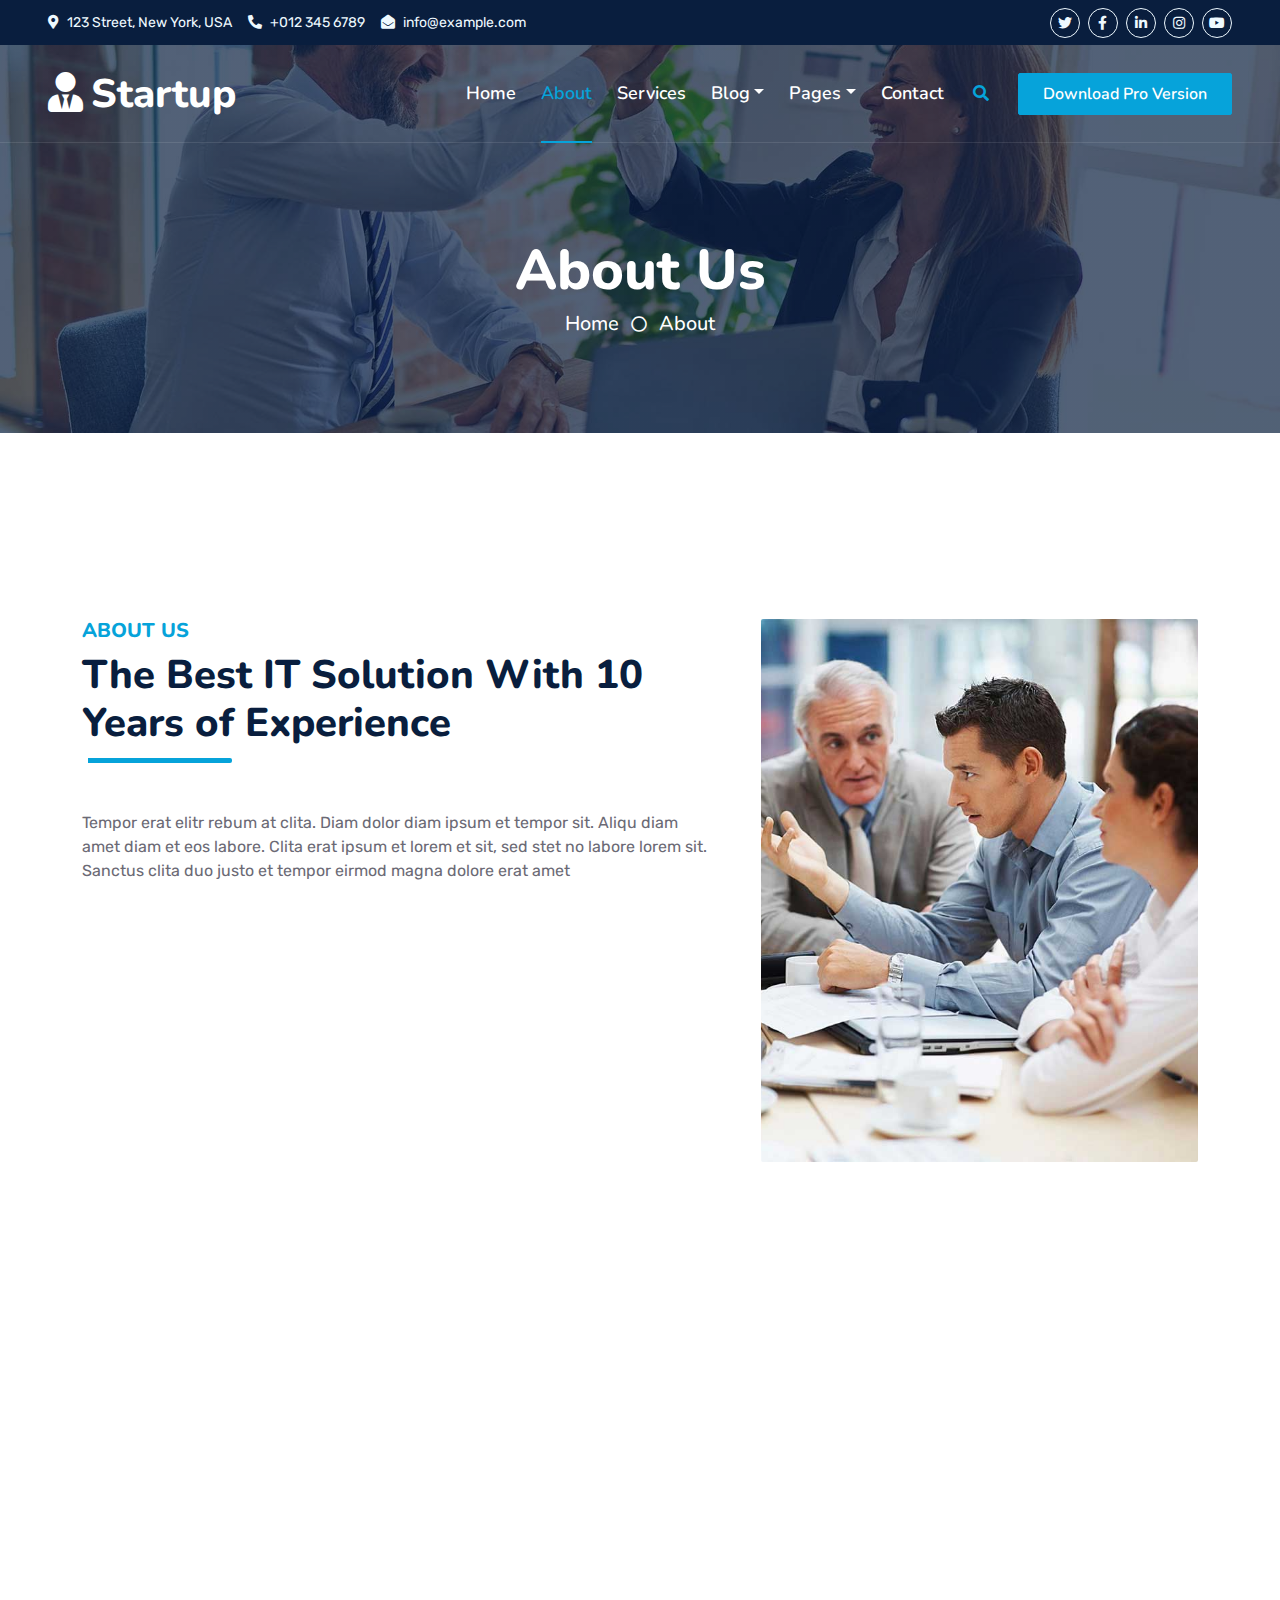
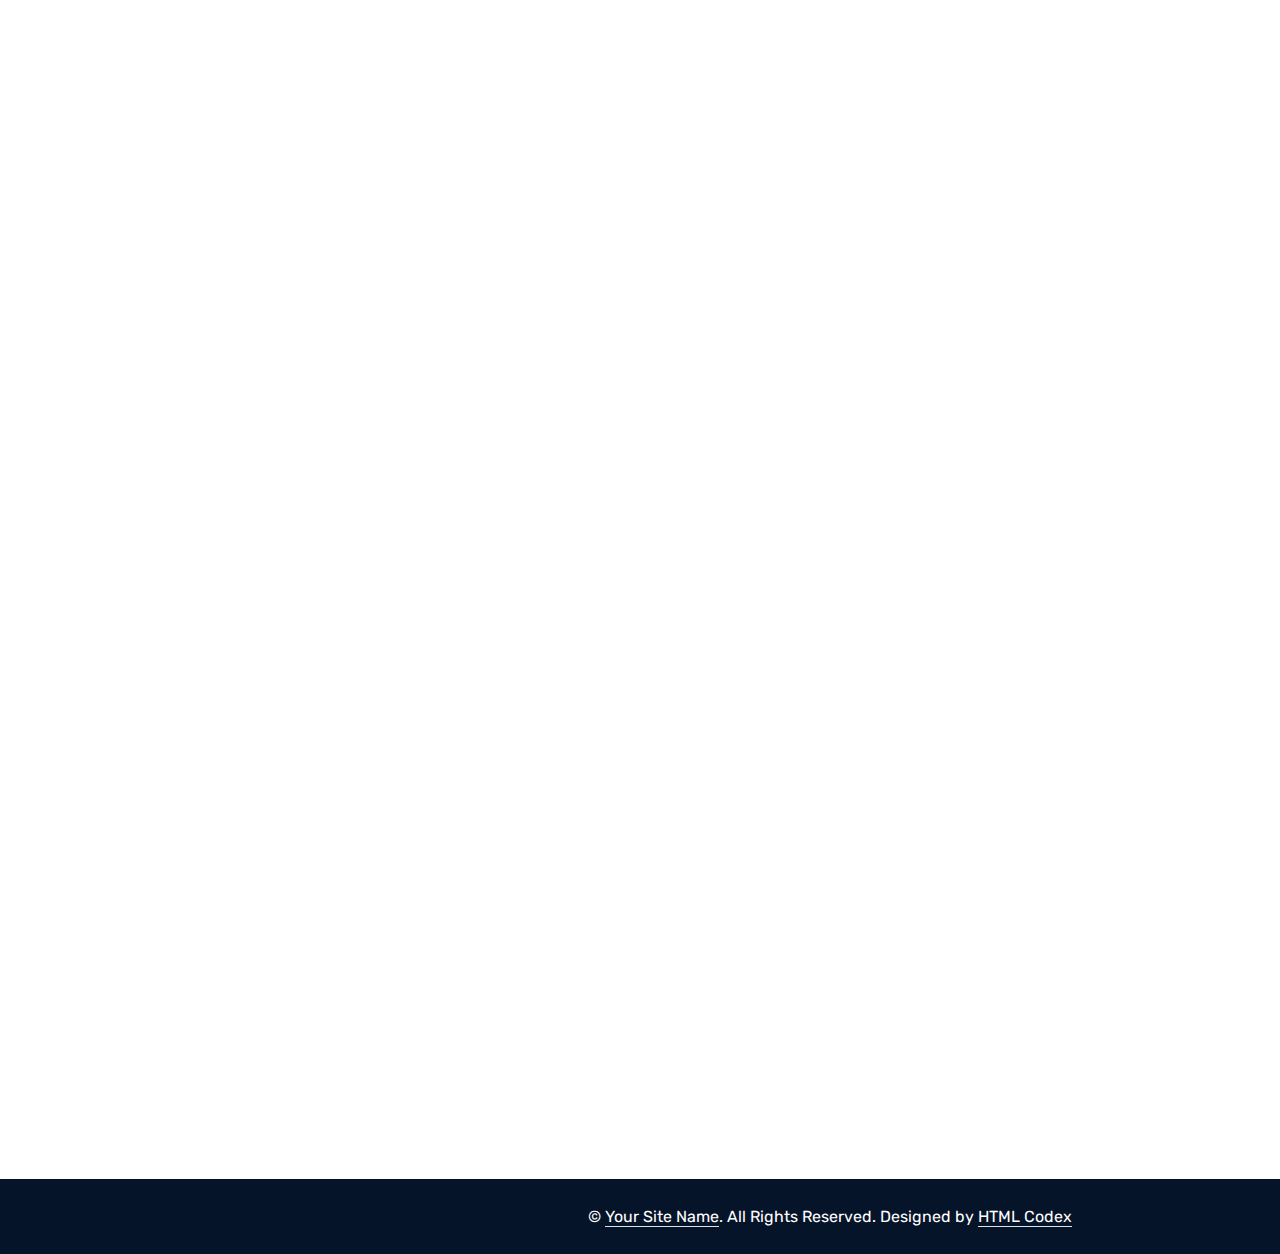
<file: about.html>
<!DOCTYPE html>
<html lang="en">

<head>
    <meta charset="utf-8">
    <title>Startup - Startup Website Template</title>
    <meta content="width=device-width, initial-scale=1.0" name="viewport">
    <meta content="Free HTML Templates" name="keywords">
    <meta content="Free HTML Templates" name="description">

    <!-- Favicon -->
    <link href="img/favicon.ico" rel="icon">

    <!-- Google Web Fonts -->
    <link rel="preconnect" href="https://fonts.googleapis.com">
    <link rel="preconnect" href="https://fonts.gstatic.com" crossorigin>
    <link href="https://fonts.googleapis.com/css2?family=Nunito:wght@400;600;700;800&family=Rubik:wght@400;500;600;700&display=swap" rel="stylesheet">

    <!-- Icon Font Stylesheet -->
    <link href="https://cdnjs.cloudflare.com/ajax/libs/font-awesome/5.10.0/css/all.min.css" rel="stylesheet">
    <link href="https://cdn.jsdelivr.net/npm/bootstrap-icons@1.4.1/font/bootstrap-icons.css" rel="stylesheet">

    <!-- Libraries Stylesheet -->
    <link href="lib/owlcarousel/assets/owl.carousel.min.css" rel="stylesheet">
    <link href="lib/animate/animate.min.css" rel="stylesheet">

    <!-- Customized Bootstrap Stylesheet -->
    <link href="css/bootstrap.min.css" rel="stylesheet">

    <!-- Template Stylesheet -->
    <link href="css/style.css" rel="stylesheet">
</head>

<body>
    <!-- Spinner Start -->
    <div id="spinner" class="show bg-white position-fixed translate-middle w-100 vh-100 top-50 start-50 d-flex align-items-center justify-content-center">
        <div class="spinner"></div>
    </div>
    <!-- Spinner End -->


    <!-- Topbar Start -->
    <div class="container-fluid bg-dark px-5 d-none d-lg-block">
        <div class="row gx-0">
            <div class="col-lg-8 text-center text-lg-start mb-2 mb-lg-0">
                <div class="d-inline-flex align-items-center" style="height: 45px;">
                    <small class="me-3 text-light"><i class="fa fa-map-marker-alt me-2"></i>123 Street, New York, USA</small>
                    <small class="me-3 text-light"><i class="fa fa-phone-alt me-2"></i>+012 345 6789</small>
                    <small class="text-light"><i class="fa fa-envelope-open me-2"></i>info@example.com</small>
                </div>
            </div>
            <div class="col-lg-4 text-center text-lg-end">
                <div class="d-inline-flex align-items-center" style="height: 45px;">
                    <a class="btn btn-sm btn-outline-light btn-sm-square rounded-circle me-2" href=""><i class="fab fa-twitter fw-normal"></i></a>
                    <a class="btn btn-sm btn-outline-light btn-sm-square rounded-circle me-2" href=""><i class="fab fa-facebook-f fw-normal"></i></a>
                    <a class="btn btn-sm btn-outline-light btn-sm-square rounded-circle me-2" href=""><i class="fab fa-linkedin-in fw-normal"></i></a>
                    <a class="btn btn-sm btn-outline-light btn-sm-square rounded-circle me-2" href=""><i class="fab fa-instagram fw-normal"></i></a>
                    <a class="btn btn-sm btn-outline-light btn-sm-square rounded-circle" href=""><i class="fab fa-youtube fw-normal"></i></a>
                </div>
            </div>
        </div>
    </div>
    <!-- Topbar End -->


    <!-- Navbar Start -->
    <div class="container-fluid position-relative p-0">
        <nav class="navbar navbar-expand-lg navbar-dark px-5 py-3 py-lg-0">
            <a href="index.html" class="navbar-brand p-0">
                <h1 class="m-0"><i class="fa fa-user-tie me-2"></i>Startup</h1>
            </a>
            <button class="navbar-toggler" type="button" data-bs-toggle="collapse" data-bs-target="#navbarCollapse">
                <span class="fa fa-bars"></span>
            </button>
            <div class="collapse navbar-collapse" id="navbarCollapse">
                <div class="navbar-nav ms-auto py-0">
                    <a href="index.html" class="nav-item nav-link">Home</a>
                    <a href="about.html" class="nav-item nav-link active">About</a>
                    <a href="service.html" class="nav-item nav-link">Services</a>
                    <div class="nav-item dropdown">
                        <a href="#" class="nav-link dropdown-toggle" data-bs-toggle="dropdown">Blog</a>
                        <div class="dropdown-menu m-0">
                            <a href="blog.html" class="dropdown-item">Blog Grid</a>
                            <a href="detail.html" class="dropdown-item">Blog Detail</a>
                        </div>
                    </div>
                    <div class="nav-item dropdown">
                        <a href="#" class="nav-link dropdown-toggle" data-bs-toggle="dropdown">Pages</a>
                        <div class="dropdown-menu m-0">
                            <a href="price.html" class="dropdown-item">Pricing Plan</a>
                            <a href="feature.html" class="dropdown-item">Our features</a>
                            <a href="team.html" class="dropdown-item">Team Members</a>
                            <a href="testimonial.html" class="dropdown-item">Testimonial</a>
                            <a href="quote.html" class="dropdown-item">Free Quote</a>
                        </div>
                    </div>
                    <a href="contact.html" class="nav-item nav-link">Contact</a>
                </div>
                <butaton type="button" class="btn text-primary ms-3" data-bs-toggle="modal" data-bs-target="#searchModal"><i class="fa fa-search"></i></butaton>
                <a href="https://htmlcodex.com/startup-company-website-template" class="btn btn-primary py-2 px-4 ms-3">Download Pro Version</a>
            </div>
        </nav>

        <div class="container-fluid bg-primary py-5 bg-header" style="margin-bottom: 90px;">
            <div class="row py-5">
                <div class="col-12 pt-lg-5 mt-lg-5 text-center">
                    <h1 class="display-4 text-white animated zoomIn">About Us</h1>
                    <a href="" class="h5 text-white">Home</a>
                    <i class="far fa-circle text-white px-2"></i>
                    <a href="" class="h5 text-white">About</a>
                </div>
            </div>
        </div>
    </div>
    <!-- Navbar End -->


    <!-- Full Screen Search Start -->
    <div class="modal fade" id="searchModal" tabindex="-1">
        <div class="modal-dialog modal-fullscreen">
            <div class="modal-content" style="background: rgba(9, 30, 62, .7);">
                <div class="modal-header border-0">
                    <button type="button" class="btn bg-white btn-close" data-bs-dismiss="modal" aria-label="Close"></button>
                </div>
                <div class="modal-body d-flex align-items-center justify-content-center">
                    <div class="input-group" style="max-width: 600px;">
                        <input type="text" class="form-control bg-transparent border-primary p-3" placeholder="Type search keyword">
                        <button class="btn btn-primary px-4"><i class="bi bi-search"></i></button>
                    </div>
                </div>
            </div>
        </div>
    </div>
    <!-- Full Screen Search End -->


    <!-- About Start -->
    <div class="container-fluid py-5 wow fadeInUp" data-wow-delay="0.1s">
        <div class="container py-5">
            <div class="row g-5">
                <div class="col-lg-7">
                    <div class="section-title position-relative pb-3 mb-5">
                        <h5 class="fw-bold text-primary text-uppercase">About Us</h5>
                        <h1 class="mb-0">The Best IT Solution With 10 Years of Experience</h1>
                    </div>
                    <p class="mb-4">Tempor erat elitr rebum at clita. Diam dolor diam ipsum et tempor sit. Aliqu diam amet diam et eos labore. Clita erat ipsum et lorem et sit, sed stet no labore lorem sit. Sanctus clita duo justo et tempor eirmod magna dolore erat amet</p>
                    <div class="row g-0 mb-3">
                        <div class="col-sm-6 wow zoomIn" data-wow-delay="0.2s">
                            <h5 class="mb-3"><i class="fa fa-check text-primary me-3"></i>Award Winning</h5>
                            <h5 class="mb-3"><i class="fa fa-check text-primary me-3"></i>Professional Staff</h5>
                        </div>
                        <div class="col-sm-6 wow zoomIn" data-wow-delay="0.4s">
                            <h5 class="mb-3"><i class="fa fa-check text-primary me-3"></i>24/7 Support</h5>
                            <h5 class="mb-3"><i class="fa fa-check text-primary me-3"></i>Fair Prices</h5>
                        </div>
                    </div>
                    <div class="d-flex align-items-center mb-4 wow fadeIn" data-wow-delay="0.6s">
                        <div class="bg-primary d-flex align-items-center justify-content-center rounded" style="width: 60px; height: 60px;">
                            <i class="fa fa-phone-alt text-white"></i>
                        </div>
                        <div class="ps-4">
                            <h5 class="mb-2">Call to ask any question</h5>
                            <h4 class="text-primary mb-0">+012 345 6789</h4>
                        </div>
                    </div>
                    <a href="quote.html" class="btn btn-primary py-3 px-5 mt-3 wow zoomIn" data-wow-delay="0.9s">Request A Quote</a>
                </div>
                <div class="col-lg-5" style="min-height: 500px;">
                    <div class="position-relative h-100">
                        <img class="position-absolute w-100 h-100 rounded wow zoomIn" data-wow-delay="0.9s" src="img/about.jpg" style="object-fit: cover;">
                    </div>
                </div>
            </div>
        </div>
    </div>
    <!-- About End -->


    <!-- Team Start -->
    <div class="container-fluid py-5 wow fadeInUp" data-wow-delay="0.1s">
        <div class="container py-5">
            <div class="section-title text-center position-relative pb-3 mb-5 mx-auto" style="max-width: 600px;">
                <h5 class="fw-bold text-primary text-uppercase">Team Members</h5>
                <h1 class="mb-0">Professional Stuffs Ready to Help Your Business</h1>
            </div>
            <div class="row g-5">
                <div class="col-lg-4 wow slideInUp" data-wow-delay="0.3s">
                    <div class="team-item bg-light rounded overflow-hidden">
                        <div class="team-img position-relative overflow-hidden">
                            <img class="img-fluid w-100" src="img/team-1.jpg" alt="">
                            <div class="team-social">
                                <a class="btn btn-lg btn-primary btn-lg-square rounded" href=""><i class="fab fa-twitter fw-normal"></i></a>
                                <a class="btn btn-lg btn-primary btn-lg-square rounded" href=""><i class="fab fa-facebook-f fw-normal"></i></a>
                                <a class="btn btn-lg btn-primary btn-lg-square rounded" href=""><i class="fab fa-instagram fw-normal"></i></a>
                                <a class="btn btn-lg btn-primary btn-lg-square rounded" href=""><i class="fab fa-linkedin-in fw-normal"></i></a>
                            </div>
                        </div>
                        <div class="text-center py-4">
                            <h4 class="text-primary">Full Name</h4>
                            <p class="text-uppercase m-0">Designation</p>
                        </div>
                    </div>
                </div>
                <div class="col-lg-4 wow slideInUp" data-wow-delay="0.6s">
                    <div class="team-item bg-light rounded overflow-hidden">
                        <div class="team-img position-relative overflow-hidden">
                            <img class="img-fluid w-100" src="img/team-2.jpg" alt="">
                            <div class="team-social">
                                <a class="btn btn-lg btn-primary btn-lg-square rounded" href=""><i class="fab fa-twitter fw-normal"></i></a>
                                <a class="btn btn-lg btn-primary btn-lg-square rounded" href=""><i class="fab fa-facebook-f fw-normal"></i></a>
                                <a class="btn btn-lg btn-primary btn-lg-square rounded" href=""><i class="fab fa-instagram fw-normal"></i></a>
                                <a class="btn btn-lg btn-primary btn-lg-square rounded" href=""><i class="fab fa-linkedin-in fw-normal"></i></a>
                            </div>
                        </div>
                        <div class="text-center py-4">
                            <h4 class="text-primary">Full Name</h4>
                            <p class="text-uppercase m-0">Designation</p>
                        </div>
                    </div>
                </div>
                <div class="col-lg-4 wow slideInUp" data-wow-delay="0.9s">
                    <div class="team-item bg-light rounded overflow-hidden">
                        <div class="team-img position-relative overflow-hidden">
                            <img class="img-fluid w-100" src="img/team-3.jpg" alt="">
                            <div class="team-social">
                                <a class="btn btn-lg btn-primary btn-lg-square rounded" href=""><i class="fab fa-twitter fw-normal"></i></a>
                                <a class="btn btn-lg btn-primary btn-lg-square rounded" href=""><i class="fab fa-facebook-f fw-normal"></i></a>
                                <a class="btn btn-lg btn-primary btn-lg-square rounded" href=""><i class="fab fa-instagram fw-normal"></i></a>
                                <a class="btn btn-lg btn-primary btn-lg-square rounded" href=""><i class="fab fa-linkedin-in fw-normal"></i></a>
                            </div>
                        </div>
                        <div class="text-center py-4">
                            <h4 class="text-primary">Full Name</h4>
                            <p class="text-uppercase m-0">Designation</p>
                        </div>
                    </div>
                </div>
            </div>
        </div>
    </div>
    <!-- Team End -->


    <!-- Vendor Start -->
    <div class="container-fluid py-5 wow fadeInUp" data-wow-delay="0.1s">
        <div class="container py-5 mb-5">
            <div class="bg-white">
                <div class="owl-carousel vendor-carousel">
                    <img src="img/vendor-1.jpg" alt="">
                    <img src="img/vendor-2.jpg" alt="">
                    <img src="img/vendor-3.jpg" alt="">
                    <img src="img/vendor-4.jpg" alt="">
                    <img src="img/vendor-5.jpg" alt="">
                    <img src="img/vendor-6.jpg" alt="">
                    <img src="img/vendor-7.jpg" alt="">
                    <img src="img/vendor-8.jpg" alt="">
                    <img src="img/vendor-9.jpg" alt="">
                </div>
            </div>
        </div>
    </div>
    <!-- Vendor End -->
    

    <!-- Footer Start -->
    <div class="container-fluid bg-dark text-light mt-5 wow fadeInUp" data-wow-delay="0.1s">
        <div class="container">
            <div class="row gx-5">
                <div class="col-lg-4 col-md-6 footer-about">
                    <div class="d-flex flex-column align-items-center justify-content-center text-center h-100 bg-primary p-4">
                        <a href="index.html" class="navbar-brand">
                            <h1 class="m-0 text-white"><i class="fa fa-user-tie me-2"></i>Startup</h1>
                        </a>
                        <p class="mt-3 mb-4">Lorem diam sit erat dolor elitr et, diam lorem justo amet clita stet eos sit. Elitr dolor duo lorem, elitr clita ipsum sea. Diam amet erat lorem stet eos. Diam amet et kasd eos duo.</p>
                        <form action="">
                            <div class="input-group">
                                <input type="text" class="form-control border-white p-3" placeholder="Your Email">
                                <button class="btn btn-dark">Sign Up</button>
                            </div>
                        </form>
                    </div>
                </div>
                <div class="col-lg-8 col-md-6">
                    <div class="row gx-5">
                        <div class="col-lg-4 col-md-12 pt-5 mb-5">
                            <div class="section-title section-title-sm position-relative pb-3 mb-4">
                                <h3 class="text-light mb-0">Get In Touch</h3>
                            </div>
                            <div class="d-flex mb-2">
                                <i class="bi bi-geo-alt text-primary me-2"></i>
                                <p class="mb-0">123 Street, New York, USA</p>
                            </div>
                            <div class="d-flex mb-2">
                                <i class="bi bi-envelope-open text-primary me-2"></i>
                                <p class="mb-0">info@example.com</p>
                            </div>
                            <div class="d-flex mb-2">
                                <i class="bi bi-telephone text-primary me-2"></i>
                                <p class="mb-0">+012 345 67890</p>
                            </div>
                            <div class="d-flex mt-4">
                                <a class="btn btn-primary btn-square me-2" href="#"><i class="fab fa-twitter fw-normal"></i></a>
                                <a class="btn btn-primary btn-square me-2" href="#"><i class="fab fa-facebook-f fw-normal"></i></a>
                                <a class="btn btn-primary btn-square me-2" href="#"><i class="fab fa-linkedin-in fw-normal"></i></a>
                                <a class="btn btn-primary btn-square" href="#"><i class="fab fa-instagram fw-normal"></i></a>
                            </div>
                        </div>
                        <div class="col-lg-4 col-md-12 pt-0 pt-lg-5 mb-5">
                            <div class="section-title section-title-sm position-relative pb-3 mb-4">
                                <h3 class="text-light mb-0">Quick Links</h3>
                            </div>
                            <div class="link-animated d-flex flex-column justify-content-start">
                                <a class="text-light mb-2" href="#"><i class="bi bi-arrow-right text-primary me-2"></i>Home</a>
                                <a class="text-light mb-2" href="#"><i class="bi bi-arrow-right text-primary me-2"></i>About Us</a>
                                <a class="text-light mb-2" href="#"><i class="bi bi-arrow-right text-primary me-2"></i>Our Services</a>
                                <a class="text-light mb-2" href="#"><i class="bi bi-arrow-right text-primary me-2"></i>Meet The Team</a>
                                <a class="text-light mb-2" href="#"><i class="bi bi-arrow-right text-primary me-2"></i>Latest Blog</a>
                                <a class="text-light" href="#"><i class="bi bi-arrow-right text-primary me-2"></i>Contact Us</a>
                            </div>
                        </div>
                        <div class="col-lg-4 col-md-12 pt-0 pt-lg-5 mb-5">
                            <div class="section-title section-title-sm position-relative pb-3 mb-4">
                                <h3 class="text-light mb-0">Popular Links</h3>
                            </div>
                            <div class="link-animated d-flex flex-column justify-content-start">
                                <a class="text-light mb-2" href="#"><i class="bi bi-arrow-right text-primary me-2"></i>Home</a>
                                <a class="text-light mb-2" href="#"><i class="bi bi-arrow-right text-primary me-2"></i>About Us</a>
                                <a class="text-light mb-2" href="#"><i class="bi bi-arrow-right text-primary me-2"></i>Our Services</a>
                                <a class="text-light mb-2" href="#"><i class="bi bi-arrow-right text-primary me-2"></i>Meet The Team</a>
                                <a class="text-light mb-2" href="#"><i class="bi bi-arrow-right text-primary me-2"></i>Latest Blog</a>
                                <a class="text-light" href="#"><i class="bi bi-arrow-right text-primary me-2"></i>Contact Us</a>
                            </div>
                        </div>
                    </div>
                </div>
            </div>
        </div>
    </div>
    <div class="container-fluid text-white" style="background: #061429;">
        <div class="container text-center">
            <div class="row justify-content-end">
                <div class="col-lg-8 col-md-6">
                    <div class="d-flex align-items-center justify-content-center" style="height: 75px;">
                        <p class="mb-0">&copy; <a class="text-white border-bottom" href="#">Your Site Name</a>. All Rights Reserved. 
						
						<!--/*** This template is free as long as you keep the footer author’s credit link/attribution link/backlink. If you'd like to use the template without the footer author’s credit link/attribution link/backlink, you can purchase the Credit Removal License from "https://htmlcodex.com/credit-removal". Thank you for your support. ***/-->
						Designed by <a class="text-white border-bottom" href="https://htmlcodex.com">HTML Codex</a></p>
                    </div>
                </div>
            </div>
        </div>
    </div>
    <!-- Footer End -->


    <!-- Back to Top -->
    <a href="#" class="btn btn-lg btn-primary btn-lg-square rounded back-to-top"><i class="bi bi-arrow-up"></i></a>


    <!-- JavaScript Libraries -->
    <script src="https://code.jquery.com/jquery-3.4.1.min.js"></script>
    <script src="https://cdn.jsdelivr.net/npm/bootstrap@5.0.0/dist/js/bootstrap.bundle.min.js"></script>
    <script src="lib/wow/wow.min.js"></script>
    <script src="lib/easing/easing.min.js"></script>
    <script src="lib/waypoints/waypoints.min.js"></script>
    <script src="lib/counterup/counterup.min.js"></script>
    <script src="lib/owlcarousel/owl.carousel.min.js"></script>

    <!-- Template Javascript -->
    <script src="js/main.js"></script>
</body>

</html>
</file>
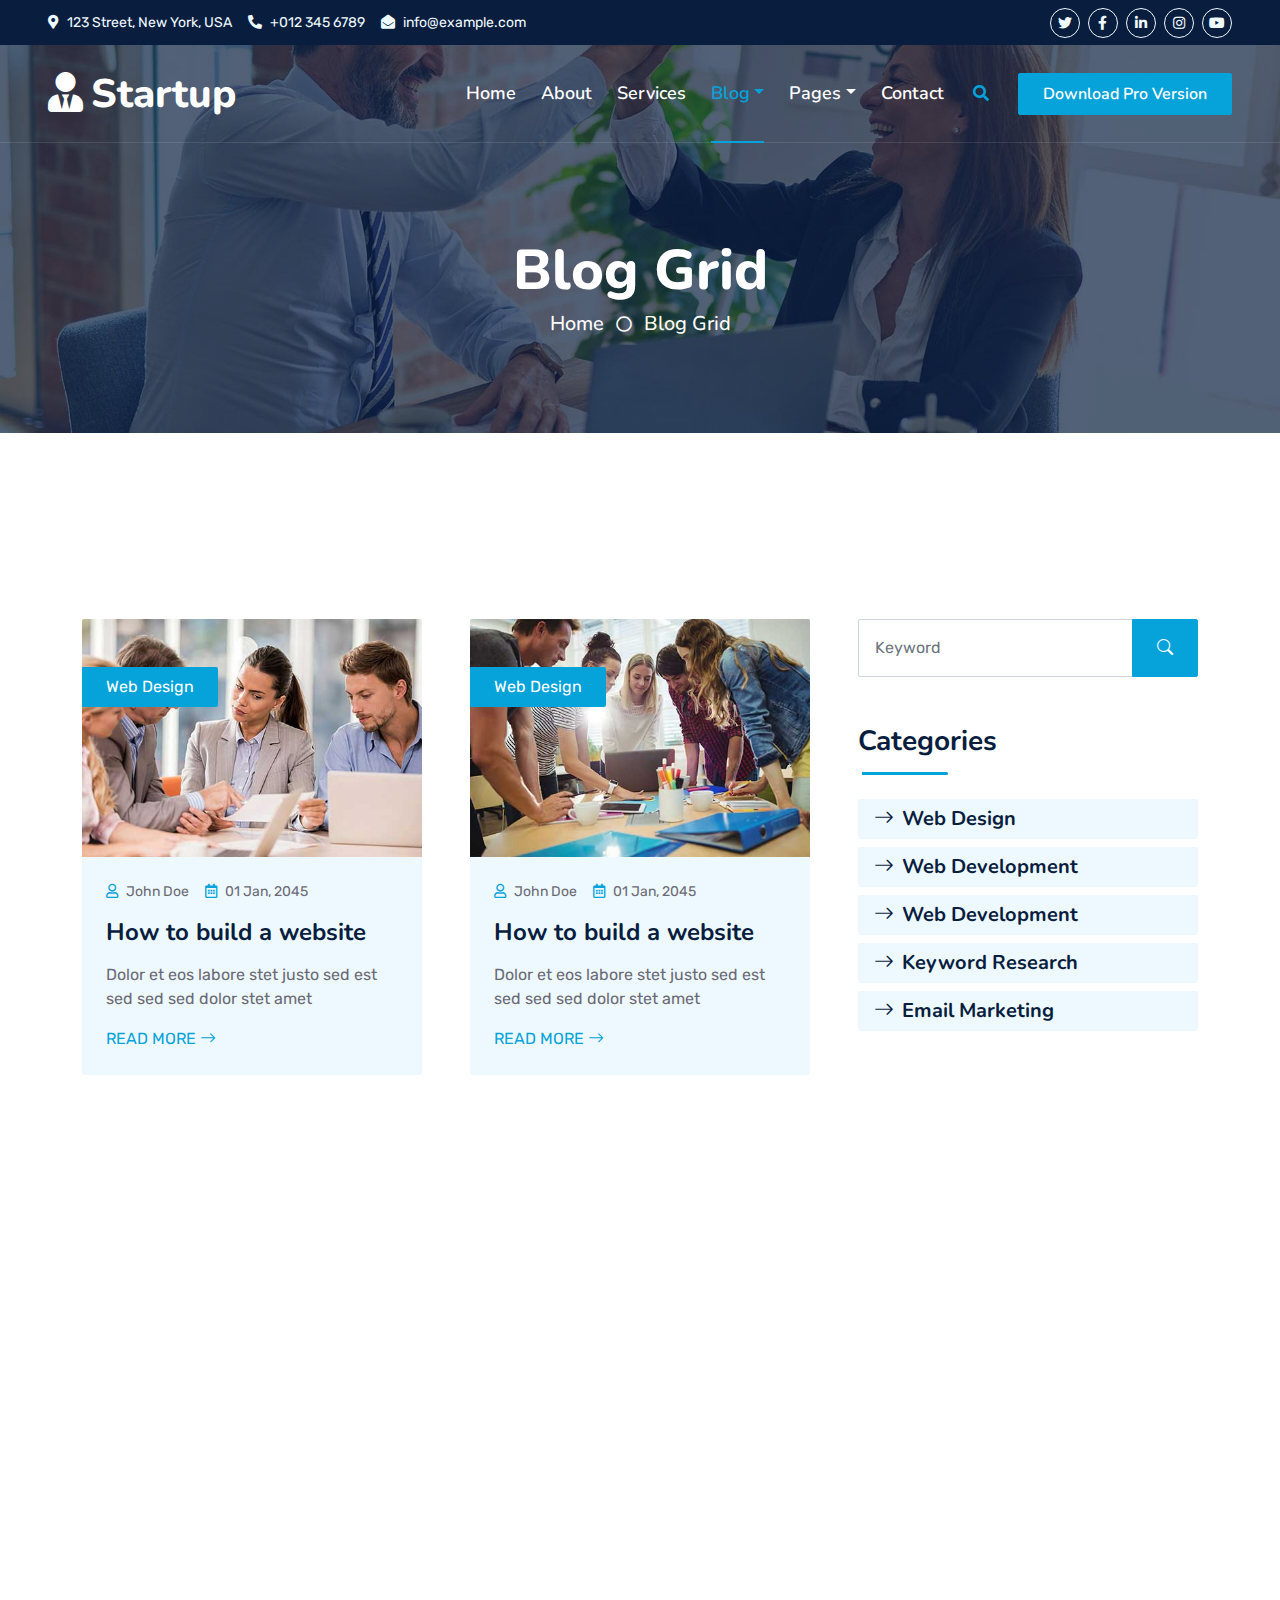
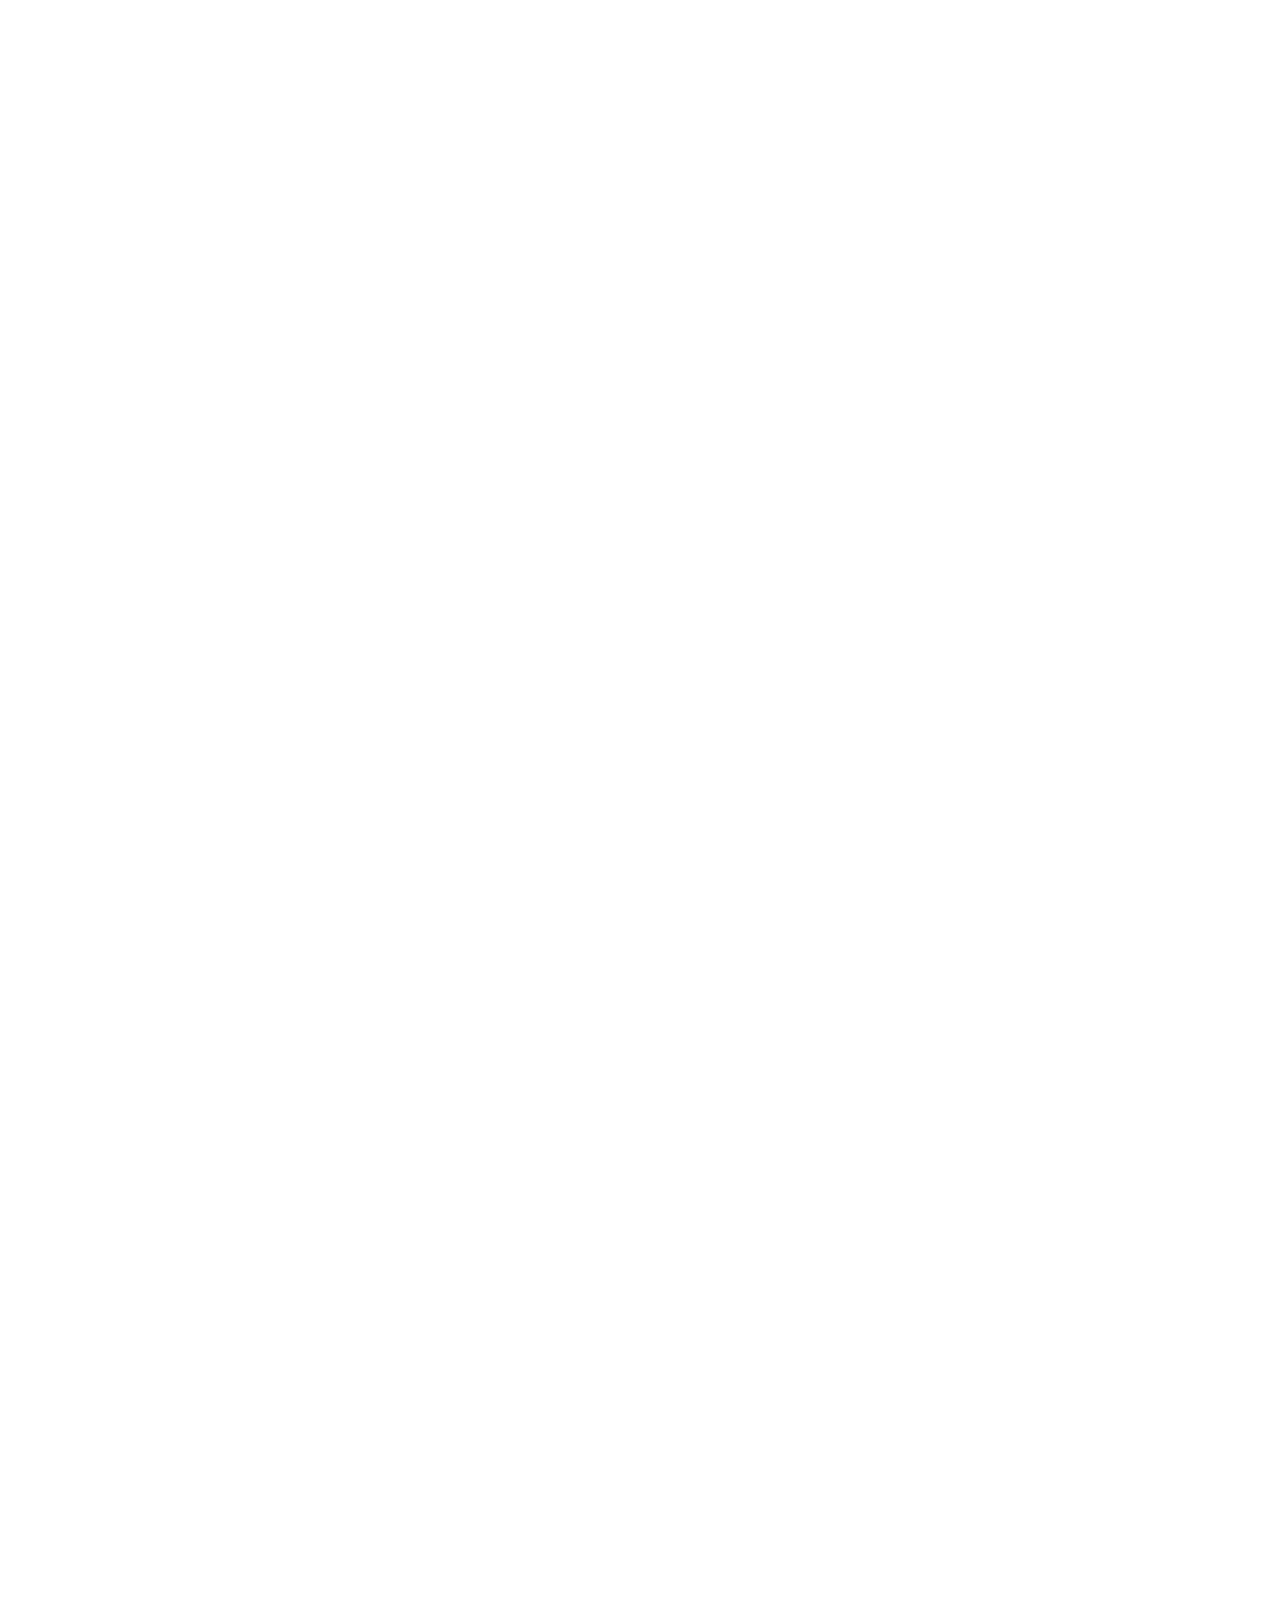
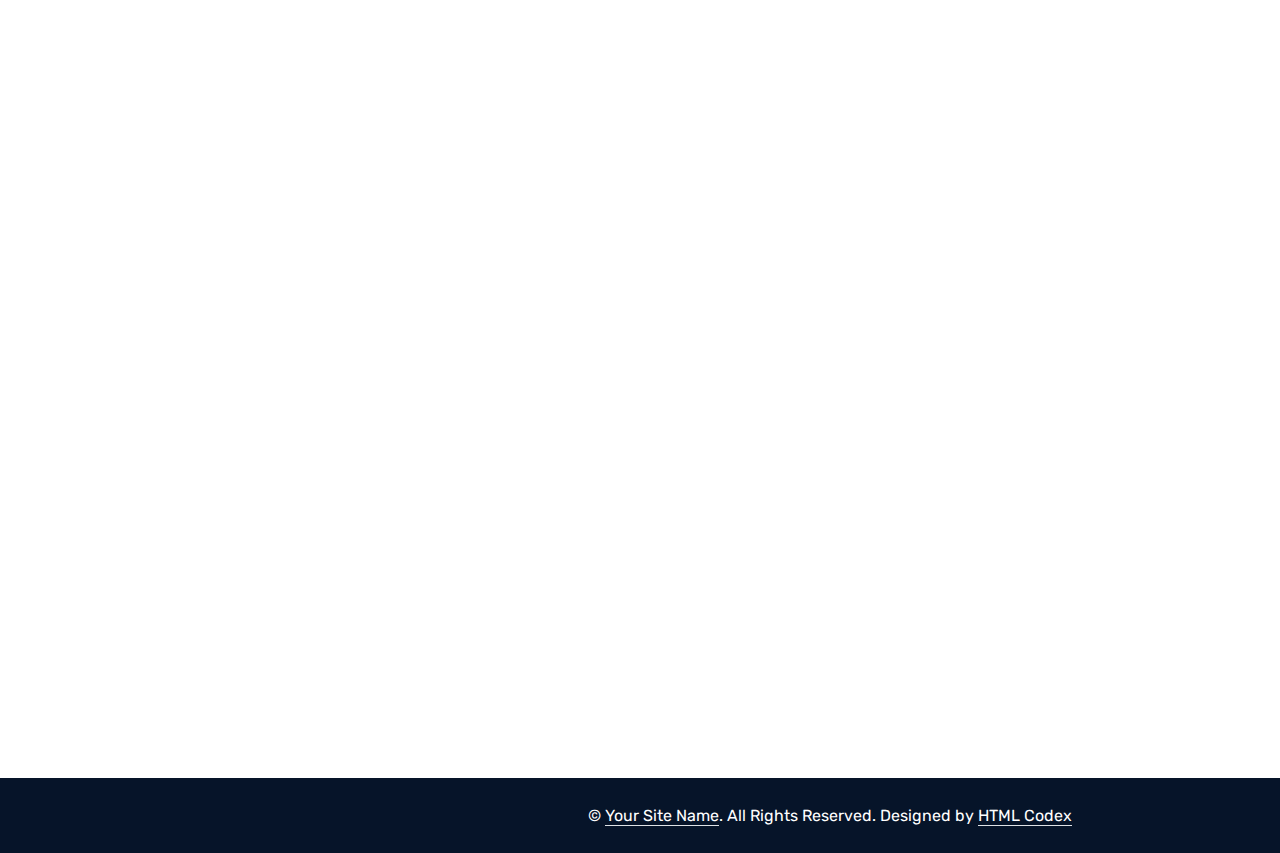
<file: blog.html>
<!DOCTYPE html>
<html lang="en">

<head>
    <meta charset="utf-8">
    <title>Startup - Startup Website Template</title>
    <meta content="width=device-width, initial-scale=1.0" name="viewport">
    <meta content="Free HTML Templates" name="keywords">
    <meta content="Free HTML Templates" name="description">

    <!-- Favicon -->
    <link href="img/favicon.ico" rel="icon">

    <!-- Google Web Fonts -->
    <link rel="preconnect" href="https://fonts.googleapis.com">
    <link rel="preconnect" href="https://fonts.gstatic.com" crossorigin>
    <link href="https://fonts.googleapis.com/css2?family=Nunito:wght@400;600;700;800&family=Rubik:wght@400;500;600;700&display=swap" rel="stylesheet">

    <!-- Icon Font Stylesheet -->
    <link href="https://cdnjs.cloudflare.com/ajax/libs/font-awesome/5.10.0/css/all.min.css" rel="stylesheet">
    <link href="https://cdn.jsdelivr.net/npm/bootstrap-icons@1.4.1/font/bootstrap-icons.css" rel="stylesheet">

    <!-- Libraries Stylesheet -->
    <link href="lib/owlcarousel/assets/owl.carousel.min.css" rel="stylesheet">
    <link href="lib/animate/animate.min.css" rel="stylesheet">

    <!-- Customized Bootstrap Stylesheet -->
    <link href="css/bootstrap.min.css" rel="stylesheet">

    <!-- Template Stylesheet -->
    <link href="css/style.css" rel="stylesheet">
</head>

<body>
    <!-- Spinner Start -->
    <div id="spinner" class="show bg-white position-fixed translate-middle w-100 vh-100 top-50 start-50 d-flex align-items-center justify-content-center">
        <div class="spinner"></div>
    </div>
    <!-- Spinner End -->


    <!-- Topbar Start -->
    <div class="container-fluid bg-dark px-5 d-none d-lg-block">
        <div class="row gx-0">
            <div class="col-lg-8 text-center text-lg-start mb-2 mb-lg-0">
                <div class="d-inline-flex align-items-center" style="height: 45px;">
                    <small class="me-3 text-light"><i class="fa fa-map-marker-alt me-2"></i>123 Street, New York, USA</small>
                    <small class="me-3 text-light"><i class="fa fa-phone-alt me-2"></i>+012 345 6789</small>
                    <small class="text-light"><i class="fa fa-envelope-open me-2"></i>info@example.com</small>
                </div>
            </div>
            <div class="col-lg-4 text-center text-lg-end">
                <div class="d-inline-flex align-items-center" style="height: 45px;">
                    <a class="btn btn-sm btn-outline-light btn-sm-square rounded-circle me-2" href=""><i class="fab fa-twitter fw-normal"></i></a>
                    <a class="btn btn-sm btn-outline-light btn-sm-square rounded-circle me-2" href=""><i class="fab fa-facebook-f fw-normal"></i></a>
                    <a class="btn btn-sm btn-outline-light btn-sm-square rounded-circle me-2" href=""><i class="fab fa-linkedin-in fw-normal"></i></a>
                    <a class="btn btn-sm btn-outline-light btn-sm-square rounded-circle me-2" href=""><i class="fab fa-instagram fw-normal"></i></a>
                    <a class="btn btn-sm btn-outline-light btn-sm-square rounded-circle" href=""><i class="fab fa-youtube fw-normal"></i></a>
                </div>
            </div>
        </div>
    </div>
    <!-- Topbar End -->


    <!-- Navbar Start -->
    <div class="container-fluid position-relative p-0">
        <nav class="navbar navbar-expand-lg navbar-dark px-5 py-3 py-lg-0">
            <a href="index.html" class="navbar-brand p-0">
                <h1 class="m-0"><i class="fa fa-user-tie me-2"></i>Startup</h1>
            </a>
            <button class="navbar-toggler" type="button" data-bs-toggle="collapse" data-bs-target="#navbarCollapse">
                <span class="fa fa-bars"></span>
            </button>
            <div class="collapse navbar-collapse" id="navbarCollapse">
                <div class="navbar-nav ms-auto py-0">
                    <a href="index.html" class="nav-item nav-link">Home</a>
                    <a href="about.html" class="nav-item nav-link">About</a>
                    <a href="service.html" class="nav-item nav-link">Services</a>
                    <div class="nav-item dropdown">
                        <a href="#" class="nav-link dropdown-toggle active" data-bs-toggle="dropdown">Blog</a>
                        <div class="dropdown-menu m-0">
                            <a href="blog.html" class="dropdown-item active">Blog Grid</a>
                            <a href="detail.html" class="dropdown-item">Blog Detail</a>
                        </div>
                    </div>
                    <div class="nav-item dropdown">
                        <a href="#" class="nav-link dropdown-toggle" data-bs-toggle="dropdown">Pages</a>
                        <div class="dropdown-menu m-0">
                            <a href="price.html" class="dropdown-item">Pricing Plan</a>
                            <a href="feature.html" class="dropdown-item">Our features</a>
                            <a href="team.html" class="dropdown-item">Team Members</a>
                            <a href="testimonial.html" class="dropdown-item">Testimonial</a>
                            <a href="quote.html" class="dropdown-item">Free Quote</a>
                        </div>
                    </div>
                    <a href="contact.html" class="nav-item nav-link">Contact</a>
                </div>
                <butaton type="button" class="btn text-primary ms-3" data-bs-toggle="modal" data-bs-target="#searchModal"><i class="fa fa-search"></i></butaton>
                <a href="https://htmlcodex.com/startup-company-website-template" class="btn btn-primary py-2 px-4 ms-3">Download Pro Version</a>
            </div>
        </nav>

        <div class="container-fluid bg-primary py-5 bg-header" style="margin-bottom: 90px;">
            <div class="row py-5">
                <div class="col-12 pt-lg-5 mt-lg-5 text-center">
                    <h1 class="display-4 text-white animated zoomIn">Blog Grid</h1>
                    <a href="" class="h5 text-white">Home</a>
                    <i class="far fa-circle text-white px-2"></i>
                    <a href="" class="h5 text-white">Blog Grid</a>
                </div>
            </div>
        </div>
    </div>
    <!-- Navbar End -->


    <!-- Full Screen Search Start -->
    <div class="modal fade" id="searchModal" tabindex="-1">
        <div class="modal-dialog modal-fullscreen">
            <div class="modal-content" style="background: rgba(9, 30, 62, .7);">
                <div class="modal-header border-0">
                    <button type="button" class="btn bg-white btn-close" data-bs-dismiss="modal" aria-label="Close"></button>
                </div>
                <div class="modal-body d-flex align-items-center justify-content-center">
                    <div class="input-group" style="max-width: 600px;">
                        <input type="text" class="form-control bg-transparent border-primary p-3" placeholder="Type search keyword">
                        <button class="btn btn-primary px-4"><i class="bi bi-search"></i></button>
                    </div>
                </div>
            </div>
        </div>
    </div>
    <!-- Full Screen Search End -->


    <!-- Blog Start -->
    <div class="container-fluid py-5 wow fadeInUp" data-wow-delay="0.1s">
        <div class="container py-5">
            <div class="row g-5">
                <!-- Blog list Start -->
                <div class="col-lg-8">
                    <div class="row g-5">
                        <div class="col-md-6 wow slideInUp" data-wow-delay="0.1s">
                            <div class="blog-item bg-light rounded overflow-hidden">
                                <div class="blog-img position-relative overflow-hidden">
                                    <img class="img-fluid" src="img/blog-1.jpg" alt="">
                                    <a class="position-absolute top-0 start-0 bg-primary text-white rounded-end mt-5 py-2 px-4" href="">Web Design</a>
                                </div>
                                <div class="p-4">
                                    <div class="d-flex mb-3">
                                        <small class="me-3"><i class="far fa-user text-primary me-2"></i>John Doe</small>
                                        <small><i class="far fa-calendar-alt text-primary me-2"></i>01 Jan, 2045</small>
                                    </div>
                                    <h4 class="mb-3">How to build a website</h4>
                                    <p>Dolor et eos labore stet justo sed est sed sed sed dolor stet amet</p>
                                    <a class="text-uppercase" href="">Read More <i class="bi bi-arrow-right"></i></a>
                                </div>
                            </div>
                        </div>
                        <div class="col-md-6 wow slideInUp" data-wow-delay="0.6s">
                            <div class="blog-item bg-light rounded overflow-hidden">
                                <div class="blog-img position-relative overflow-hidden">
                                    <img class="img-fluid" src="img/blog-2.jpg" alt="">
                                    <a class="position-absolute top-0 start-0 bg-primary text-white rounded-end mt-5 py-2 px-4" href="">Web Design</a>
                                </div>
                                <div class="p-4">
                                    <div class="d-flex mb-3">
                                        <small class="me-3"><i class="far fa-user text-primary me-2"></i>John Doe</small>
                                        <small><i class="far fa-calendar-alt text-primary me-2"></i>01 Jan, 2045</small>
                                    </div>
                                    <h4 class="mb-3">How to build a website</h4>
                                    <p>Dolor et eos labore stet justo sed est sed sed sed dolor stet amet</p>
                                    <a class="text-uppercase" href="">Read More <i class="bi bi-arrow-right"></i></a>
                                </div>
                            </div>
                        </div>
                        <div class="col-md-6 wow slideInUp" data-wow-delay="0.1s">
                            <div class="blog-item bg-light rounded overflow-hidden">
                                <div class="blog-img position-relative overflow-hidden">
                                    <img class="img-fluid" src="img/blog-3.jpg" alt="">
                                    <a class="position-absolute top-0 start-0 bg-primary text-white rounded-end mt-5 py-2 px-4" href="">Web Design</a>
                                </div>
                                <div class="p-4">
                                    <div class="d-flex mb-3">
                                        <small class="me-3"><i class="far fa-user text-primary me-2"></i>John Doe</small>
                                        <small><i class="far fa-calendar-alt text-primary me-2"></i>01 Jan, 2045</small>
                                    </div>
                                    <h4 class="mb-3">How to build a website</h4>
                                    <p>Dolor et eos labore stet justo sed est sed sed sed dolor stet amet</p>
                                    <a class="text-uppercase" href="">Read More <i class="bi bi-arrow-right"></i></a>
                                </div>
                            </div>
                        </div>
                        <div class="col-md-6 wow slideInUp" data-wow-delay="0.6s">
                            <div class="blog-item bg-light rounded overflow-hidden">
                                <div class="blog-img position-relative overflow-hidden">
                                    <img class="img-fluid" src="img/blog-1.jpg" alt="">
                                    <a class="position-absolute top-0 start-0 bg-primary text-white rounded-end mt-5 py-2 px-4" href="">Web Design</a>
                                </div>
                                <div class="p-4">
                                    <div class="d-flex mb-3">
                                        <small class="me-3"><i class="far fa-user text-primary me-2"></i>John Doe</small>
                                        <small><i class="far fa-calendar-alt text-primary me-2"></i>01 Jan, 2045</small>
                                    </div>
                                    <h4 class="mb-3">How to build a website</h4>
                                    <p>Dolor et eos labore stet justo sed est sed sed sed dolor stet amet</p>
                                    <a class="text-uppercase" href="">Read More <i class="bi bi-arrow-right"></i></a>
                                </div>
                            </div>
                        </div>
                        <div class="col-md-6 wow slideInUp" data-wow-delay="0.1s">
                            <div class="blog-item bg-light rounded overflow-hidden">
                                <div class="blog-img position-relative overflow-hidden">
                                    <img class="img-fluid" src="img/blog-2.jpg" alt="">
                                    <a class="position-absolute top-0 start-0 bg-primary text-white rounded-end mt-5 py-2 px-4" href="">Web Design</a>
                                </div>
                                <div class="p-4">
                                    <div class="d-flex mb-3">
                                        <small class="me-3"><i class="far fa-user text-primary me-2"></i>John Doe</small>
                                        <small><i class="far fa-calendar-alt text-primary me-2"></i>01 Jan, 2045</small>
                                    </div>
                                    <h4 class="mb-3">How to build a website</h4>
                                    <p>Dolor et eos labore stet justo sed est sed sed sed dolor stet amet</p>
                                    <a class="text-uppercase" href="">Read More <i class="bi bi-arrow-right"></i></a>
                                </div>
                            </div>
                        </div>
                        <div class="col-md-6 wow slideInUp" data-wow-delay="0.6s">
                            <div class="blog-item bg-light rounded overflow-hidden">
                                <div class="blog-img position-relative overflow-hidden">
                                    <img class="img-fluid" src="img/blog-3.jpg" alt="">
                                    <a class="position-absolute top-0 start-0 bg-primary text-white rounded-end mt-5 py-2 px-4" href="">Web Design</a>
                                </div>
                                <div class="p-4">
                                    <div class="d-flex mb-3">
                                        <small class="me-3"><i class="far fa-user text-primary me-2"></i>John Doe</small>
                                        <small><i class="far fa-calendar-alt text-primary me-2"></i>01 Jan, 2045</small>
                                    </div>
                                    <h4 class="mb-3">How to build a website</h4>
                                    <p>Dolor et eos labore stet justo sed est sed sed sed dolor stet amet</p>
                                    <a class="text-uppercase" href="">Read More <i class="bi bi-arrow-right"></i></a>
                                </div>
                            </div>
                        </div>
                        <div class="col-md-6 wow slideInUp" data-wow-delay="0.1s">
                            <div class="blog-item bg-light rounded overflow-hidden">
                                <div class="blog-img position-relative overflow-hidden">
                                    <img class="img-fluid" src="img/blog-1.jpg" alt="">
                                    <a class="position-absolute top-0 start-0 bg-primary text-white rounded-end mt-5 py-2 px-4" href="">Web Design</a>
                                </div>
                                <div class="p-4">
                                    <div class="d-flex mb-3">
                                        <small class="me-3"><i class="far fa-user text-primary me-2"></i>John Doe</small>
                                        <small><i class="far fa-calendar-alt text-primary me-2"></i>01 Jan, 2045</small>
                                    </div>
                                    <h4 class="mb-3">How to build a website</h4>
                                    <p>Dolor et eos labore stet justo sed est sed sed sed dolor stet amet</p>
                                    <a class="text-uppercase" href="">Read More <i class="bi bi-arrow-right"></i></a>
                                </div>
                            </div>
                        </div>
                        <div class="col-md-6 wow slideInUp" data-wow-delay="0.6s">
                            <div class="blog-item bg-light rounded overflow-hidden">
                                <div class="blog-img position-relative overflow-hidden">
                                    <img class="img-fluid" src="img/blog-2.jpg" alt="">
                                    <a class="position-absolute top-0 start-0 bg-primary text-white rounded-end mt-5 py-2 px-4" href="">Web Design</a>
                                </div>
                                <div class="p-4">
                                    <div class="d-flex mb-3">
                                        <small class="me-3"><i class="far fa-user text-primary me-2"></i>John Doe</small>
                                        <small><i class="far fa-calendar-alt text-primary me-2"></i>01 Jan, 2045</small>
                                    </div>
                                    <h4 class="mb-3">How to build a website</h4>
                                    <p>Dolor et eos labore stet justo sed est sed sed sed dolor stet amet</p>
                                    <a class="text-uppercase" href="">Read More <i class="bi bi-arrow-right"></i></a>
                                </div>
                            </div>
                        </div>
                        <div class="col-md-6 wow slideInUp" data-wow-delay="0.1s">
                            <div class="blog-item bg-light rounded overflow-hidden">
                                <div class="blog-img position-relative overflow-hidden">
                                    <img class="img-fluid" src="img/blog-3.jpg" alt="">
                                    <a class="position-absolute top-0 start-0 bg-primary text-white rounded-end mt-5 py-2 px-4" href="">Web Design</a>
                                </div>
                                <div class="p-4">
                                    <div class="d-flex mb-3">
                                        <small class="me-3"><i class="far fa-user text-primary me-2"></i>John Doe</small>
                                        <small><i class="far fa-calendar-alt text-primary me-2"></i>01 Jan, 2045</small>
                                    </div>
                                    <h4 class="mb-3">How to build a website</h4>
                                    <p>Dolor et eos labore stet justo sed est sed sed sed dolor stet amet</p>
                                    <a class="text-uppercase" href="">Read More <i class="bi bi-arrow-right"></i></a>
                                </div>
                            </div>
                        </div>
                        <div class="col-md-6 wow slideInUp" data-wow-delay="0.6s">
                            <div class="blog-item bg-light rounded overflow-hidden">
                                <div class="blog-img position-relative overflow-hidden">
                                    <img class="img-fluid" src="img/blog-1.jpg" alt="">
                                    <a class="position-absolute top-0 start-0 bg-primary text-white rounded-end mt-5 py-2 px-4" href="">Web Design</a>
                                </div>
                                <div class="p-4">
                                    <div class="d-flex mb-3">
                                        <small class="me-3"><i class="far fa-user text-primary me-2"></i>John Doe</small>
                                        <small><i class="far fa-calendar-alt text-primary me-2"></i>01 Jan, 2045</small>
                                    </div>
                                    <h4 class="mb-3">How to build a website</h4>
                                    <p>Dolor et eos labore stet justo sed est sed sed sed dolor stet amet</p>
                                    <a class="text-uppercase" href="">Read More <i class="bi bi-arrow-right"></i></a>
                                </div>
                            </div>
                        </div>
                        <div class="col-12 wow slideInUp" data-wow-delay="0.1s">
                            <nav aria-label="Page navigation">
                              <ul class="pagination pagination-lg m-0">
                                <li class="page-item disabled">
                                  <a class="page-link rounded-0" href="#" aria-label="Previous">
                                    <span aria-hidden="true"><i class="bi bi-arrow-left"></i></span>
                                  </a>
                                </li>
                                <li class="page-item active"><a class="page-link" href="#">1</a></li>
                                <li class="page-item"><a class="page-link" href="#">2</a></li>
                                <li class="page-item"><a class="page-link" href="#">3</a></li>
                                <li class="page-item">
                                  <a class="page-link rounded-0" href="#" aria-label="Next">
                                    <span aria-hidden="true"><i class="bi bi-arrow-right"></i></span>
                                  </a>
                                </li>
                              </ul>
                            </nav>
                        </div>
                    </div>
                </div>
                <!-- Blog list End -->
    
                <!-- Sidebar Start -->
                <div class="col-lg-4">
                    <!-- Search Form Start -->
                    <div class="mb-5 wow slideInUp" data-wow-delay="0.1s">
                        <div class="input-group">
                            <input type="text" class="form-control p-3" placeholder="Keyword">
                            <button class="btn btn-primary px-4"><i class="bi bi-search"></i></button>
                        </div>
                    </div>
                    <!-- Search Form End -->
    
                    <!-- Category Start -->
                    <div class="mb-5 wow slideInUp" data-wow-delay="0.1s">
                        <div class="section-title section-title-sm position-relative pb-3 mb-4">
                            <h3 class="mb-0">Categories</h3>
                        </div>
                        <div class="link-animated d-flex flex-column justify-content-start">
                            <a class="h5 fw-semi-bold bg-light rounded py-2 px-3 mb-2" href="#"><i class="bi bi-arrow-right me-2"></i>Web Design</a>
                            <a class="h5 fw-semi-bold bg-light rounded py-2 px-3 mb-2" href="#"><i class="bi bi-arrow-right me-2"></i>Web Development</a>
                            <a class="h5 fw-semi-bold bg-light rounded py-2 px-3 mb-2" href="#"><i class="bi bi-arrow-right me-2"></i>Web Development</a>
                            <a class="h5 fw-semi-bold bg-light rounded py-2 px-3 mb-2" href="#"><i class="bi bi-arrow-right me-2"></i>Keyword Research</a>
                            <a class="h5 fw-semi-bold bg-light rounded py-2 px-3 mb-2" href="#"><i class="bi bi-arrow-right me-2"></i>Email Marketing</a>
                        </div>
                    </div>
                    <!-- Category End -->
    
                    <!-- Recent Post Start -->
                    <div class="mb-5 wow slideInUp" data-wow-delay="0.1s">
                        <div class="section-title section-title-sm position-relative pb-3 mb-4">
                            <h3 class="mb-0">Recent Post</h3>
                        </div>
                        <div class="d-flex rounded overflow-hidden mb-3">
                            <img class="img-fluid" src="img/blog-1.jpg" style="width: 100px; height: 100px; object-fit: cover;" alt="">
                            <a href="" class="h5 fw-semi-bold d-flex align-items-center bg-light px-3 mb-0">Lorem ipsum dolor sit amet adipis elit
                            </a>
                        </div>
                        <div class="d-flex rounded overflow-hidden mb-3">
                            <img class="img-fluid" src="img/blog-2.jpg" style="width: 100px; height: 100px; object-fit: cover;" alt="">
                            <a href="" class="h5 fw-semi-bold d-flex align-items-center bg-light px-3 mb-0">Lorem ipsum dolor sit amet adipis elit
                            </a>
                        </div>
                        <div class="d-flex rounded overflow-hidden mb-3">
                            <img class="img-fluid" src="img/blog-3.jpg" style="width: 100px; height: 100px; object-fit: cover;" alt="">
                            <a href="" class="h5 fw-semi-bold d-flex align-items-center bg-light px-3 mb-0">Lorem ipsum dolor sit amet adipis elit
                            </a>
                        </div>
                        <div class="d-flex rounded overflow-hidden mb-3">
                            <img class="img-fluid" src="img/blog-1.jpg" style="width: 100px; height: 100px; object-fit: cover;" alt="">
                            <a href="" class="h5 fw-semi-bold d-flex align-items-center bg-light px-3 mb-0">Lorem ipsum dolor sit amet adipis elit
                            </a>
                        </div>
                        <div class="d-flex rounded overflow-hidden mb-3">
                            <img class="img-fluid" src="img/blog-2.jpg" style="width: 100px; height: 100px; object-fit: cover;" alt="">
                            <a href="" class="h5 fw-semi-bold d-flex align-items-center bg-light px-3 mb-0">Lorem ipsum dolor sit amet adipis elit
                            </a>
                        </div>
                        <div class="d-flex rounded overflow-hidden mb-3">
                            <img class="img-fluid" src="img/blog-3.jpg" style="width: 100px; height: 100px; object-fit: cover;" alt="">
                            <a href="" class="h5 fw-semi-bold d-flex align-items-center bg-light px-3 mb-0">Lorem ipsum dolor sit amet adipis elit
                            </a>
                        </div>
                    </div>
                    <!-- Recent Post End -->
    
                    <!-- Image Start -->
                    <div class="mb-5 wow slideInUp" data-wow-delay="0.1s">
                        <img src="img/blog-1.jpg" alt="" class="img-fluid rounded">
                    </div>
                    <!-- Image End -->
    
                    <!-- Tags Start -->
                    <div class="mb-5 wow slideInUp" data-wow-delay="0.1s">
                        <div class="section-title section-title-sm position-relative pb-3 mb-4">
                            <h3 class="mb-0">Tag Cloud</h3>
                        </div>
                        <div class="d-flex flex-wrap m-n1">
                            <a href="" class="btn btn-light m-1">Design</a>
                            <a href="" class="btn btn-light m-1">Development</a>
                            <a href="" class="btn btn-light m-1">Marketing</a>
                            <a href="" class="btn btn-light m-1">SEO</a>
                            <a href="" class="btn btn-light m-1">Writing</a>
                            <a href="" class="btn btn-light m-1">Consulting</a>
                            <a href="" class="btn btn-light m-1">Design</a>
                            <a href="" class="btn btn-light m-1">Development</a>
                            <a href="" class="btn btn-light m-1">Marketing</a>
                            <a href="" class="btn btn-light m-1">SEO</a>
                            <a href="" class="btn btn-light m-1">Writing</a>
                            <a href="" class="btn btn-light m-1">Consulting</a>
                        </div>
                    </div>
                    <!-- Tags End -->
    
                    <!-- Plain Text Start -->
                    <div class="wow slideInUp" data-wow-delay="0.1s">
                        <div class="section-title section-title-sm position-relative pb-3 mb-4">
                            <h3 class="mb-0">Plain Text</h3>
                        </div>
                        <div class="bg-light text-center" style="padding: 30px;">
                            <p>Vero sea et accusam justo dolor accusam lorem consetetur, dolores sit amet sit dolor clita kasd justo, diam accusam no sea ut tempor magna takimata, amet sit et diam dolor ipsum amet diam</p>
                            <a href="" class="btn btn-primary py-2 px-4">Read More</a>
                        </div>
                    </div>
                    <!-- Plain Text End -->
                </div>
                <!-- Sidebar End -->
            </div>
        </div>
    </div>
    <!-- Blog End -->


    <!-- Vendor Start -->
    <div class="container-fluid py-5 wow fadeInUp" data-wow-delay="0.1s">
        <div class="container py-5 mb-5">
            <div class="bg-white">
                <div class="owl-carousel vendor-carousel">
                    <img src="img/vendor-1.jpg" alt="">
                    <img src="img/vendor-2.jpg" alt="">
                    <img src="img/vendor-3.jpg" alt="">
                    <img src="img/vendor-4.jpg" alt="">
                    <img src="img/vendor-5.jpg" alt="">
                    <img src="img/vendor-6.jpg" alt="">
                    <img src="img/vendor-7.jpg" alt="">
                    <img src="img/vendor-8.jpg" alt="">
                    <img src="img/vendor-9.jpg" alt="">
                </div>
            </div>
        </div>
    </div>
    <!-- Vendor End -->
    

    <!-- Footer Start -->
    <div class="container-fluid bg-dark text-light mt-5 wow fadeInUp" data-wow-delay="0.1s">
        <div class="container">
            <div class="row gx-5">
                <div class="col-lg-4 col-md-6 footer-about">
                    <div class="d-flex flex-column align-items-center justify-content-center text-center h-100 bg-primary p-4">
                        <a href="index.html" class="navbar-brand">
                            <h1 class="m-0 text-white"><i class="fa fa-user-tie me-2"></i>Startup</h1>
                        </a>
                        <p class="mt-3 mb-4">Lorem diam sit erat dolor elitr et, diam lorem justo amet clita stet eos sit. Elitr dolor duo lorem, elitr clita ipsum sea. Diam amet erat lorem stet eos. Diam amet et kasd eos duo.</p>
                        <form action="">
                            <div class="input-group">
                                <input type="text" class="form-control border-white p-3" placeholder="Your Email">
                                <button class="btn btn-dark">Sign Up</button>
                            </div>
                        </form>
                    </div>
                </div>
                <div class="col-lg-8 col-md-6">
                    <div class="row gx-5">
                        <div class="col-lg-4 col-md-12 pt-5 mb-5">
                            <div class="section-title section-title-sm position-relative pb-3 mb-4">
                                <h3 class="text-light mb-0">Get In Touch</h3>
                            </div>
                            <div class="d-flex mb-2">
                                <i class="bi bi-geo-alt text-primary me-2"></i>
                                <p class="mb-0">123 Street, New York, USA</p>
                            </div>
                            <div class="d-flex mb-2">
                                <i class="bi bi-envelope-open text-primary me-2"></i>
                                <p class="mb-0">info@example.com</p>
                            </div>
                            <div class="d-flex mb-2">
                                <i class="bi bi-telephone text-primary me-2"></i>
                                <p class="mb-0">+012 345 67890</p>
                            </div>
                            <div class="d-flex mt-4">
                                <a class="btn btn-primary btn-square me-2" href="#"><i class="fab fa-twitter fw-normal"></i></a>
                                <a class="btn btn-primary btn-square me-2" href="#"><i class="fab fa-facebook-f fw-normal"></i></a>
                                <a class="btn btn-primary btn-square me-2" href="#"><i class="fab fa-linkedin-in fw-normal"></i></a>
                                <a class="btn btn-primary btn-square" href="#"><i class="fab fa-instagram fw-normal"></i></a>
                            </div>
                        </div>
                        <div class="col-lg-4 col-md-12 pt-0 pt-lg-5 mb-5">
                            <div class="section-title section-title-sm position-relative pb-3 mb-4">
                                <h3 class="text-light mb-0">Quick Links</h3>
                            </div>
                            <div class="link-animated d-flex flex-column justify-content-start">
                                <a class="text-light mb-2" href="#"><i class="bi bi-arrow-right text-primary me-2"></i>Home</a>
                                <a class="text-light mb-2" href="#"><i class="bi bi-arrow-right text-primary me-2"></i>About Us</a>
                                <a class="text-light mb-2" href="#"><i class="bi bi-arrow-right text-primary me-2"></i>Our Services</a>
                                <a class="text-light mb-2" href="#"><i class="bi bi-arrow-right text-primary me-2"></i>Meet The Team</a>
                                <a class="text-light mb-2" href="#"><i class="bi bi-arrow-right text-primary me-2"></i>Latest Blog</a>
                                <a class="text-light" href="#"><i class="bi bi-arrow-right text-primary me-2"></i>Contact Us</a>
                            </div>
                        </div>
                        <div class="col-lg-4 col-md-12 pt-0 pt-lg-5 mb-5">
                            <div class="section-title section-title-sm position-relative pb-3 mb-4">
                                <h3 class="text-light mb-0">Popular Links</h3>
                            </div>
                            <div class="link-animated d-flex flex-column justify-content-start">
                                <a class="text-light mb-2" href="#"><i class="bi bi-arrow-right text-primary me-2"></i>Home</a>
                                <a class="text-light mb-2" href="#"><i class="bi bi-arrow-right text-primary me-2"></i>About Us</a>
                                <a class="text-light mb-2" href="#"><i class="bi bi-arrow-right text-primary me-2"></i>Our Services</a>
                                <a class="text-light mb-2" href="#"><i class="bi bi-arrow-right text-primary me-2"></i>Meet The Team</a>
                                <a class="text-light mb-2" href="#"><i class="bi bi-arrow-right text-primary me-2"></i>Latest Blog</a>
                                <a class="text-light" href="#"><i class="bi bi-arrow-right text-primary me-2"></i>Contact Us</a>
                            </div>
                        </div>
                    </div>
                </div>
            </div>
        </div>
    </div>
    <div class="container-fluid text-white" style="background: #061429;">
        <div class="container text-center">
            <div class="row justify-content-end">
                <div class="col-lg-8 col-md-6">
                    <div class="d-flex align-items-center justify-content-center" style="height: 75px;">
                        <p class="mb-0">&copy; <a class="text-white border-bottom" href="#">Your Site Name</a>. All Rights Reserved. 
						
						<!--/*** This template is free as long as you keep the footer author’s credit link/attribution link/backlink. If you'd like to use the template without the footer author’s credit link/attribution link/backlink, you can purchase the Credit Removal License from "https://htmlcodex.com/credit-removal". Thank you for your support. ***/-->
						Designed by <a class="text-white border-bottom" href="https://htmlcodex.com">HTML Codex</a></p>
                    </div>
                </div>
            </div>
        </div>
    </div>
    <!-- Footer End -->


    <!-- Back to Top -->
    <a href="#" class="btn btn-lg btn-primary btn-lg-square rounded back-to-top"><i class="bi bi-arrow-up"></i></a>


    <!-- JavaScript Libraries -->
    <script src="https://code.jquery.com/jquery-3.4.1.min.js"></script>
    <script src="https://cdn.jsdelivr.net/npm/bootstrap@5.0.0/dist/js/bootstrap.bundle.min.js"></script>
    <script src="lib/wow/wow.min.js"></script>
    <script src="lib/easing/easing.min.js"></script>
    <script src="lib/waypoints/waypoints.min.js"></script>
    <script src="lib/counterup/counterup.min.js"></script>
    <script src="lib/owlcarousel/owl.carousel.min.js"></script>

    <!-- Template Javascript -->
    <script src="js/main.js"></script>
</body>

</html>
</file>
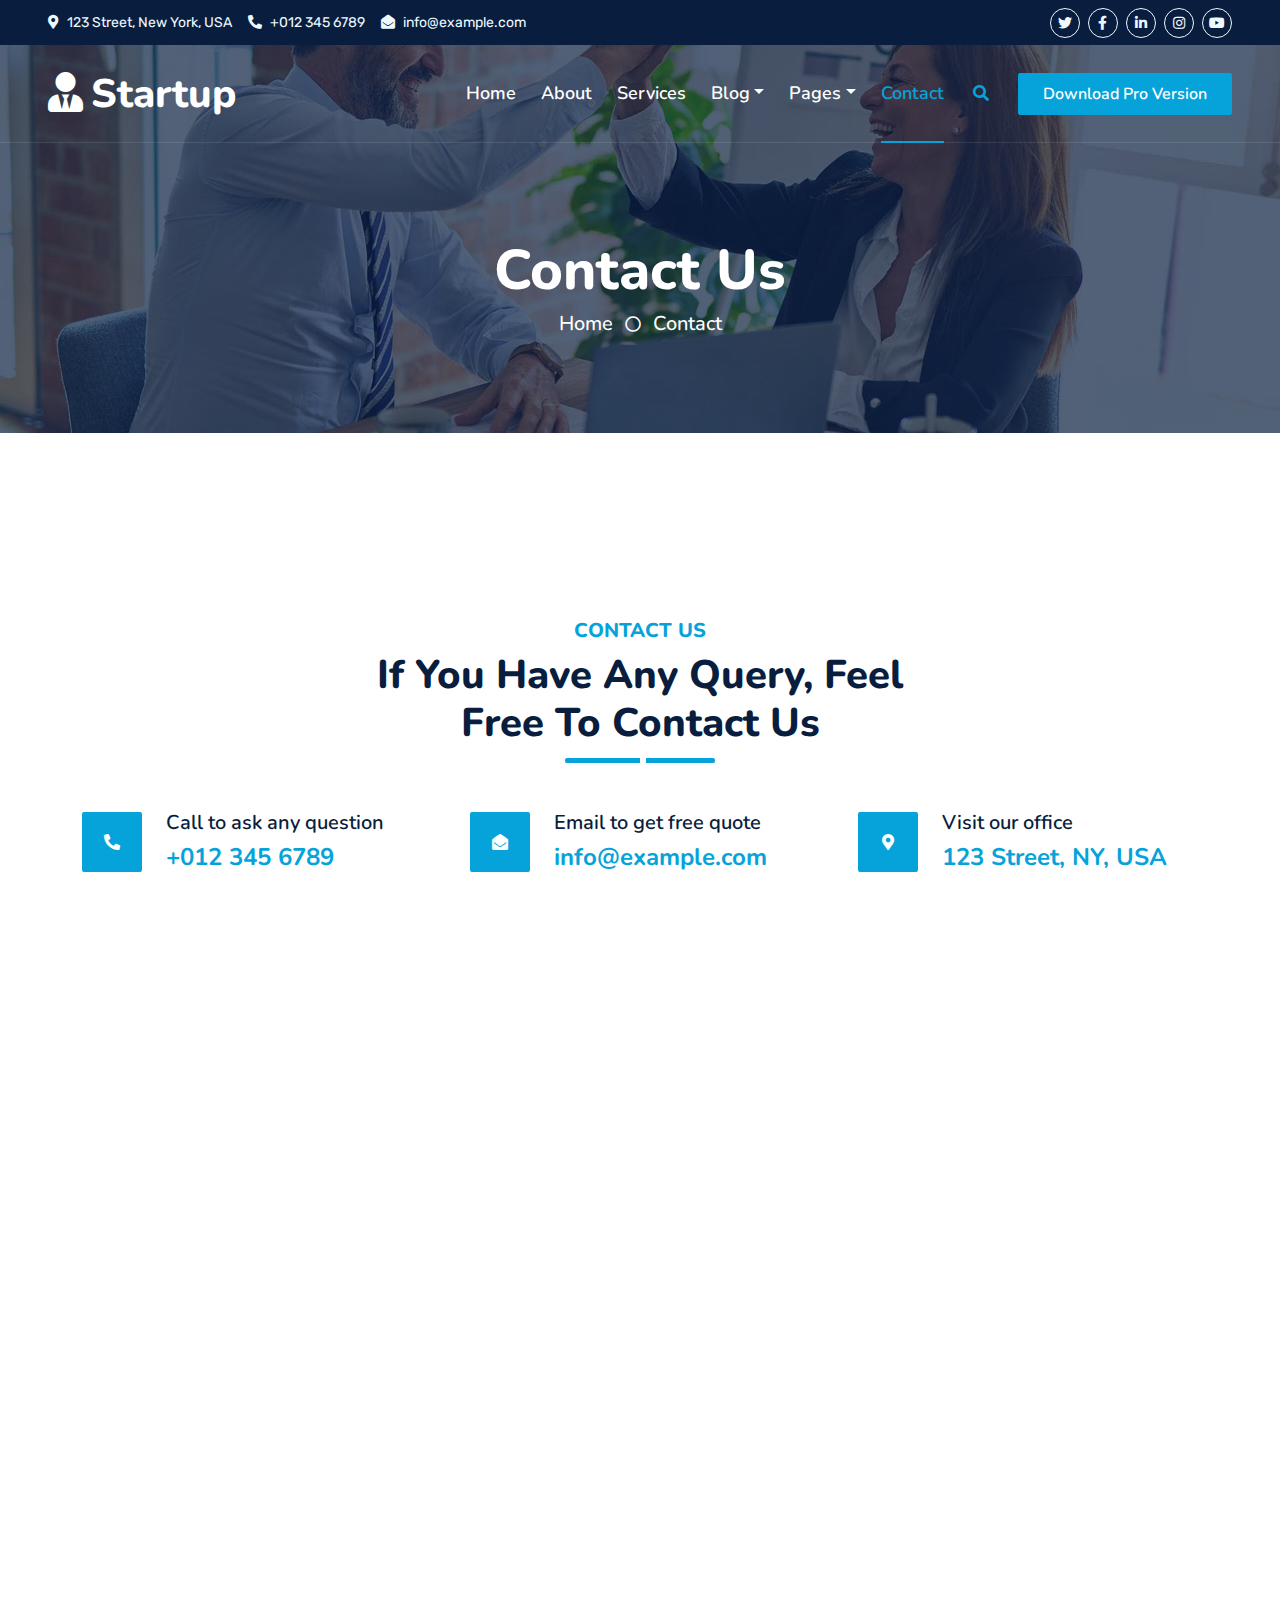
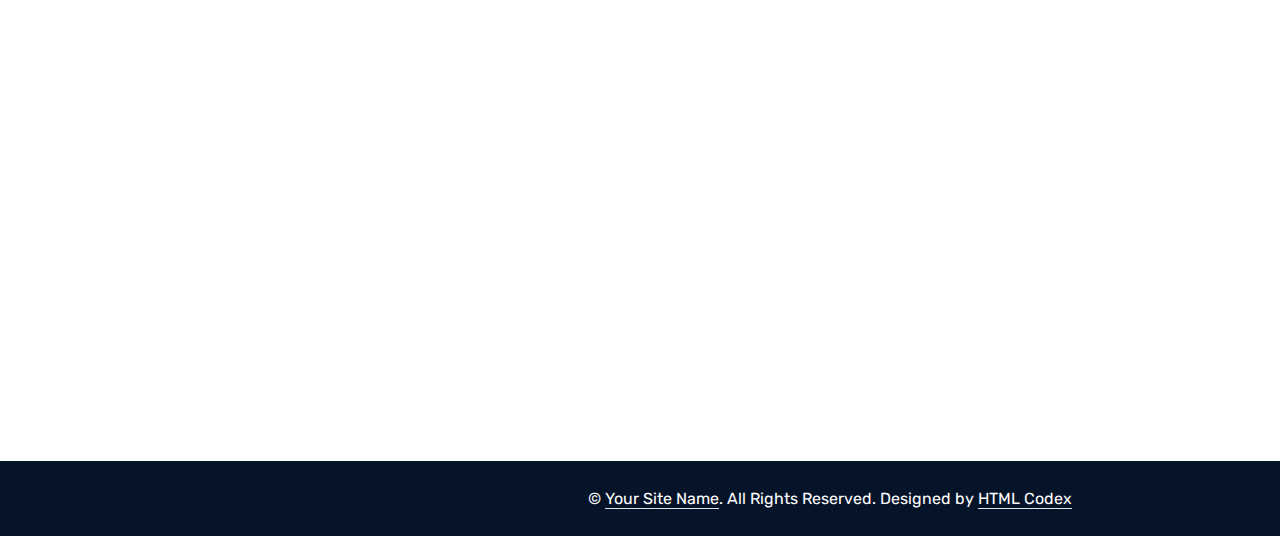
<file: contact.html>
<!DOCTYPE html>
<html lang="en">

<head>
    <meta charset="utf-8">
    <title>Startup - Startup Website Template</title>
    <meta content="width=device-width, initial-scale=1.0" name="viewport">
    <meta content="Free HTML Templates" name="keywords">
    <meta content="Free HTML Templates" name="description">

    <!-- Favicon -->
    <link href="img/favicon.ico" rel="icon">

    <!-- Google Web Fonts -->
    <link rel="preconnect" href="https://fonts.googleapis.com">
    <link rel="preconnect" href="https://fonts.gstatic.com" crossorigin>
    <link href="https://fonts.googleapis.com/css2?family=Nunito:wght@400;600;700;800&family=Rubik:wght@400;500;600;700&display=swap" rel="stylesheet">

    <!-- Icon Font Stylesheet -->
    <link href="https://cdnjs.cloudflare.com/ajax/libs/font-awesome/5.10.0/css/all.min.css" rel="stylesheet">
    <link href="https://cdn.jsdelivr.net/npm/bootstrap-icons@1.4.1/font/bootstrap-icons.css" rel="stylesheet">

    <!-- Libraries Stylesheet -->
    <link href="lib/owlcarousel/assets/owl.carousel.min.css" rel="stylesheet">
    <link href="lib/animate/animate.min.css" rel="stylesheet">

    <!-- Customized Bootstrap Stylesheet -->
    <link href="css/bootstrap.min.css" rel="stylesheet">

    <!-- Template Stylesheet -->
    <link href="css/style.css" rel="stylesheet">
</head>

<body>
    <!-- Spinner Start -->
    <div id="spinner" class="show bg-white position-fixed translate-middle w-100 vh-100 top-50 start-50 d-flex align-items-center justify-content-center">
        <div class="spinner"></div>
    </div>
    <!-- Spinner End -->


    <!-- Topbar Start -->
    <div class="container-fluid bg-dark px-5 d-none d-lg-block">
        <div class="row gx-0">
            <div class="col-lg-8 text-center text-lg-start mb-2 mb-lg-0">
                <div class="d-inline-flex align-items-center" style="height: 45px;">
                    <small class="me-3 text-light"><i class="fa fa-map-marker-alt me-2"></i>123 Street, New York, USA</small>
                    <small class="me-3 text-light"><i class="fa fa-phone-alt me-2"></i>+012 345 6789</small>
                    <small class="text-light"><i class="fa fa-envelope-open me-2"></i>info@example.com</small>
                </div>
            </div>
            <div class="col-lg-4 text-center text-lg-end">
                <div class="d-inline-flex align-items-center" style="height: 45px;">
                    <a class="btn btn-sm btn-outline-light btn-sm-square rounded-circle me-2" href=""><i class="fab fa-twitter fw-normal"></i></a>
                    <a class="btn btn-sm btn-outline-light btn-sm-square rounded-circle me-2" href=""><i class="fab fa-facebook-f fw-normal"></i></a>
                    <a class="btn btn-sm btn-outline-light btn-sm-square rounded-circle me-2" href=""><i class="fab fa-linkedin-in fw-normal"></i></a>
                    <a class="btn btn-sm btn-outline-light btn-sm-square rounded-circle me-2" href=""><i class="fab fa-instagram fw-normal"></i></a>
                    <a class="btn btn-sm btn-outline-light btn-sm-square rounded-circle" href=""><i class="fab fa-youtube fw-normal"></i></a>
                </div>
            </div>
        </div>
    </div>
    <!-- Topbar End -->


    <!-- Navbar Start -->
    <div class="container-fluid position-relative p-0">
        <nav class="navbar navbar-expand-lg navbar-dark px-5 py-3 py-lg-0">
            <a href="index.html" class="navbar-brand p-0">
                <h1 class="m-0"><i class="fa fa-user-tie me-2"></i>Startup</h1>
            </a>
            <button class="navbar-toggler" type="button" data-bs-toggle="collapse" data-bs-target="#navbarCollapse">
                <span class="fa fa-bars"></span>
            </button>
            <div class="collapse navbar-collapse" id="navbarCollapse">
                <div class="navbar-nav ms-auto py-0">
                    <a href="index.html" class="nav-item nav-link">Home</a>
                    <a href="about.html" class="nav-item nav-link">About</a>
                    <a href="service.html" class="nav-item nav-link">Services</a>
                    <div class="nav-item dropdown">
                        <a href="#" class="nav-link dropdown-toggle" data-bs-toggle="dropdown">Blog</a>
                        <div class="dropdown-menu m-0">
                            <a href="blog.html" class="dropdown-item">Blog Grid</a>
                            <a href="detail.html" class="dropdown-item">Blog Detail</a>
                        </div>
                    </div>
                    <div class="nav-item dropdown">
                        <a href="#" class="nav-link dropdown-toggle" data-bs-toggle="dropdown">Pages</a>
                        <div class="dropdown-menu m-0">
                            <a href="price.html" class="dropdown-item">Pricing Plan</a>
                            <a href="feature.html" class="dropdown-item">Our features</a>
                            <a href="team.html" class="dropdown-item">Team Members</a>
                            <a href="testimonial.html" class="dropdown-item">Testimonial</a>
                            <a href="quote.html" class="dropdown-item">Free Quote</a>
                        </div>
                    </div>
                    <a href="contact.html" class="nav-item nav-link active">Contact</a>
                </div>
                <butaton type="button" class="btn text-primary ms-3" data-bs-toggle="modal" data-bs-target="#searchModal"><i class="fa fa-search"></i></butaton>
                <a href="https://htmlcodex.com/startup-company-website-template" class="btn btn-primary py-2 px-4 ms-3">Download Pro Version</a>
            </div>
        </nav>

        <div class="container-fluid bg-primary py-5 bg-header" style="margin-bottom: 90px;">
            <div class="row py-5">
                <div class="col-12 pt-lg-5 mt-lg-5 text-center">
                    <h1 class="display-4 text-white animated zoomIn">Contact Us</h1>
                    <a href="" class="h5 text-white">Home</a>
                    <i class="far fa-circle text-white px-2"></i>
                    <a href="" class="h5 text-white">Contact</a>
                </div>
            </div>
        </div>
    </div>
    <!-- Navbar End -->


    <!-- Full Screen Search Start -->
    <div class="modal fade" id="searchModal" tabindex="-1">
        <div class="modal-dialog modal-fullscreen">
            <div class="modal-content" style="background: rgba(9, 30, 62, .7);">
                <div class="modal-header border-0">
                    <button type="button" class="btn bg-white btn-close" data-bs-dismiss="modal" aria-label="Close"></button>
                </div>
                <div class="modal-body d-flex align-items-center justify-content-center">
                    <div class="input-group" style="max-width: 600px;">
                        <input type="text" class="form-control bg-transparent border-primary p-3" placeholder="Type search keyword">
                        <button class="btn btn-primary px-4"><i class="bi bi-search"></i></button>
                    </div>
                </div>
            </div>
        </div>
    </div>
    <!-- Full Screen Search End -->


    <!-- Contact Start -->
    <div class="container-fluid py-5 wow fadeInUp" data-wow-delay="0.1s">
        <div class="container py-5">
            <div class="section-title text-center position-relative pb-3 mb-5 mx-auto" style="max-width: 600px;">
                <h5 class="fw-bold text-primary text-uppercase">Contact Us</h5>
                <h1 class="mb-0">If You Have Any Query, Feel Free To Contact Us</h1>
            </div>
            <div class="row g-5 mb-5">
                <div class="col-lg-4">
                    <div class="d-flex align-items-center wow fadeIn" data-wow-delay="0.1s">
                        <div class="bg-primary d-flex align-items-center justify-content-center rounded" style="width: 60px; height: 60px;">
                            <i class="fa fa-phone-alt text-white"></i>
                        </div>
                        <div class="ps-4">
                            <h5 class="mb-2">Call to ask any question</h5>
                            <h4 class="text-primary mb-0">+012 345 6789</h4>
                        </div>
                    </div>
                </div>
                <div class="col-lg-4">
                    <div class="d-flex align-items-center wow fadeIn" data-wow-delay="0.4s">
                        <div class="bg-primary d-flex align-items-center justify-content-center rounded" style="width: 60px; height: 60px;">
                            <i class="fa fa-envelope-open text-white"></i>
                        </div>
                        <div class="ps-4">
                            <h5 class="mb-2">Email to get free quote</h5>
                            <h4 class="text-primary mb-0">info@example.com</h4>
                        </div>
                    </div>
                </div>
                <div class="col-lg-4">
                    <div class="d-flex align-items-center wow fadeIn" data-wow-delay="0.8s">
                        <div class="bg-primary d-flex align-items-center justify-content-center rounded" style="width: 60px; height: 60px;">
                            <i class="fa fa-map-marker-alt text-white"></i>
                        </div>
                        <div class="ps-4">
                            <h5 class="mb-2">Visit our office</h5>
                            <h4 class="text-primary mb-0">123 Street, NY, USA</h4>
                        </div>
                    </div>
                </div>
            </div>
            <div class="row g-5">
                <div class="col-lg-6 wow slideInUp" data-wow-delay="0.3s">
                    <form>
                        <div class="row g-3">
                            <div class="col-md-6">
                                <input type="text" class="form-control border-0 bg-light px-4" placeholder="Your Name" style="height: 55px;">
                            </div>
                            <div class="col-md-6">
                                <input type="email" class="form-control border-0 bg-light px-4" placeholder="Your Email" style="height: 55px;">
                            </div>
                            <div class="col-12">
                                <input type="text" class="form-control border-0 bg-light px-4" placeholder="Subject" style="height: 55px;">
                            </div>
                            <div class="col-12">
                                <textarea class="form-control border-0 bg-light px-4 py-3" rows="4" placeholder="Message"></textarea>
                            </div>
                            <div class="col-12">
                                <button class="btn btn-primary w-100 py-3" type="submit">Send Message</button>
                            </div>
                        </div>
                    </form>
                </div>
                <div class="col-lg-6 wow slideInUp" data-wow-delay="0.6s">
                    <iframe class="position-relative rounded w-100 h-100"
                        src="https://www.google.com/maps/embed?pb=!1m18!1m12!1m3!1d3001156.4288297426!2d-78.01371936852176!3d42.72876761954724!2m3!1f0!2f0!3f0!3m2!1i1024!2i768!4f13.1!3m3!1m2!1s0x4ccc4bf0f123a5a9%3A0xddcfc6c1de189567!2sNew%20York%2C%20USA!5e0!3m2!1sen!2sbd!4v1603794290143!5m2!1sen!2sbd"
                        frameborder="0" style="min-height: 350px; border:0;" allowfullscreen="" aria-hidden="false"
                        tabindex="0"></iframe>
                </div>
            </div>
        </div>
    </div>
    <!-- Contact End -->


    <!-- Vendor Start -->
    <div class="container-fluid py-5 wow fadeInUp" data-wow-delay="0.1s">
        <div class="container py-5 mb-5">
            <div class="bg-white">
                <div class="owl-carousel vendor-carousel">
                    <img src="img/vendor-1.jpg" alt="">
                    <img src="img/vendor-2.jpg" alt="">
                    <img src="img/vendor-3.jpg" alt="">
                    <img src="img/vendor-4.jpg" alt="">
                    <img src="img/vendor-5.jpg" alt="">
                    <img src="img/vendor-6.jpg" alt="">
                    <img src="img/vendor-7.jpg" alt="">
                    <img src="img/vendor-8.jpg" alt="">
                    <img src="img/vendor-9.jpg" alt="">
                </div>
            </div>
        </div>
    </div>
    <!-- Vendor End -->
    

    <!-- Footer Start -->
    <div class="container-fluid bg-dark text-light mt-5 wow fadeInUp" data-wow-delay="0.1s">
        <div class="container">
            <div class="row gx-5">
                <div class="col-lg-4 col-md-6 footer-about">
                    <div class="d-flex flex-column align-items-center justify-content-center text-center h-100 bg-primary p-4">
                        <a href="index.html" class="navbar-brand">
                            <h1 class="m-0 text-white"><i class="fa fa-user-tie me-2"></i>Startup</h1>
                        </a>
                        <p class="mt-3 mb-4">Lorem diam sit erat dolor elitr et, diam lorem justo amet clita stet eos sit. Elitr dolor duo lorem, elitr clita ipsum sea. Diam amet erat lorem stet eos. Diam amet et kasd eos duo.</p>
                        <form action="">
                            <div class="input-group">
                                <input type="text" class="form-control border-white p-3" placeholder="Your Email">
                                <button class="btn btn-dark">Sign Up</button>
                            </div>
                        </form>
                    </div>
                </div>
                <div class="col-lg-8 col-md-6">
                    <div class="row gx-5">
                        <div class="col-lg-4 col-md-12 pt-5 mb-5">
                            <div class="section-title section-title-sm position-relative pb-3 mb-4">
                                <h3 class="text-light mb-0">Get In Touch</h3>
                            </div>
                            <div class="d-flex mb-2">
                                <i class="bi bi-geo-alt text-primary me-2"></i>
                                <p class="mb-0">123 Street, New York, USA</p>
                            </div>
                            <div class="d-flex mb-2">
                                <i class="bi bi-envelope-open text-primary me-2"></i>
                                <p class="mb-0">info@example.com</p>
                            </div>
                            <div class="d-flex mb-2">
                                <i class="bi bi-telephone text-primary me-2"></i>
                                <p class="mb-0">+012 345 67890</p>
                            </div>
                            <div class="d-flex mt-4">
                                <a class="btn btn-primary btn-square me-2" href="#"><i class="fab fa-twitter fw-normal"></i></a>
                                <a class="btn btn-primary btn-square me-2" href="#"><i class="fab fa-facebook-f fw-normal"></i></a>
                                <a class="btn btn-primary btn-square me-2" href="#"><i class="fab fa-linkedin-in fw-normal"></i></a>
                                <a class="btn btn-primary btn-square" href="#"><i class="fab fa-instagram fw-normal"></i></a>
                            </div>
                        </div>
                        <div class="col-lg-4 col-md-12 pt-0 pt-lg-5 mb-5">
                            <div class="section-title section-title-sm position-relative pb-3 mb-4">
                                <h3 class="text-light mb-0">Quick Links</h3>
                            </div>
                            <div class="link-animated d-flex flex-column justify-content-start">
                                <a class="text-light mb-2" href="#"><i class="bi bi-arrow-right text-primary me-2"></i>Home</a>
                                <a class="text-light mb-2" href="#"><i class="bi bi-arrow-right text-primary me-2"></i>About Us</a>
                                <a class="text-light mb-2" href="#"><i class="bi bi-arrow-right text-primary me-2"></i>Our Services</a>
                                <a class="text-light mb-2" href="#"><i class="bi bi-arrow-right text-primary me-2"></i>Meet The Team</a>
                                <a class="text-light mb-2" href="#"><i class="bi bi-arrow-right text-primary me-2"></i>Latest Blog</a>
                                <a class="text-light" href="#"><i class="bi bi-arrow-right text-primary me-2"></i>Contact Us</a>
                            </div>
                        </div>
                        <div class="col-lg-4 col-md-12 pt-0 pt-lg-5 mb-5">
                            <div class="section-title section-title-sm position-relative pb-3 mb-4">
                                <h3 class="text-light mb-0">Popular Links</h3>
                            </div>
                            <div class="link-animated d-flex flex-column justify-content-start">
                                <a class="text-light mb-2" href="#"><i class="bi bi-arrow-right text-primary me-2"></i>Home</a>
                                <a class="text-light mb-2" href="#"><i class="bi bi-arrow-right text-primary me-2"></i>About Us</a>
                                <a class="text-light mb-2" href="#"><i class="bi bi-arrow-right text-primary me-2"></i>Our Services</a>
                                <a class="text-light mb-2" href="#"><i class="bi bi-arrow-right text-primary me-2"></i>Meet The Team</a>
                                <a class="text-light mb-2" href="#"><i class="bi bi-arrow-right text-primary me-2"></i>Latest Blog</a>
                                <a class="text-light" href="#"><i class="bi bi-arrow-right text-primary me-2"></i>Contact Us</a>
                            </div>
                        </div>
                    </div>
                </div>
            </div>
        </div>
    </div>
    <div class="container-fluid text-white" style="background: #061429;">
        <div class="container text-center">
            <div class="row justify-content-end">
                <div class="col-lg-8 col-md-6">
                    <div class="d-flex align-items-center justify-content-center" style="height: 75px;">
                        <p class="mb-0">&copy; <a class="text-white border-bottom" href="#">Your Site Name</a>. All Rights Reserved. 
						
						<!--/*** This template is free as long as you keep the footer author’s credit link/attribution link/backlink. If you'd like to use the template without the footer author’s credit link/attribution link/backlink, you can purchase the Credit Removal License from "https://htmlcodex.com/credit-removal". Thank you for your support. ***/-->
						Designed by <a class="text-white border-bottom" href="https://htmlcodex.com">HTML Codex</a></p>
                    </div>
                </div>
            </div>
        </div>
    </div>
    <!-- Footer End -->


    <!-- Back to Top -->
    <a href="#" class="btn btn-lg btn-primary btn-lg-square rounded back-to-top"><i class="bi bi-arrow-up"></i></a>


    <!-- JavaScript Libraries -->
    <script src="https://code.jquery.com/jquery-3.4.1.min.js"></script>
    <script src="https://cdn.jsdelivr.net/npm/bootstrap@5.0.0/dist/js/bootstrap.bundle.min.js"></script>
    <script src="lib/wow/wow.min.js"></script>
    <script src="lib/easing/easing.min.js"></script>
    <script src="lib/waypoints/waypoints.min.js"></script>
    <script src="lib/counterup/counterup.min.js"></script>
    <script src="lib/owlcarousel/owl.carousel.min.js"></script>

    <!-- Template Javascript -->
    <script src="js/main.js"></script>
</body>

</html>
</file>
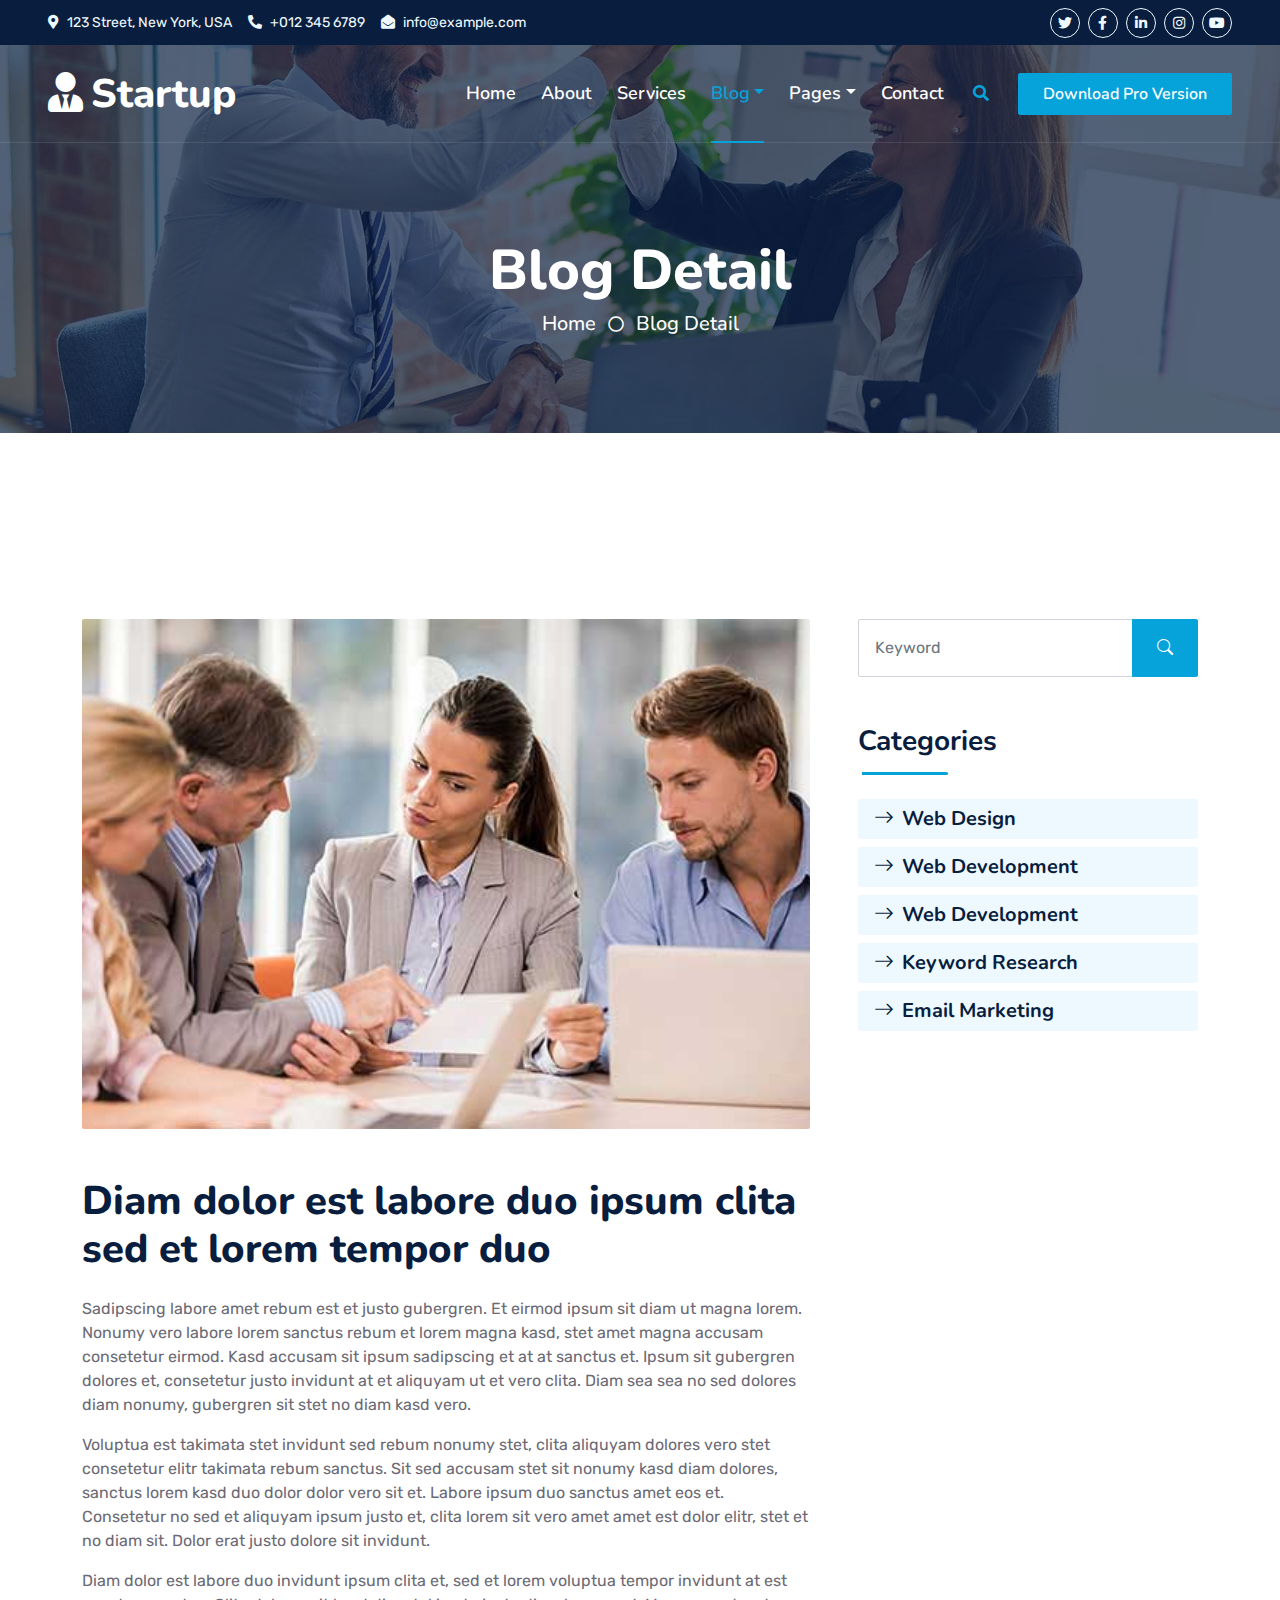
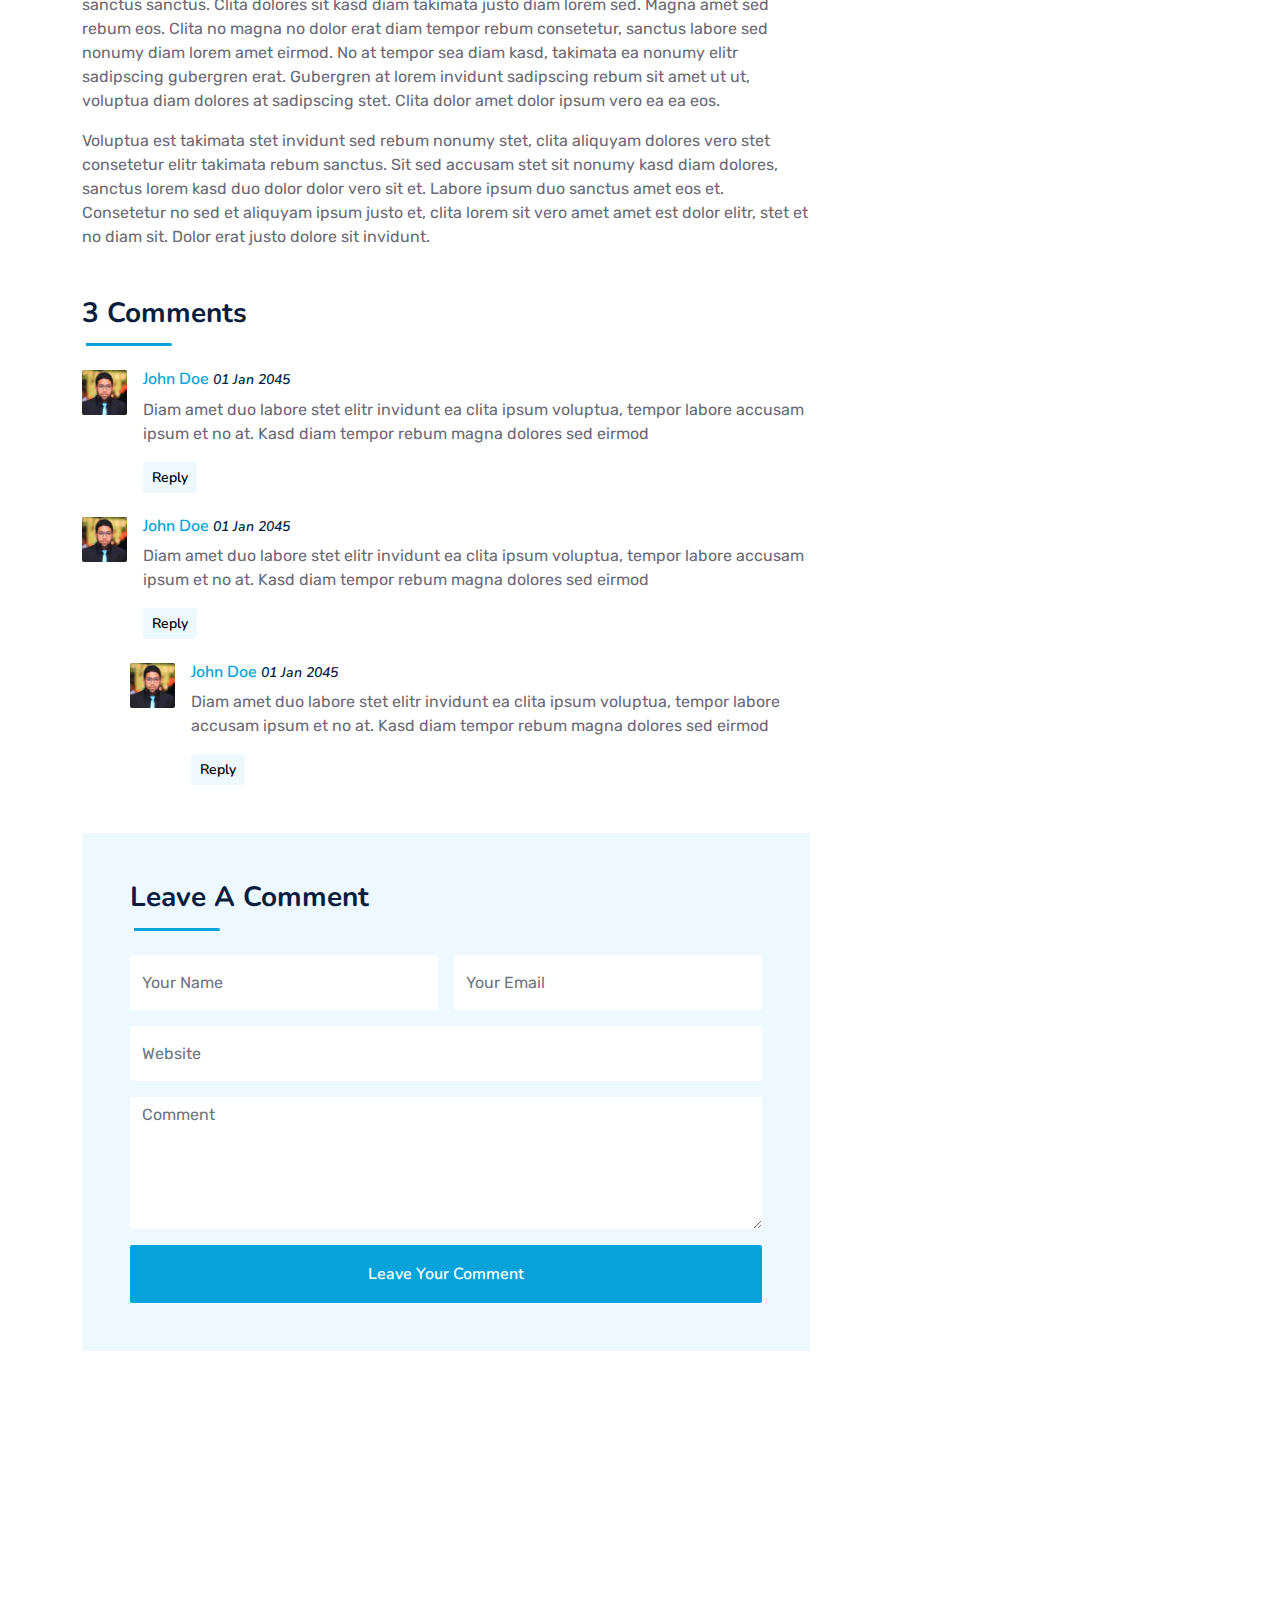
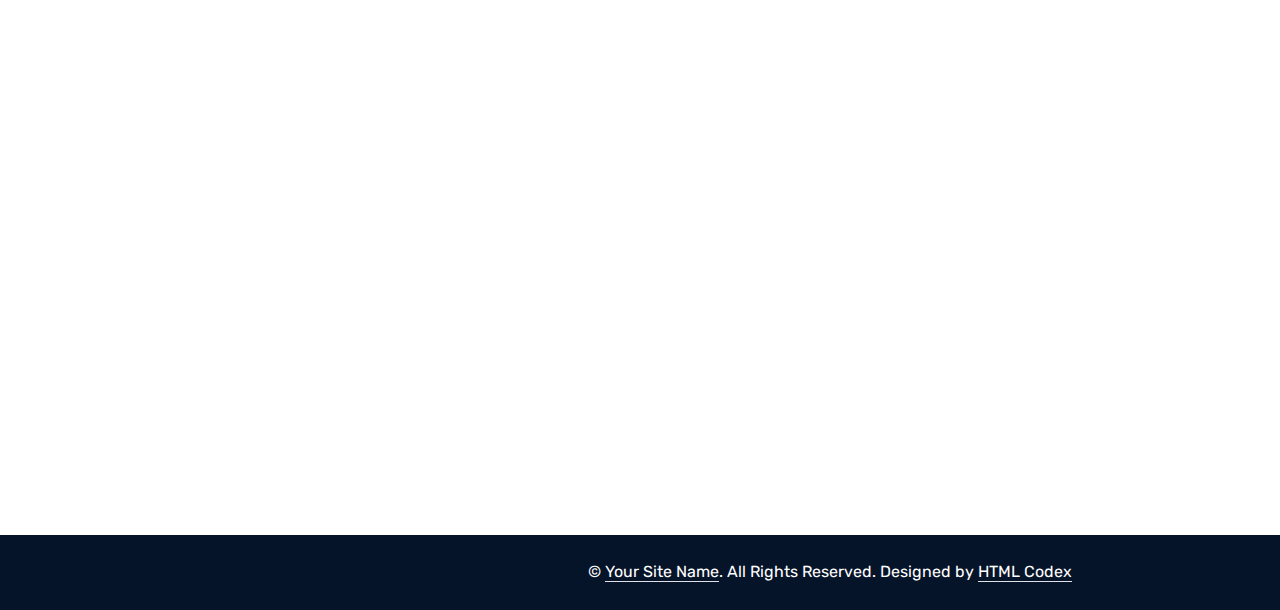
<file: detail.html>
<!DOCTYPE html>
<html lang="en">

<head>
    <meta charset="utf-8">
    <title>Startup - Startup Website Template</title>
    <meta content="width=device-width, initial-scale=1.0" name="viewport">
    <meta content="Free HTML Templates" name="keywords">
    <meta content="Free HTML Templates" name="description">

    <!-- Favicon -->
    <link href="img/favicon.ico" rel="icon">

    <!-- Google Web Fonts -->
    <link rel="preconnect" href="https://fonts.googleapis.com">
    <link rel="preconnect" href="https://fonts.gstatic.com" crossorigin>
    <link href="https://fonts.googleapis.com/css2?family=Nunito:wght@400;600;700;800&family=Rubik:wght@400;500;600;700&display=swap" rel="stylesheet">

    <!-- Icon Font Stylesheet -->
    <link href="https://cdnjs.cloudflare.com/ajax/libs/font-awesome/5.10.0/css/all.min.css" rel="stylesheet">
    <link href="https://cdn.jsdelivr.net/npm/bootstrap-icons@1.4.1/font/bootstrap-icons.css" rel="stylesheet">

    <!-- Libraries Stylesheet -->
    <link href="lib/owlcarousel/assets/owl.carousel.min.css" rel="stylesheet">
    <link href="lib/animate/animate.min.css" rel="stylesheet">

    <!-- Customized Bootstrap Stylesheet -->
    <link href="css/bootstrap.min.css" rel="stylesheet">

    <!-- Template Stylesheet -->
    <link href="css/style.css" rel="stylesheet">
</head>

<body>
    <!-- Spinner Start -->
    <div id="spinner" class="show bg-white position-fixed translate-middle w-100 vh-100 top-50 start-50 d-flex align-items-center justify-content-center">
        <div class="spinner"></div>
    </div>
    <!-- Spinner End -->


    <!-- Topbar Start -->
    <div class="container-fluid bg-dark px-5 d-none d-lg-block">
        <div class="row gx-0">
            <div class="col-lg-8 text-center text-lg-start mb-2 mb-lg-0">
                <div class="d-inline-flex align-items-center" style="height: 45px;">
                    <small class="me-3 text-light"><i class="fa fa-map-marker-alt me-2"></i>123 Street, New York, USA</small>
                    <small class="me-3 text-light"><i class="fa fa-phone-alt me-2"></i>+012 345 6789</small>
                    <small class="text-light"><i class="fa fa-envelope-open me-2"></i>info@example.com</small>
                </div>
            </div>
            <div class="col-lg-4 text-center text-lg-end">
                <div class="d-inline-flex align-items-center" style="height: 45px;">
                    <a class="btn btn-sm btn-outline-light btn-sm-square rounded-circle me-2" href=""><i class="fab fa-twitter fw-normal"></i></a>
                    <a class="btn btn-sm btn-outline-light btn-sm-square rounded-circle me-2" href=""><i class="fab fa-facebook-f fw-normal"></i></a>
                    <a class="btn btn-sm btn-outline-light btn-sm-square rounded-circle me-2" href=""><i class="fab fa-linkedin-in fw-normal"></i></a>
                    <a class="btn btn-sm btn-outline-light btn-sm-square rounded-circle me-2" href=""><i class="fab fa-instagram fw-normal"></i></a>
                    <a class="btn btn-sm btn-outline-light btn-sm-square rounded-circle" href=""><i class="fab fa-youtube fw-normal"></i></a>
                </div>
            </div>
        </div>
    </div>
    <!-- Topbar End -->


    <!-- Navbar Start -->
    <div class="container-fluid position-relative p-0">
        <nav class="navbar navbar-expand-lg navbar-dark px-5 py-3 py-lg-0">
            <a href="index.html" class="navbar-brand p-0">
                <h1 class="m-0"><i class="fa fa-user-tie me-2"></i>Startup</h1>
            </a>
            <button class="navbar-toggler" type="button" data-bs-toggle="collapse" data-bs-target="#navbarCollapse">
                <span class="fa fa-bars"></span>
            </button>
            <div class="collapse navbar-collapse" id="navbarCollapse">
                <div class="navbar-nav ms-auto py-0">
                    <a href="index.html" class="nav-item nav-link">Home</a>
                    <a href="about.html" class="nav-item nav-link">About</a>
                    <a href="service.html" class="nav-item nav-link">Services</a>
                    <div class="nav-item dropdown">
                        <a href="#" class="nav-link dropdown-toggle active" data-bs-toggle="dropdown">Blog</a>
                        <div class="dropdown-menu m-0">
                            <a href="blog.html" class="dropdown-item">Blog Grid</a>
                            <a href="detail.html" class="dropdown-item active">Blog Detail</a>
                        </div>
                    </div>
                    <div class="nav-item dropdown">
                        <a href="#" class="nav-link dropdown-toggle" data-bs-toggle="dropdown">Pages</a>
                        <div class="dropdown-menu m-0">
                            <a href="price.html" class="dropdown-item">Pricing Plan</a>
                            <a href="feature.html" class="dropdown-item">Our features</a>
                            <a href="team.html" class="dropdown-item">Team Members</a>
                            <a href="testimonial.html" class="dropdown-item">Testimonial</a>
                            <a href="quote.html" class="dropdown-item">Free Quote</a>
                        </div>
                    </div>
                    <a href="contact.html" class="nav-item nav-link">Contact</a>
                </div>
                <butaton type="button" class="btn text-primary ms-3" data-bs-toggle="modal" data-bs-target="#searchModal"><i class="fa fa-search"></i></butaton>
                <a href="https://htmlcodex.com/startup-company-website-template" class="btn btn-primary py-2 px-4 ms-3">Download Pro Version</a>
            </div>
        </nav>

        <div class="container-fluid bg-primary py-5 bg-header" style="margin-bottom: 90px;">
            <div class="row py-5">
                <div class="col-12 pt-lg-5 mt-lg-5 text-center">
                    <h1 class="display-4 text-white animated zoomIn">Blog Detail</h1>
                    <a href="" class="h5 text-white">Home</a>
                    <i class="far fa-circle text-white px-2"></i>
                    <a href="" class="h5 text-white">Blog Detail</a>
                </div>
            </div>
        </div>
    </div>
    <!-- Navbar End -->


    <!-- Full Screen Search Start -->
    <div class="modal fade" id="searchModal" tabindex="-1">
        <div class="modal-dialog modal-fullscreen">
            <div class="modal-content" style="background: rgba(9, 30, 62, .7);">
                <div class="modal-header border-0">
                    <button type="button" class="btn bg-white btn-close" data-bs-dismiss="modal" aria-label="Close"></button>
                </div>
                <div class="modal-body d-flex align-items-center justify-content-center">
                    <div class="input-group" style="max-width: 600px;">
                        <input type="text" class="form-control bg-transparent border-primary p-3" placeholder="Type search keyword">
                        <button class="btn btn-primary px-4"><i class="bi bi-search"></i></button>
                    </div>
                </div>
            </div>
        </div>
    </div>
    <!-- Full Screen Search End -->


    <!-- Blog Start -->
    <div class="container-fluid py-5 wow fadeInUp" data-wow-delay="0.1s">
        <div class="container py-5">
            <div class="row g-5">
                <div class="col-lg-8">
                    <!-- Blog Detail Start -->
                    <div class="mb-5">
                        <img class="img-fluid w-100 rounded mb-5" src="img/blog-1.jpg" alt="">
                        <h1 class="mb-4">Diam dolor est labore duo ipsum clita sed et lorem tempor duo</h1>
                        <p>Sadipscing labore amet rebum est et justo gubergren. Et eirmod ipsum sit diam ut
                            magna lorem. Nonumy vero labore lorem sanctus rebum et lorem magna kasd, stet
                            amet magna accusam consetetur eirmod. Kasd accusam sit ipsum sadipscing et at at
                            sanctus et. Ipsum sit gubergren dolores et, consetetur justo invidunt at et
                            aliquyam ut et vero clita. Diam sea sea no sed dolores diam nonumy, gubergren
                            sit stet no diam kasd vero.</p>
                        <p>Voluptua est takimata stet invidunt sed rebum nonumy stet, clita aliquyam dolores
                            vero stet consetetur elitr takimata rebum sanctus. Sit sed accusam stet sit
                            nonumy kasd diam dolores, sanctus lorem kasd duo dolor dolor vero sit et. Labore
                            ipsum duo sanctus amet eos et. Consetetur no sed et aliquyam ipsum justo et,
                            clita lorem sit vero amet amet est dolor elitr, stet et no diam sit. Dolor erat
                            justo dolore sit invidunt.</p>
                        <p>Diam dolor est labore duo invidunt ipsum clita et, sed et lorem voluptua tempor
                            invidunt at est sanctus sanctus. Clita dolores sit kasd diam takimata justo diam
                            lorem sed. Magna amet sed rebum eos. Clita no magna no dolor erat diam tempor
                            rebum consetetur, sanctus labore sed nonumy diam lorem amet eirmod. No at tempor
                            sea diam kasd, takimata ea nonumy elitr sadipscing gubergren erat. Gubergren at
                            lorem invidunt sadipscing rebum sit amet ut ut, voluptua diam dolores at
                            sadipscing stet. Clita dolor amet dolor ipsum vero ea ea eos.</p>
                        <p>Voluptua est takimata stet invidunt sed rebum nonumy stet, clita aliquyam dolores
                            vero stet consetetur elitr takimata rebum sanctus. Sit sed accusam stet sit
                            nonumy kasd diam dolores, sanctus lorem kasd duo dolor dolor vero sit et. Labore
                            ipsum duo sanctus amet eos et. Consetetur no sed et aliquyam ipsum justo et,
                            clita lorem sit vero amet amet est dolor elitr, stet et no diam sit. Dolor erat
                            justo dolore sit invidunt.</p>
                    </div>
                    <!-- Blog Detail End -->
    
                    <!-- Comment List Start -->
                    <div class="mb-5">
                        <div class="section-title section-title-sm position-relative pb-3 mb-4">
                            <h3 class="mb-0">3 Comments</h3>
                        </div>
                        <div class="d-flex mb-4">
                            <img src="img/user.jpg" class="img-fluid rounded" style="width: 45px; height: 45px;">
                            <div class="ps-3">
                                <h6><a href="">John Doe</a> <small><i>01 Jan 2045</i></small></h6>
                                <p>Diam amet duo labore stet elitr invidunt ea clita ipsum voluptua, tempor labore
                                    accusam ipsum et no at. Kasd diam tempor rebum magna dolores sed eirmod</p>
                                <button class="btn btn-sm btn-light">Reply</button>
                            </div>
                        </div>
                        <div class="d-flex mb-4">
                            <img src="img/user.jpg" class="img-fluid rounded" style="width: 45px; height: 45px;">
                            <div class="ps-3">
                                <h6><a href="">John Doe</a> <small><i>01 Jan 2045</i></small></h6>
                                <p>Diam amet duo labore stet elitr invidunt ea clita ipsum voluptua, tempor labore
                                    accusam ipsum et no at. Kasd diam tempor rebum magna dolores sed eirmod</p>
                                <button class="btn btn-sm btn-light">Reply</button>
                            </div>
                        </div>
                        <div class="d-flex ms-5 mb-4">
                            <img src="img/user.jpg" class="img-fluid rounded" style="width: 45px; height: 45px;">
                            <div class="ps-3">
                                <h6><a href="">John Doe</a> <small><i>01 Jan 2045</i></small></h6>
                                <p>Diam amet duo labore stet elitr invidunt ea clita ipsum voluptua, tempor labore
                                    accusam ipsum et no at. Kasd diam tempor rebum magna dolores sed eirmod</p>
                                <button class="btn btn-sm btn-light">Reply</button>
                            </div>
                        </div>
                    </div>
                    <!-- Comment List End -->
    
                    <!-- Comment Form Start -->
                    <div class="bg-light rounded p-5">
                        <div class="section-title section-title-sm position-relative pb-3 mb-4">
                            <h3 class="mb-0">Leave A Comment</h3>
                        </div>
                        <form>
                            <div class="row g-3">
                                <div class="col-12 col-sm-6">
                                    <input type="text" class="form-control bg-white border-0" placeholder="Your Name" style="height: 55px;">
                                </div>
                                <div class="col-12 col-sm-6">
                                    <input type="email" class="form-control bg-white border-0" placeholder="Your Email" style="height: 55px;">
                                </div>
                                <div class="col-12">
                                    <input type="text" class="form-control bg-white border-0" placeholder="Website" style="height: 55px;">
                                </div>
                                <div class="col-12">
                                    <textarea class="form-control bg-white border-0" rows="5" placeholder="Comment"></textarea>
                                </div>
                                <div class="col-12">
                                    <button class="btn btn-primary w-100 py-3" type="submit">Leave Your Comment</button>
                                </div>
                            </div>
                        </form>
                    </div>
                    <!-- Comment Form End -->
                </div>
    
                <!-- Sidebar Start -->
                <div class="col-lg-4">
                    <!-- Search Form Start -->
                    <div class="mb-5 wow slideInUp" data-wow-delay="0.1s">
                        <div class="input-group">
                            <input type="text" class="form-control p-3" placeholder="Keyword">
                            <button class="btn btn-primary px-4"><i class="bi bi-search"></i></button>
                        </div>
                    </div>
                    <!-- Search Form End -->
    
                    <!-- Category Start -->
                    <div class="mb-5 wow slideInUp" data-wow-delay="0.1s">
                        <div class="section-title section-title-sm position-relative pb-3 mb-4">
                            <h3 class="mb-0">Categories</h3>
                        </div>
                        <div class="link-animated d-flex flex-column justify-content-start">
                            <a class="h5 fw-semi-bold bg-light rounded py-2 px-3 mb-2" href="#"><i class="bi bi-arrow-right me-2"></i>Web Design</a>
                            <a class="h5 fw-semi-bold bg-light rounded py-2 px-3 mb-2" href="#"><i class="bi bi-arrow-right me-2"></i>Web Development</a>
                            <a class="h5 fw-semi-bold bg-light rounded py-2 px-3 mb-2" href="#"><i class="bi bi-arrow-right me-2"></i>Web Development</a>
                            <a class="h5 fw-semi-bold bg-light rounded py-2 px-3 mb-2" href="#"><i class="bi bi-arrow-right me-2"></i>Keyword Research</a>
                            <a class="h5 fw-semi-bold bg-light rounded py-2 px-3 mb-2" href="#"><i class="bi bi-arrow-right me-2"></i>Email Marketing</a>
                        </div>
                    </div>
                    <!-- Category End -->
    
                    <!-- Recent Post Start -->
                    <div class="mb-5 wow slideInUp" data-wow-delay="0.1s">
                        <div class="section-title section-title-sm position-relative pb-3 mb-4">
                            <h3 class="mb-0">Recent Post</h3>
                        </div>
                        <div class="d-flex rounded overflow-hidden mb-3">
                            <img class="img-fluid" src="img/blog-1.jpg" style="width: 100px; height: 100px; object-fit: cover;" alt="">
                            <a href="" class="h5 fw-semi-bold d-flex align-items-center bg-light px-3 mb-0">Lorem ipsum dolor sit amet adipis elit
                            </a>
                        </div>
                        <div class="d-flex rounded overflow-hidden mb-3">
                            <img class="img-fluid" src="img/blog-2.jpg" style="width: 100px; height: 100px; object-fit: cover;" alt="">
                            <a href="" class="h5 fw-semi-bold d-flex align-items-center bg-light px-3 mb-0">Lorem ipsum dolor sit amet adipis elit
                            </a>
                        </div>
                        <div class="d-flex rounded overflow-hidden mb-3">
                            <img class="img-fluid" src="img/blog-3.jpg" style="width: 100px; height: 100px; object-fit: cover;" alt="">
                            <a href="" class="h5 fw-semi-bold d-flex align-items-center bg-light px-3 mb-0">Lorem ipsum dolor sit amet adipis elit
                            </a>
                        </div>
                        <div class="d-flex rounded overflow-hidden mb-3">
                            <img class="img-fluid" src="img/blog-1.jpg" style="width: 100px; height: 100px; object-fit: cover;" alt="">
                            <a href="" class="h5 fw-semi-bold d-flex align-items-center bg-light px-3 mb-0">Lorem ipsum dolor sit amet adipis elit
                            </a>
                        </div>
                        <div class="d-flex rounded overflow-hidden mb-3">
                            <img class="img-fluid" src="img/blog-2.jpg" style="width: 100px; height: 100px; object-fit: cover;" alt="">
                            <a href="" class="h5 fw-semi-bold d-flex align-items-center bg-light px-3 mb-0">Lorem ipsum dolor sit amet adipis elit
                            </a>
                        </div>
                        <div class="d-flex rounded overflow-hidden mb-3">
                            <img class="img-fluid" src="img/blog-3.jpg" style="width: 100px; height: 100px; object-fit: cover;" alt="">
                            <a href="" class="h5 fw-semi-bold d-flex align-items-center bg-light px-3 mb-0">Lorem ipsum dolor sit amet adipis elit
                            </a>
                        </div>
                    </div>
                    <!-- Recent Post End -->
    
                    <!-- Image Start -->
                    <div class="mb-5 wow slideInUp" data-wow-delay="0.1s">
                        <img src="img/blog-1.jpg" alt="" class="img-fluid rounded">
                    </div>
                    <!-- Image End -->
    
                    <!-- Tags Start -->
                    <div class="mb-5 wow slideInUp" data-wow-delay="0.1s">
                        <div class="section-title section-title-sm position-relative pb-3 mb-4">
                            <h3 class="mb-0">Tag Cloud</h3>
                        </div>
                        <div class="d-flex flex-wrap m-n1">
                            <a href="" class="btn btn-light m-1">Design</a>
                            <a href="" class="btn btn-light m-1">Development</a>
                            <a href="" class="btn btn-light m-1">Marketing</a>
                            <a href="" class="btn btn-light m-1">SEO</a>
                            <a href="" class="btn btn-light m-1">Writing</a>
                            <a href="" class="btn btn-light m-1">Consulting</a>
                            <a href="" class="btn btn-light m-1">Design</a>
                            <a href="" class="btn btn-light m-1">Development</a>
                            <a href="" class="btn btn-light m-1">Marketing</a>
                            <a href="" class="btn btn-light m-1">SEO</a>
                            <a href="" class="btn btn-light m-1">Writing</a>
                            <a href="" class="btn btn-light m-1">Consulting</a>
                        </div>
                    </div>
                    <!-- Tags End -->
    
                    <!-- Plain Text Start -->
                    <div class="wow slideInUp" data-wow-delay="0.1s">
                        <div class="section-title section-title-sm position-relative pb-3 mb-4">
                            <h3 class="mb-0">Plain Text</h3>
                        </div>
                        <div class="bg-light text-center" style="padding: 30px;">
                            <p>Vero sea et accusam justo dolor accusam lorem consetetur, dolores sit amet sit dolor clita kasd justo, diam accusam no sea ut tempor magna takimata, amet sit et diam dolor ipsum amet diam</p>
                            <a href="" class="btn btn-primary py-2 px-4">Read More</a>
                        </div>
                    </div>
                    <!-- Plain Text End -->
                </div>
                <!-- Sidebar End -->
            </div>
        </div>
    </div>
    <!-- Blog End -->


    <!-- Vendor Start -->
    <div class="container-fluid py-5 wow fadeInUp" data-wow-delay="0.1s">
        <div class="container py-5 mb-5">
            <div class="bg-white">
                <div class="owl-carousel vendor-carousel">
                    <img src="img/vendor-1.jpg" alt="">
                    <img src="img/vendor-2.jpg" alt="">
                    <img src="img/vendor-3.jpg" alt="">
                    <img src="img/vendor-4.jpg" alt="">
                    <img src="img/vendor-5.jpg" alt="">
                    <img src="img/vendor-6.jpg" alt="">
                    <img src="img/vendor-7.jpg" alt="">
                    <img src="img/vendor-8.jpg" alt="">
                    <img src="img/vendor-9.jpg" alt="">
                </div>
            </div>
        </div>
    </div>
    <!-- Vendor End -->
    

    <!-- Footer Start -->
    <div class="container-fluid bg-dark text-light mt-5 wow fadeInUp" data-wow-delay="0.1s">
        <div class="container">
            <div class="row gx-5">
                <div class="col-lg-4 col-md-6 footer-about">
                    <div class="d-flex flex-column align-items-center justify-content-center text-center h-100 bg-primary p-4">
                        <a href="index.html" class="navbar-brand">
                            <h1 class="m-0 text-white"><i class="fa fa-user-tie me-2"></i>Startup</h1>
                        </a>
                        <p class="mt-3 mb-4">Lorem diam sit erat dolor elitr et, diam lorem justo amet clita stet eos sit. Elitr dolor duo lorem, elitr clita ipsum sea. Diam amet erat lorem stet eos. Diam amet et kasd eos duo.</p>
                        <form action="">
                            <div class="input-group">
                                <input type="text" class="form-control border-white p-3" placeholder="Your Email">
                                <button class="btn btn-dark">Sign Up</button>
                            </div>
                        </form>
                    </div>
                </div>
                <div class="col-lg-8 col-md-6">
                    <div class="row gx-5">
                        <div class="col-lg-4 col-md-12 pt-5 mb-5">
                            <div class="section-title section-title-sm position-relative pb-3 mb-4">
                                <h3 class="text-light mb-0">Get In Touch</h3>
                            </div>
                            <div class="d-flex mb-2">
                                <i class="bi bi-geo-alt text-primary me-2"></i>
                                <p class="mb-0">123 Street, New York, USA</p>
                            </div>
                            <div class="d-flex mb-2">
                                <i class="bi bi-envelope-open text-primary me-2"></i>
                                <p class="mb-0">info@example.com</p>
                            </div>
                            <div class="d-flex mb-2">
                                <i class="bi bi-telephone text-primary me-2"></i>
                                <p class="mb-0">+012 345 67890</p>
                            </div>
                            <div class="d-flex mt-4">
                                <a class="btn btn-primary btn-square me-2" href="#"><i class="fab fa-twitter fw-normal"></i></a>
                                <a class="btn btn-primary btn-square me-2" href="#"><i class="fab fa-facebook-f fw-normal"></i></a>
                                <a class="btn btn-primary btn-square me-2" href="#"><i class="fab fa-linkedin-in fw-normal"></i></a>
                                <a class="btn btn-primary btn-square" href="#"><i class="fab fa-instagram fw-normal"></i></a>
                            </div>
                        </div>
                        <div class="col-lg-4 col-md-12 pt-0 pt-lg-5 mb-5">
                            <div class="section-title section-title-sm position-relative pb-3 mb-4">
                                <h3 class="text-light mb-0">Quick Links</h3>
                            </div>
                            <div class="link-animated d-flex flex-column justify-content-start">
                                <a class="text-light mb-2" href="#"><i class="bi bi-arrow-right text-primary me-2"></i>Home</a>
                                <a class="text-light mb-2" href="#"><i class="bi bi-arrow-right text-primary me-2"></i>About Us</a>
                                <a class="text-light mb-2" href="#"><i class="bi bi-arrow-right text-primary me-2"></i>Our Services</a>
                                <a class="text-light mb-2" href="#"><i class="bi bi-arrow-right text-primary me-2"></i>Meet The Team</a>
                                <a class="text-light mb-2" href="#"><i class="bi bi-arrow-right text-primary me-2"></i>Latest Blog</a>
                                <a class="text-light" href="#"><i class="bi bi-arrow-right text-primary me-2"></i>Contact Us</a>
                            </div>
                        </div>
                        <div class="col-lg-4 col-md-12 pt-0 pt-lg-5 mb-5">
                            <div class="section-title section-title-sm position-relative pb-3 mb-4">
                                <h3 class="text-light mb-0">Popular Links</h3>
                            </div>
                            <div class="link-animated d-flex flex-column justify-content-start">
                                <a class="text-light mb-2" href="#"><i class="bi bi-arrow-right text-primary me-2"></i>Home</a>
                                <a class="text-light mb-2" href="#"><i class="bi bi-arrow-right text-primary me-2"></i>About Us</a>
                                <a class="text-light mb-2" href="#"><i class="bi bi-arrow-right text-primary me-2"></i>Our Services</a>
                                <a class="text-light mb-2" href="#"><i class="bi bi-arrow-right text-primary me-2"></i>Meet The Team</a>
                                <a class="text-light mb-2" href="#"><i class="bi bi-arrow-right text-primary me-2"></i>Latest Blog</a>
                                <a class="text-light" href="#"><i class="bi bi-arrow-right text-primary me-2"></i>Contact Us</a>
                            </div>
                        </div>
                    </div>
                </div>
            </div>
        </div>
    </div>
    <div class="container-fluid text-white" style="background: #061429;">
        <div class="container text-center">
            <div class="row justify-content-end">
                <div class="col-lg-8 col-md-6">
                    <div class="d-flex align-items-center justify-content-center" style="height: 75px;">
                        <p class="mb-0">&copy; <a class="text-white border-bottom" href="#">Your Site Name</a>. All Rights Reserved. 
						
						<!--/*** This template is free as long as you keep the footer author’s credit link/attribution link/backlink. If you'd like to use the template without the footer author’s credit link/attribution link/backlink, you can purchase the Credit Removal License from "https://htmlcodex.com/credit-removal". Thank you for your support. ***/-->
						Designed by <a class="text-white border-bottom" href="https://htmlcodex.com">HTML Codex</a></p>
                    </div>
                </div>
            </div>
        </div>
    </div>
    <!-- Footer End -->


    <!-- Back to Top -->
    <a href="#" class="btn btn-lg btn-primary btn-lg-square rounded back-to-top"><i class="bi bi-arrow-up"></i></a>


    <!-- JavaScript Libraries -->
    <script src="https://code.jquery.com/jquery-3.4.1.min.js"></script>
    <script src="https://cdn.jsdelivr.net/npm/bootstrap@5.0.0/dist/js/bootstrap.bundle.min.js"></script>
    <script src="lib/wow/wow.min.js"></script>
    <script src="lib/easing/easing.min.js"></script>
    <script src="lib/waypoints/waypoints.min.js"></script>
    <script src="lib/counterup/counterup.min.js"></script>
    <script src="lib/owlcarousel/owl.carousel.min.js"></script>

    <!-- Template Javascript -->
    <script src="js/main.js"></script>
</body>

</html>
</file>
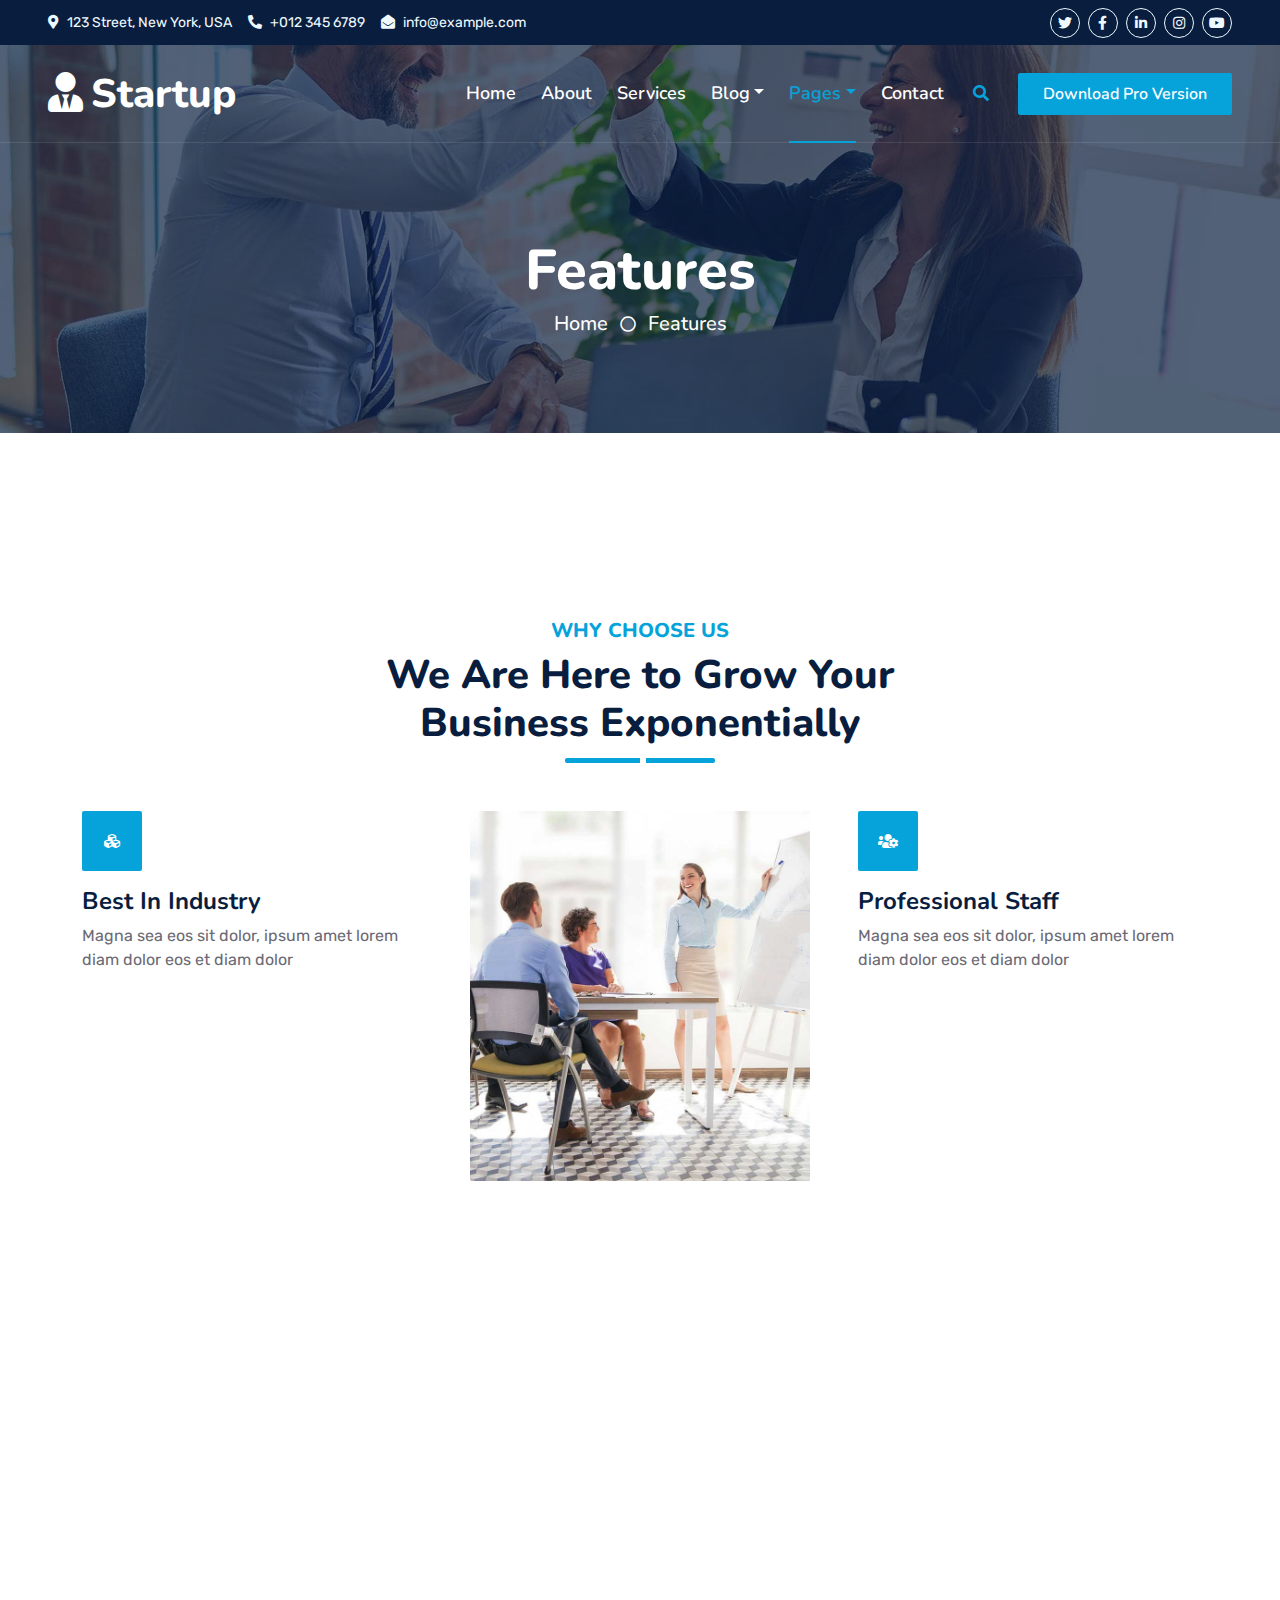
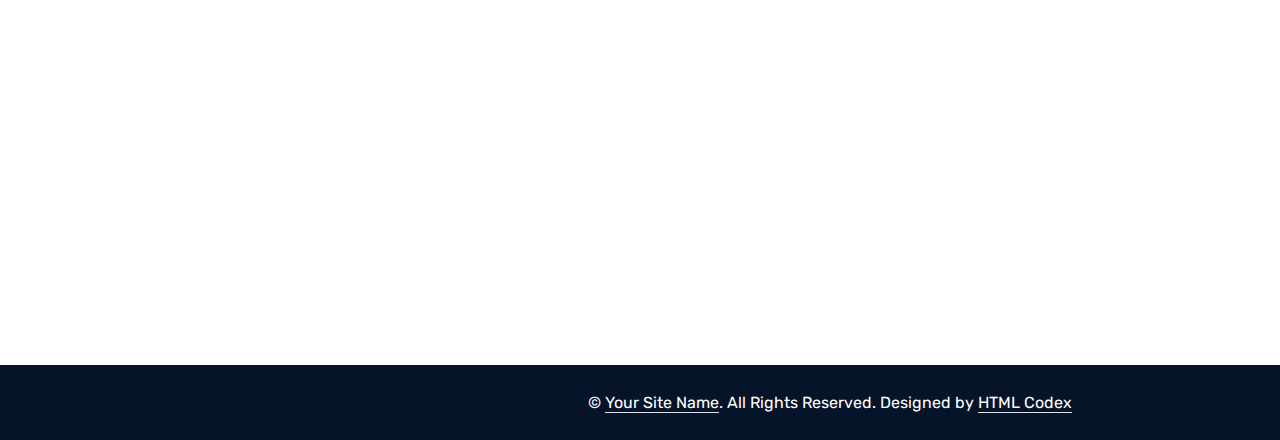
<file: feature.html>
<!DOCTYPE html>
<html lang="en">

<head>
    <meta charset="utf-8">
    <title>Startup - Startup Website Template</title>
    <meta content="width=device-width, initial-scale=1.0" name="viewport">
    <meta content="Free HTML Templates" name="keywords">
    <meta content="Free HTML Templates" name="description">

    <!-- Favicon -->
    <link href="img/favicon.ico" rel="icon">

    <!-- Google Web Fonts -->
    <link rel="preconnect" href="https://fonts.googleapis.com">
    <link rel="preconnect" href="https://fonts.gstatic.com" crossorigin>
    <link href="https://fonts.googleapis.com/css2?family=Nunito:wght@400;600;700;800&family=Rubik:wght@400;500;600;700&display=swap" rel="stylesheet">

    <!-- Icon Font Stylesheet -->
    <link href="https://cdnjs.cloudflare.com/ajax/libs/font-awesome/5.10.0/css/all.min.css" rel="stylesheet">
    <link href="https://cdn.jsdelivr.net/npm/bootstrap-icons@1.4.1/font/bootstrap-icons.css" rel="stylesheet">

    <!-- Libraries Stylesheet -->
    <link href="lib/owlcarousel/assets/owl.carousel.min.css" rel="stylesheet">
    <link href="lib/animate/animate.min.css" rel="stylesheet">

    <!-- Customized Bootstrap Stylesheet -->
    <link href="css/bootstrap.min.css" rel="stylesheet">

    <!-- Template Stylesheet -->
    <link href="css/style.css" rel="stylesheet">
</head>

<body>
    <!-- Spinner Start -->
    <div id="spinner" class="show bg-white position-fixed translate-middle w-100 vh-100 top-50 start-50 d-flex align-items-center justify-content-center">
        <div class="spinner"></div>
    </div>
    <!-- Spinner End -->


    <!-- Topbar Start -->
    <div class="container-fluid bg-dark px-5 d-none d-lg-block">
        <div class="row gx-0">
            <div class="col-lg-8 text-center text-lg-start mb-2 mb-lg-0">
                <div class="d-inline-flex align-items-center" style="height: 45px;">
                    <small class="me-3 text-light"><i class="fa fa-map-marker-alt me-2"></i>123 Street, New York, USA</small>
                    <small class="me-3 text-light"><i class="fa fa-phone-alt me-2"></i>+012 345 6789</small>
                    <small class="text-light"><i class="fa fa-envelope-open me-2"></i>info@example.com</small>
                </div>
            </div>
            <div class="col-lg-4 text-center text-lg-end">
                <div class="d-inline-flex align-items-center" style="height: 45px;">
                    <a class="btn btn-sm btn-outline-light btn-sm-square rounded-circle me-2" href=""><i class="fab fa-twitter fw-normal"></i></a>
                    <a class="btn btn-sm btn-outline-light btn-sm-square rounded-circle me-2" href=""><i class="fab fa-facebook-f fw-normal"></i></a>
                    <a class="btn btn-sm btn-outline-light btn-sm-square rounded-circle me-2" href=""><i class="fab fa-linkedin-in fw-normal"></i></a>
                    <a class="btn btn-sm btn-outline-light btn-sm-square rounded-circle me-2" href=""><i class="fab fa-instagram fw-normal"></i></a>
                    <a class="btn btn-sm btn-outline-light btn-sm-square rounded-circle" href=""><i class="fab fa-youtube fw-normal"></i></a>
                </div>
            </div>
        </div>
    </div>
    <!-- Topbar End -->


    <!-- Navbar Start -->
    <div class="container-fluid position-relative p-0">
        <nav class="navbar navbar-expand-lg navbar-dark px-5 py-3 py-lg-0">
            <a href="index.html" class="navbar-brand p-0">
                <h1 class="m-0"><i class="fa fa-user-tie me-2"></i>Startup</h1>
            </a>
            <button class="navbar-toggler" type="button" data-bs-toggle="collapse" data-bs-target="#navbarCollapse">
                <span class="fa fa-bars"></span>
            </button>
            <div class="collapse navbar-collapse" id="navbarCollapse">
                <div class="navbar-nav ms-auto py-0">
                    <a href="index.html" class="nav-item nav-link">Home</a>
                    <a href="about.html" class="nav-item nav-link">About</a>
                    <a href="service.html" class="nav-item nav-link">Services</a>
                    <div class="nav-item dropdown">
                        <a href="#" class="nav-link dropdown-toggle" data-bs-toggle="dropdown">Blog</a>
                        <div class="dropdown-menu m-0">
                            <a href="blog.html" class="dropdown-item">Blog Grid</a>
                            <a href="detail.html" class="dropdown-item">Blog Detail</a>
                        </div>
                    </div>
                    <div class="nav-item dropdown">
                        <a href="#" class="nav-link dropdown-toggle active" data-bs-toggle="dropdown">Pages</a>
                        <div class="dropdown-menu m-0">
                            <a href="price.html" class="dropdown-item">Pricing Plan</a>
                            <a href="feature.html" class="dropdown-item active">Our features</a>
                            <a href="team.html" class="dropdown-item">Team Members</a>
                            <a href="testimonial.html" class="dropdown-item">Testimonial</a>
                            <a href="quote.html" class="dropdown-item">Free Quote</a>
                        </div>
                    </div>
                    <a href="contact.html" class="nav-item nav-link">Contact</a>
                </div>
                <butaton type="button" class="btn text-primary ms-3" data-bs-toggle="modal" data-bs-target="#searchModal"><i class="fa fa-search"></i></butaton>
                <a href="https://htmlcodex.com/startup-company-website-template" class="btn btn-primary py-2 px-4 ms-3">Download Pro Version</a>
            </div>
        </nav>

        <div class="container-fluid bg-primary py-5 bg-header" style="margin-bottom: 90px;">
            <div class="row py-5">
                <div class="col-12 pt-lg-5 mt-lg-5 text-center">
                    <h1 class="display-4 text-white animated zoomIn">Features</h1>
                    <a href="" class="h5 text-white">Home</a>
                    <i class="far fa-circle text-white px-2"></i>
                    <a href="" class="h5 text-white">Features</a>
                </div>
            </div>
        </div>
    </div>
    <!-- Navbar End -->


    <!-- Full Screen Search Start -->
    <div class="modal fade" id="searchModal" tabindex="-1">
        <div class="modal-dialog modal-fullscreen">
            <div class="modal-content" style="background: rgba(9, 30, 62, .7);">
                <div class="modal-header border-0">
                    <button type="button" class="btn bg-white btn-close" data-bs-dismiss="modal" aria-label="Close"></button>
                </div>
                <div class="modal-body d-flex align-items-center justify-content-center">
                    <div class="input-group" style="max-width: 600px;">
                        <input type="text" class="form-control bg-transparent border-primary p-3" placeholder="Type search keyword">
                        <button class="btn btn-primary px-4"><i class="bi bi-search"></i></button>
                    </div>
                </div>
            </div>
        </div>
    </div>
    <!-- Full Screen Search End -->


    <!-- Features Start -->
    <div class="container-fluid py-5 wow fadeInUp" data-wow-delay="0.1s">
        <div class="container py-5">
            <div class="section-title text-center position-relative pb-3 mb-5 mx-auto" style="max-width: 600px;">
                <h5 class="fw-bold text-primary text-uppercase">Why Choose Us</h5>
                <h1 class="mb-0">We Are Here to Grow Your Business Exponentially</h1>
            </div>
            <div class="row g-5">
                <div class="col-lg-4">
                    <div class="row g-5">
                        <div class="col-12 wow zoomIn" data-wow-delay="0.2s">
                            <div class="bg-primary rounded d-flex align-items-center justify-content-center mb-3" style="width: 60px; height: 60px;">
                                <i class="fa fa-cubes text-white"></i>
                            </div>
                            <h4>Best In Industry</h4>
                            <p class="mb-0">Magna sea eos sit dolor, ipsum amet lorem diam dolor eos et diam dolor</p>
                        </div>
                        <div class="col-12 wow zoomIn" data-wow-delay="0.6s">
                            <div class="bg-primary rounded d-flex align-items-center justify-content-center mb-3" style="width: 60px; height: 60px;">
                                <i class="fa fa-award text-white"></i>
                            </div>
                            <h4>Award Winning</h4>
                            <p class="mb-0">Magna sea eos sit dolor, ipsum amet lorem diam dolor eos et diam dolor</p>
                        </div>
                    </div>
                </div>
                <div class="col-lg-4  wow zoomIn" data-wow-delay="0.9s" style="min-height: 350px;">
                    <div class="position-relative h-100">
                        <img class="position-absolute w-100 h-100 rounded wow zoomIn" data-wow-delay="0.1s" src="img/feature.jpg" style="object-fit: cover;">
                    </div>
                </div>
                <div class="col-lg-4">
                    <div class="row g-5">
                        <div class="col-12 wow zoomIn" data-wow-delay="0.4s">
                            <div class="bg-primary rounded d-flex align-items-center justify-content-center mb-3" style="width: 60px; height: 60px;">
                                <i class="fa fa-users-cog text-white"></i>
                            </div>
                            <h4>Professional Staff</h4>
                            <p class="mb-0">Magna sea eos sit dolor, ipsum amet lorem diam dolor eos et diam dolor</p>
                        </div>
                        <div class="col-12 wow zoomIn" data-wow-delay="0.8s">
                            <div class="bg-primary rounded d-flex align-items-center justify-content-center mb-3" style="width: 60px; height: 60px;">
                                <i class="fa fa-phone-alt text-white"></i>
                            </div>
                            <h4>24/7 Support</h4>
                            <p class="mb-0">Magna sea eos sit dolor, ipsum amet lorem diam dolor eos et diam dolor</p>
                        </div>
                    </div>
                </div>
            </div>
        </div>
    </div>
    <!-- Features Start -->


    <!-- Vendor Start -->
    <div class="container-fluid py-5 wow fadeInUp" data-wow-delay="0.1s">
        <div class="container py-5 mb-5">
            <div class="bg-white">
                <div class="owl-carousel vendor-carousel">
                    <img src="img/vendor-1.jpg" alt="">
                    <img src="img/vendor-2.jpg" alt="">
                    <img src="img/vendor-3.jpg" alt="">
                    <img src="img/vendor-4.jpg" alt="">
                    <img src="img/vendor-5.jpg" alt="">
                    <img src="img/vendor-6.jpg" alt="">
                    <img src="img/vendor-7.jpg" alt="">
                    <img src="img/vendor-8.jpg" alt="">
                    <img src="img/vendor-9.jpg" alt="">
                </div>
            </div>
        </div>
    </div>
    <!-- Vendor End -->
    

    <!-- Footer Start -->
    <div class="container-fluid bg-dark text-light mt-5 wow fadeInUp" data-wow-delay="0.1s">
        <div class="container">
            <div class="row gx-5">
                <div class="col-lg-4 col-md-6 footer-about">
                    <div class="d-flex flex-column align-items-center justify-content-center text-center h-100 bg-primary p-4">
                        <a href="index.html" class="navbar-brand">
                            <h1 class="m-0 text-white"><i class="fa fa-user-tie me-2"></i>Startup</h1>
                        </a>
                        <p class="mt-3 mb-4">Lorem diam sit erat dolor elitr et, diam lorem justo amet clita stet eos sit. Elitr dolor duo lorem, elitr clita ipsum sea. Diam amet erat lorem stet eos. Diam amet et kasd eos duo.</p>
                        <form action="">
                            <div class="input-group">
                                <input type="text" class="form-control border-white p-3" placeholder="Your Email">
                                <button class="btn btn-dark">Sign Up</button>
                            </div>
                        </form>
                    </div>
                </div>
                <div class="col-lg-8 col-md-6">
                    <div class="row gx-5">
                        <div class="col-lg-4 col-md-12 pt-5 mb-5">
                            <div class="section-title section-title-sm position-relative pb-3 mb-4">
                                <h3 class="text-light mb-0">Get In Touch</h3>
                            </div>
                            <div class="d-flex mb-2">
                                <i class="bi bi-geo-alt text-primary me-2"></i>
                                <p class="mb-0">123 Street, New York, USA</p>
                            </div>
                            <div class="d-flex mb-2">
                                <i class="bi bi-envelope-open text-primary me-2"></i>
                                <p class="mb-0">info@example.com</p>
                            </div>
                            <div class="d-flex mb-2">
                                <i class="bi bi-telephone text-primary me-2"></i>
                                <p class="mb-0">+012 345 67890</p>
                            </div>
                            <div class="d-flex mt-4">
                                <a class="btn btn-primary btn-square me-2" href="#"><i class="fab fa-twitter fw-normal"></i></a>
                                <a class="btn btn-primary btn-square me-2" href="#"><i class="fab fa-facebook-f fw-normal"></i></a>
                                <a class="btn btn-primary btn-square me-2" href="#"><i class="fab fa-linkedin-in fw-normal"></i></a>
                                <a class="btn btn-primary btn-square" href="#"><i class="fab fa-instagram fw-normal"></i></a>
                            </div>
                        </div>
                        <div class="col-lg-4 col-md-12 pt-0 pt-lg-5 mb-5">
                            <div class="section-title section-title-sm position-relative pb-3 mb-4">
                                <h3 class="text-light mb-0">Quick Links</h3>
                            </div>
                            <div class="link-animated d-flex flex-column justify-content-start">
                                <a class="text-light mb-2" href="#"><i class="bi bi-arrow-right text-primary me-2"></i>Home</a>
                                <a class="text-light mb-2" href="#"><i class="bi bi-arrow-right text-primary me-2"></i>About Us</a>
                                <a class="text-light mb-2" href="#"><i class="bi bi-arrow-right text-primary me-2"></i>Our Services</a>
                                <a class="text-light mb-2" href="#"><i class="bi bi-arrow-right text-primary me-2"></i>Meet The Team</a>
                                <a class="text-light mb-2" href="#"><i class="bi bi-arrow-right text-primary me-2"></i>Latest Blog</a>
                                <a class="text-light" href="#"><i class="bi bi-arrow-right text-primary me-2"></i>Contact Us</a>
                            </div>
                        </div>
                        <div class="col-lg-4 col-md-12 pt-0 pt-lg-5 mb-5">
                            <div class="section-title section-title-sm position-relative pb-3 mb-4">
                                <h3 class="text-light mb-0">Popular Links</h3>
                            </div>
                            <div class="link-animated d-flex flex-column justify-content-start">
                                <a class="text-light mb-2" href="#"><i class="bi bi-arrow-right text-primary me-2"></i>Home</a>
                                <a class="text-light mb-2" href="#"><i class="bi bi-arrow-right text-primary me-2"></i>About Us</a>
                                <a class="text-light mb-2" href="#"><i class="bi bi-arrow-right text-primary me-2"></i>Our Services</a>
                                <a class="text-light mb-2" href="#"><i class="bi bi-arrow-right text-primary me-2"></i>Meet The Team</a>
                                <a class="text-light mb-2" href="#"><i class="bi bi-arrow-right text-primary me-2"></i>Latest Blog</a>
                                <a class="text-light" href="#"><i class="bi bi-arrow-right text-primary me-2"></i>Contact Us</a>
                            </div>
                        </div>
                    </div>
                </div>
            </div>
        </div>
    </div>
    <div class="container-fluid text-white" style="background: #061429;">
        <div class="container text-center">
            <div class="row justify-content-end">
                <div class="col-lg-8 col-md-6">
                    <div class="d-flex align-items-center justify-content-center" style="height: 75px;">
                        <p class="mb-0">&copy; <a class="text-white border-bottom" href="#">Your Site Name</a>. All Rights Reserved. 
						
						<!--/*** This template is free as long as you keep the footer author’s credit link/attribution link/backlink. If you'd like to use the template without the footer author’s credit link/attribution link/backlink, you can purchase the Credit Removal License from "https://htmlcodex.com/credit-removal". Thank you for your support. ***/-->
						Designed by <a class="text-white border-bottom" href="https://htmlcodex.com">HTML Codex</a></p>
                    </div>
                </div>
            </div>
        </div>
    </div>
    <!-- Footer End -->


    <!-- Back to Top -->
    <a href="#" class="btn btn-lg btn-primary btn-lg-square rounded back-to-top"><i class="bi bi-arrow-up"></i></a>


    <!-- JavaScript Libraries -->
    <script src="https://code.jquery.com/jquery-3.4.1.min.js"></script>
    <script src="https://cdn.jsdelivr.net/npm/bootstrap@5.0.0/dist/js/bootstrap.bundle.min.js"></script>
    <script src="lib/wow/wow.min.js"></script>
    <script src="lib/easing/easing.min.js"></script>
    <script src="lib/waypoints/waypoints.min.js"></script>
    <script src="lib/counterup/counterup.min.js"></script>
    <script src="lib/owlcarousel/owl.carousel.min.js"></script>

    <!-- Template Javascript -->
    <script src="js/main.js"></script>
</body>

</html>
</file>
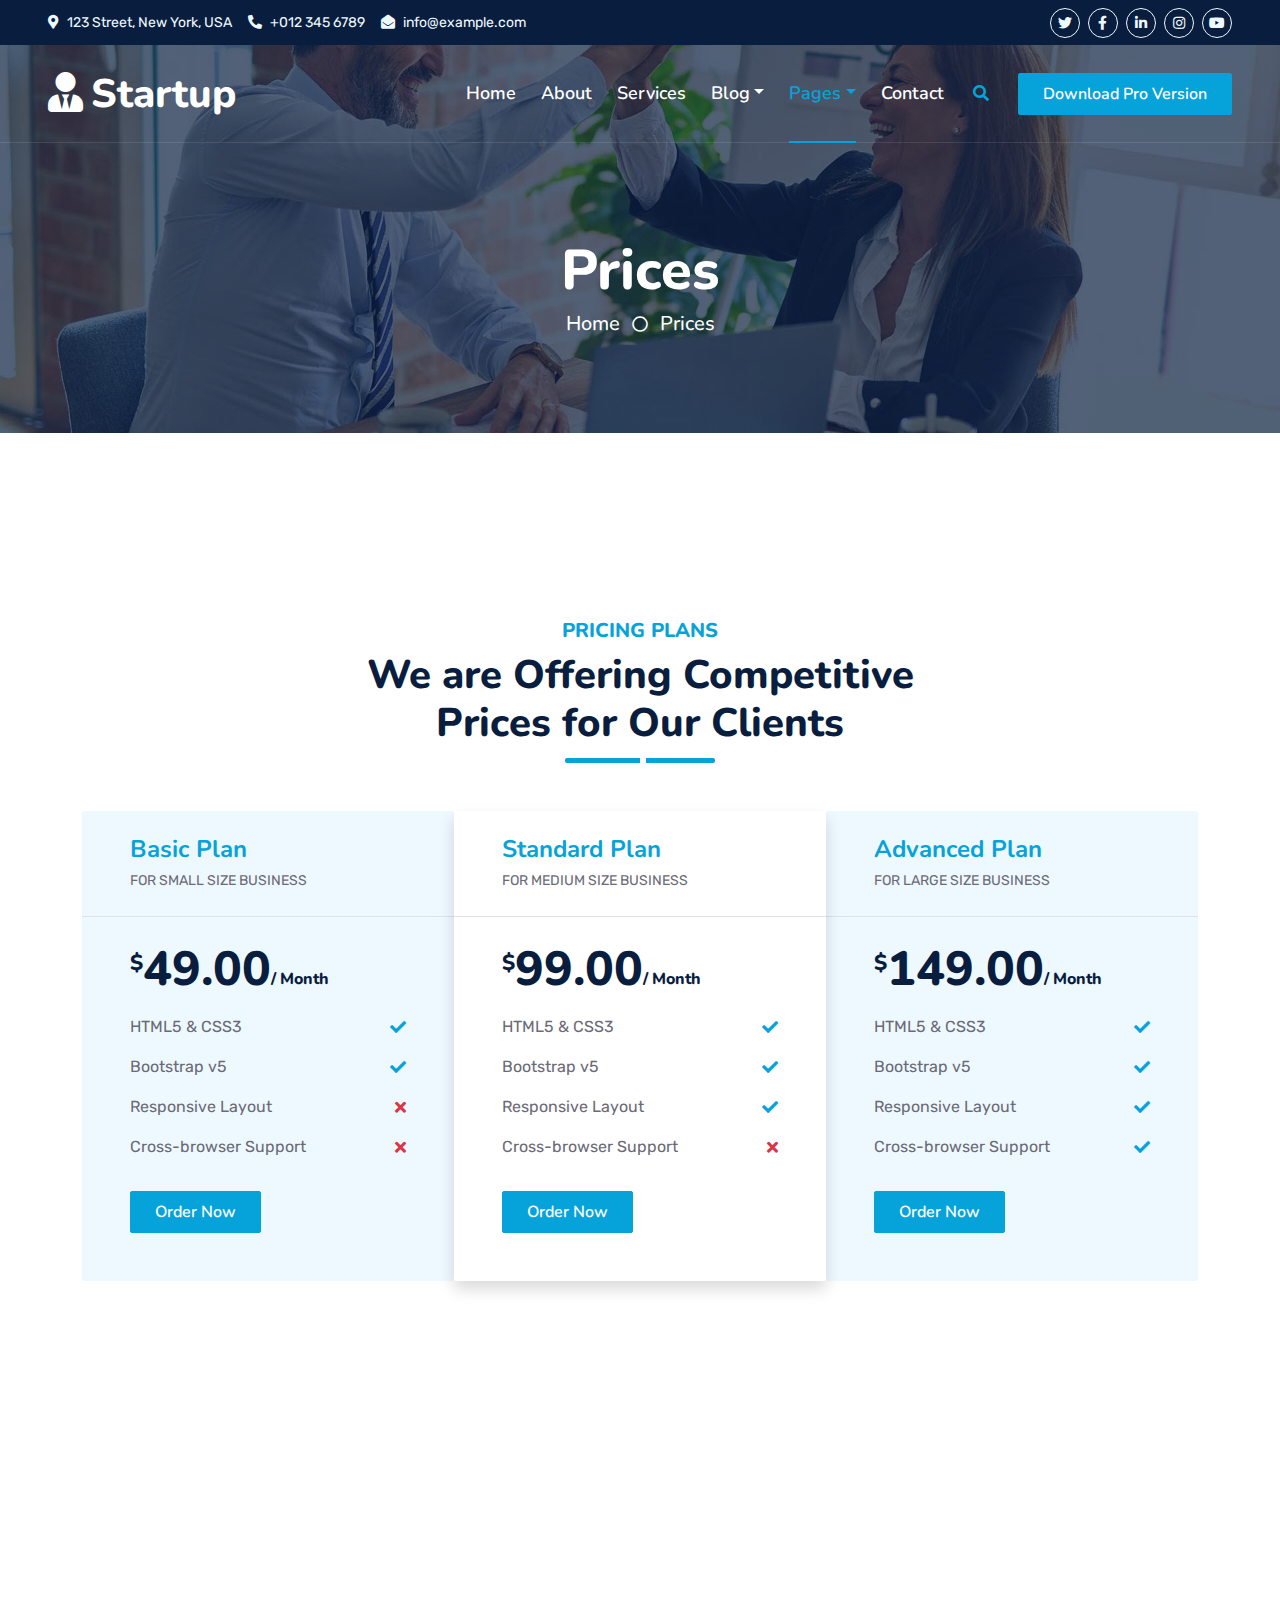
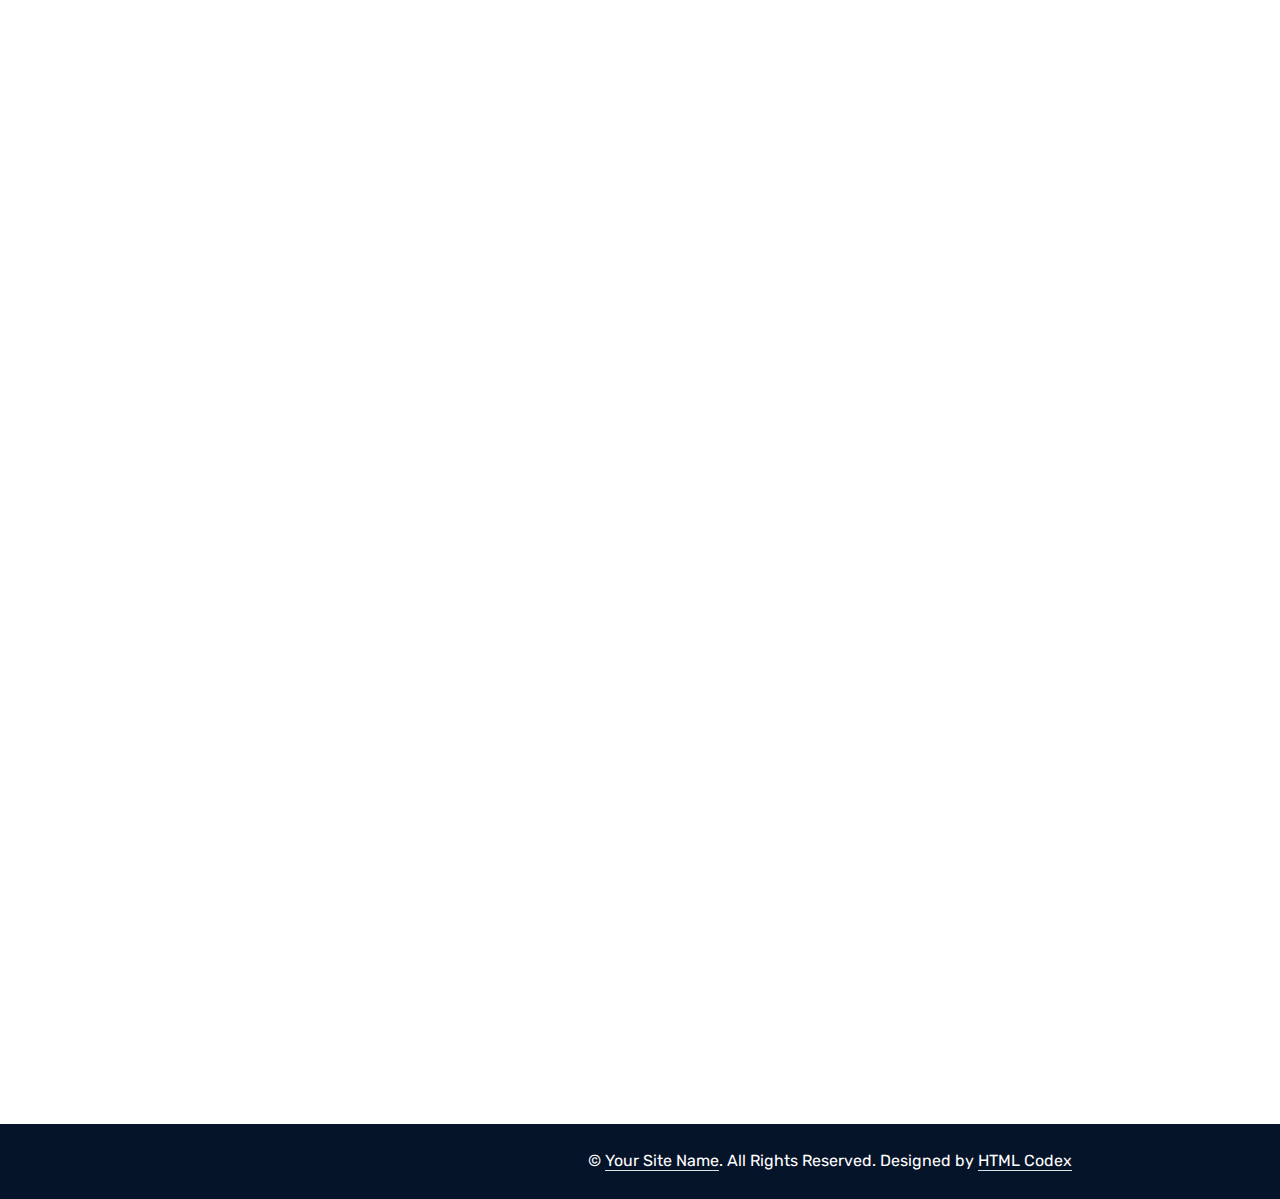
<file: price.html>
<!DOCTYPE html>
<html lang="en">

<head>
    <meta charset="utf-8">
    <title>Startup - Startup Website Template</title>
    <meta content="width=device-width, initial-scale=1.0" name="viewport">
    <meta content="Free HTML Templates" name="keywords">
    <meta content="Free HTML Templates" name="description">

    <!-- Favicon -->
    <link href="img/favicon.ico" rel="icon">

    <!-- Google Web Fonts -->
    <link rel="preconnect" href="https://fonts.googleapis.com">
    <link rel="preconnect" href="https://fonts.gstatic.com" crossorigin>
    <link href="https://fonts.googleapis.com/css2?family=Nunito:wght@400;600;700;800&family=Rubik:wght@400;500;600;700&display=swap" rel="stylesheet">

    <!-- Icon Font Stylesheet -->
    <link href="https://cdnjs.cloudflare.com/ajax/libs/font-awesome/5.10.0/css/all.min.css" rel="stylesheet">
    <link href="https://cdn.jsdelivr.net/npm/bootstrap-icons@1.4.1/font/bootstrap-icons.css" rel="stylesheet">

    <!-- Libraries Stylesheet -->
    <link href="lib/owlcarousel/assets/owl.carousel.min.css" rel="stylesheet">
    <link href="lib/animate/animate.min.css" rel="stylesheet">

    <!-- Customized Bootstrap Stylesheet -->
    <link href="css/bootstrap.min.css" rel="stylesheet">

    <!-- Template Stylesheet -->
    <link href="css/style.css" rel="stylesheet">
</head>

<body>
    <!-- Spinner Start -->
    <div id="spinner" class="show bg-white position-fixed translate-middle w-100 vh-100 top-50 start-50 d-flex align-items-center justify-content-center">
        <div class="spinner"></div>
    </div>
    <!-- Spinner End -->


    <!-- Topbar Start -->
    <div class="container-fluid bg-dark px-5 d-none d-lg-block">
        <div class="row gx-0">
            <div class="col-lg-8 text-center text-lg-start mb-2 mb-lg-0">
                <div class="d-inline-flex align-items-center" style="height: 45px;">
                    <small class="me-3 text-light"><i class="fa fa-map-marker-alt me-2"></i>123 Street, New York, USA</small>
                    <small class="me-3 text-light"><i class="fa fa-phone-alt me-2"></i>+012 345 6789</small>
                    <small class="text-light"><i class="fa fa-envelope-open me-2"></i>info@example.com</small>
                </div>
            </div>
            <div class="col-lg-4 text-center text-lg-end">
                <div class="d-inline-flex align-items-center" style="height: 45px;">
                    <a class="btn btn-sm btn-outline-light btn-sm-square rounded-circle me-2" href=""><i class="fab fa-twitter fw-normal"></i></a>
                    <a class="btn btn-sm btn-outline-light btn-sm-square rounded-circle me-2" href=""><i class="fab fa-facebook-f fw-normal"></i></a>
                    <a class="btn btn-sm btn-outline-light btn-sm-square rounded-circle me-2" href=""><i class="fab fa-linkedin-in fw-normal"></i></a>
                    <a class="btn btn-sm btn-outline-light btn-sm-square rounded-circle me-2" href=""><i class="fab fa-instagram fw-normal"></i></a>
                    <a class="btn btn-sm btn-outline-light btn-sm-square rounded-circle" href=""><i class="fab fa-youtube fw-normal"></i></a>
                </div>
            </div>
        </div>
    </div>
    <!-- Topbar End -->


    <!-- Navbar Start -->
    <div class="container-fluid position-relative p-0">
        <nav class="navbar navbar-expand-lg navbar-dark px-5 py-3 py-lg-0">
            <a href="index.html" class="navbar-brand p-0">
                <h1 class="m-0"><i class="fa fa-user-tie me-2"></i>Startup</h1>
            </a>
            <button class="navbar-toggler" type="button" data-bs-toggle="collapse" data-bs-target="#navbarCollapse">
                <span class="fa fa-bars"></span>
            </button>
            <div class="collapse navbar-collapse" id="navbarCollapse">
                <div class="navbar-nav ms-auto py-0">
                    <a href="index.html" class="nav-item nav-link">Home</a>
                    <a href="about.html" class="nav-item nav-link">About</a>
                    <a href="service.html" class="nav-item nav-link">Services</a>
                    <div class="nav-item dropdown">
                        <a href="#" class="nav-link dropdown-toggle" data-bs-toggle="dropdown">Blog</a>
                        <div class="dropdown-menu m-0">
                            <a href="blog.html" class="dropdown-item">Blog Grid</a>
                            <a href="detail.html" class="dropdown-item">Blog Detail</a>
                        </div>
                    </div>
                    <div class="nav-item dropdown">
                        <a href="#" class="nav-link dropdown-toggle active" data-bs-toggle="dropdown">Pages</a>
                        <div class="dropdown-menu m-0">
                            <a href="price.html" class="dropdown-item active">Pricing Plan</a>
                            <a href="feature.html" class="dropdown-item">Our features</a>
                            <a href="team.html" class="dropdown-item">Team Members</a>
                            <a href="testimonial.html" class="dropdown-item">Testimonial</a>
                            <a href="quote.html" class="dropdown-item">Free Quote</a>
                        </div>
                    </div>
                    <a href="contact.html" class="nav-item nav-link">Contact</a>
                </div>
                <butaton type="button" class="btn text-primary ms-3" data-bs-toggle="modal" data-bs-target="#searchModal"><i class="fa fa-search"></i></butaton>
                <a href="https://htmlcodex.com/startup-company-website-template" class="btn btn-primary py-2 px-4 ms-3">Download Pro Version</a>
            </div>
        </nav>

        <div class="container-fluid bg-primary py-5 bg-header" style="margin-bottom: 90px;">
            <div class="row py-5">
                <div class="col-12 pt-lg-5 mt-lg-5 text-center">
                    <h1 class="display-4 text-white animated zoomIn">Prices</h1>
                    <a href="" class="h5 text-white">Home</a>
                    <i class="far fa-circle text-white px-2"></i>
                    <a href="" class="h5 text-white">Prices</a>
                </div>
            </div>
        </div>
    </div>
    <!-- Navbar End -->


    <!-- Full Screen Search Start -->
    <div class="modal fade" id="searchModal" tabindex="-1">
        <div class="modal-dialog modal-fullscreen">
            <div class="modal-content" style="background: rgba(9, 30, 62, .7);">
                <div class="modal-header border-0">
                    <button type="button" class="btn bg-white btn-close" data-bs-dismiss="modal" aria-label="Close"></button>
                </div>
                <div class="modal-body d-flex align-items-center justify-content-center">
                    <div class="input-group" style="max-width: 600px;">
                        <input type="text" class="form-control bg-transparent border-primary p-3" placeholder="Type search keyword">
                        <button class="btn btn-primary px-4"><i class="bi bi-search"></i></button>
                    </div>
                </div>
            </div>
        </div>
    </div>
    <!-- Full Screen Search End -->


    <!-- Pricing Plan Start -->
    <div class="container-fluid py-5 wow fadeInUp" data-wow-delay="0.1s">
        <div class="container py-5">
            <div class="section-title text-center position-relative pb-3 mb-5 mx-auto" style="max-width: 600px;">
                <h5 class="fw-bold text-primary text-uppercase">Pricing Plans</h5>
                <h1 class="mb-0">We are Offering Competitive Prices for Our Clients</h1>
            </div>
            <div class="row g-0">
                <div class="col-lg-4 wow slideInUp" data-wow-delay="0.6s">
                    <div class="bg-light rounded">
                        <div class="border-bottom py-4 px-5 mb-4">
                            <h4 class="text-primary mb-1">Basic Plan</h4>
                            <small class="text-uppercase">For Small Size Business</small>
                        </div>
                        <div class="p-5 pt-0">
                            <h1 class="display-5 mb-3">
                                <small class="align-top" style="font-size: 22px; line-height: 45px;">$</small>49.00<small
                                    class="align-bottom" style="font-size: 16px; line-height: 40px;">/ Month</small>
                            </h1>
                            <div class="d-flex justify-content-between mb-3"><span>HTML5 & CSS3</span><i class="fa fa-check text-primary pt-1"></i></div>
                            <div class="d-flex justify-content-between mb-3"><span>Bootstrap v5</span><i class="fa fa-check text-primary pt-1"></i></div>
                            <div class="d-flex justify-content-between mb-3"><span>Responsive Layout</span><i class="fa fa-times text-danger pt-1"></i></div>
                            <div class="d-flex justify-content-between mb-2"><span>Cross-browser Support</span><i class="fa fa-times text-danger pt-1"></i></div>
                            <a href="" class="btn btn-primary py-2 px-4 mt-4">Order Now</a>
                        </div>
                    </div>
                </div>
                <div class="col-lg-4 wow slideInUp" data-wow-delay="0.3s">
                    <div class="bg-white rounded shadow position-relative" style="z-index: 1;">
                        <div class="border-bottom py-4 px-5 mb-4">
                            <h4 class="text-primary mb-1">Standard Plan</h4>
                            <small class="text-uppercase">For Medium Size Business</small>
                        </div>
                        <div class="p-5 pt-0">
                            <h1 class="display-5 mb-3">
                                <small class="align-top" style="font-size: 22px; line-height: 45px;">$</small>99.00<small
                                    class="align-bottom" style="font-size: 16px; line-height: 40px;">/ Month</small>
                            </h1>
                            <div class="d-flex justify-content-between mb-3"><span>HTML5 & CSS3</span><i class="fa fa-check text-primary pt-1"></i></div>
                            <div class="d-flex justify-content-between mb-3"><span>Bootstrap v5</span><i class="fa fa-check text-primary pt-1"></i></div>
                            <div class="d-flex justify-content-between mb-3"><span>Responsive Layout</span><i class="fa fa-check text-primary pt-1"></i></div>
                            <div class="d-flex justify-content-between mb-2"><span>Cross-browser Support</span><i class="fa fa-times text-danger pt-1"></i></div>
                            <a href="" class="btn btn-primary py-2 px-4 mt-4">Order Now</a>
                        </div>
                    </div>
                </div>
                <div class="col-lg-4 wow slideInUp" data-wow-delay="0.9s">
                    <div class="bg-light rounded">
                        <div class="border-bottom py-4 px-5 mb-4">
                            <h4 class="text-primary mb-1">Advanced Plan</h4>
                            <small class="text-uppercase">For Large Size Business</small>
                        </div>
                        <div class="p-5 pt-0">
                            <h1 class="display-5 mb-3">
                                <small class="align-top" style="font-size: 22px; line-height: 45px;">$</small>149.00<small
                                    class="align-bottom" style="font-size: 16px; line-height: 40px;">/ Month</small>
                            </h1>
                            <div class="d-flex justify-content-between mb-3"><span>HTML5 & CSS3</span><i class="fa fa-check text-primary pt-1"></i></div>
                            <div class="d-flex justify-content-between mb-3"><span>Bootstrap v5</span><i class="fa fa-check text-primary pt-1"></i></div>
                            <div class="d-flex justify-content-between mb-3"><span>Responsive Layout</span><i class="fa fa-check text-primary pt-1"></i></div>
                            <div class="d-flex justify-content-between mb-2"><span>Cross-browser Support</span><i class="fa fa-check text-primary pt-1"></i></div>
                            <a href="" class="btn btn-primary py-2 px-4 mt-4">Order Now</a>
                        </div>
                    </div>
                </div>
            </div>
        </div>
    </div>
    <!-- Pricing Plan End -->


    <!-- Quote Start -->
    <div class="container-fluid py-5 wow fadeInUp" data-wow-delay="0.1s">
        <div class="container py-5">
            <div class="row g-5">
                <div class="col-lg-7">
                    <div class="section-title position-relative pb-3 mb-5">
                        <h5 class="fw-bold text-primary text-uppercase">Request A Quote</h5>
                        <h1 class="mb-0">Need A Free Quote? Please Feel Free to Contact Us</h1>
                    </div>
                    <div class="row gx-3">
                        <div class="col-sm-6 wow zoomIn" data-wow-delay="0.2s">
                            <h5 class="mb-4"><i class="fa fa-reply text-primary me-3"></i>Reply within 24 hours</h5>
                        </div>
                        <div class="col-sm-6 wow zoomIn" data-wow-delay="0.4s">
                            <h5 class="mb-4"><i class="fa fa-phone-alt text-primary me-3"></i>24 hrs telephone support</h5>
                        </div>
                    </div>
                    <p class="mb-4">Eirmod sed tempor lorem ut dolores. Aliquyam sit sadipscing kasd ipsum. Dolor ea et dolore et at sea ea at dolor, justo ipsum duo rebum sea invidunt voluptua. Eos vero eos vero ea et dolore eirmod et. Dolores diam duo invidunt lorem. Elitr ut dolores magna sit. Sea dolore sanctus sed et. Takimata takimata sanctus sed.</p>
                    <div class="d-flex align-items-center mt-2 wow zoomIn" data-wow-delay="0.6s">
                        <div class="bg-primary d-flex align-items-center justify-content-center rounded" style="width: 60px; height: 60px;">
                            <i class="fa fa-phone-alt text-white"></i>
                        </div>
                        <div class="ps-4">
                            <h5 class="mb-2">Call to ask any question</h5>
                            <h4 class="text-primary mb-0">+012 345 6789</h4>
                        </div>
                    </div>
                </div>
                <div class="col-lg-5">
                    <div class="bg-primary rounded h-100 d-flex align-items-center p-5 wow zoomIn" data-wow-delay="0.9s">
                        <form>
                            <div class="row g-3">
                                <div class="col-xl-12">
                                    <input type="text" class="form-control bg-light border-0" placeholder="Your Name" style="height: 55px;">
                                </div>
                                <div class="col-12">
                                    <input type="email" class="form-control bg-light border-0" placeholder="Your Email" style="height: 55px;">
                                </div>
                                <div class="col-12">
                                    <select class="form-select bg-light border-0" style="height: 55px;">
                                        <option selected>Select A Service</option>
                                        <option value="1">Service 1</option>
                                        <option value="2">Service 2</option>
                                        <option value="3">Service 3</option>
                                    </select>
                                </div>
                                <div class="col-12">
                                    <textarea class="form-control bg-light border-0" rows="3" placeholder="Message"></textarea>
                                </div>
                                <div class="col-12">
                                    <button class="btn btn-dark w-100 py-3" type="submit">Request A Quote</button>
                                </div>
                            </div>
                        </form>
                    </div>
                </div>
            </div>
        </div>
    </div>
    <!-- Quote End -->


    <!-- Vendor Start -->
    <div class="container-fluid py-5 wow fadeInUp" data-wow-delay="0.1s">
        <div class="container py-5 mb-5">
            <div class="bg-white">
                <div class="owl-carousel vendor-carousel">
                    <img src="img/vendor-1.jpg" alt="">
                    <img src="img/vendor-2.jpg" alt="">
                    <img src="img/vendor-3.jpg" alt="">
                    <img src="img/vendor-4.jpg" alt="">
                    <img src="img/vendor-5.jpg" alt="">
                    <img src="img/vendor-6.jpg" alt="">
                    <img src="img/vendor-7.jpg" alt="">
                    <img src="img/vendor-8.jpg" alt="">
                    <img src="img/vendor-9.jpg" alt="">
                </div>
            </div>
        </div>
    </div>
    <!-- Vendor End -->
    

    <!-- Footer Start -->
    <div class="container-fluid bg-dark text-light mt-5 wow fadeInUp" data-wow-delay="0.1s">
        <div class="container">
            <div class="row gx-5">
                <div class="col-lg-4 col-md-6 footer-about">
                    <div class="d-flex flex-column align-items-center justify-content-center text-center h-100 bg-primary p-4">
                        <a href="index.html" class="navbar-brand">
                            <h1 class="m-0 text-white"><i class="fa fa-user-tie me-2"></i>Startup</h1>
                        </a>
                        <p class="mt-3 mb-4">Lorem diam sit erat dolor elitr et, diam lorem justo amet clita stet eos sit. Elitr dolor duo lorem, elitr clita ipsum sea. Diam amet erat lorem stet eos. Diam amet et kasd eos duo.</p>
                        <form action="">
                            <div class="input-group">
                                <input type="text" class="form-control border-white p-3" placeholder="Your Email">
                                <button class="btn btn-dark">Sign Up</button>
                            </div>
                        </form>
                    </div>
                </div>
                <div class="col-lg-8 col-md-6">
                    <div class="row gx-5">
                        <div class="col-lg-4 col-md-12 pt-5 mb-5">
                            <div class="section-title section-title-sm position-relative pb-3 mb-4">
                                <h3 class="text-light mb-0">Get In Touch</h3>
                            </div>
                            <div class="d-flex mb-2">
                                <i class="bi bi-geo-alt text-primary me-2"></i>
                                <p class="mb-0">123 Street, New York, USA</p>
                            </div>
                            <div class="d-flex mb-2">
                                <i class="bi bi-envelope-open text-primary me-2"></i>
                                <p class="mb-0">info@example.com</p>
                            </div>
                            <div class="d-flex mb-2">
                                <i class="bi bi-telephone text-primary me-2"></i>
                                <p class="mb-0">+012 345 67890</p>
                            </div>
                            <div class="d-flex mt-4">
                                <a class="btn btn-primary btn-square me-2" href="#"><i class="fab fa-twitter fw-normal"></i></a>
                                <a class="btn btn-primary btn-square me-2" href="#"><i class="fab fa-facebook-f fw-normal"></i></a>
                                <a class="btn btn-primary btn-square me-2" href="#"><i class="fab fa-linkedin-in fw-normal"></i></a>
                                <a class="btn btn-primary btn-square" href="#"><i class="fab fa-instagram fw-normal"></i></a>
                            </div>
                        </div>
                        <div class="col-lg-4 col-md-12 pt-0 pt-lg-5 mb-5">
                            <div class="section-title section-title-sm position-relative pb-3 mb-4">
                                <h3 class="text-light mb-0">Quick Links</h3>
                            </div>
                            <div class="link-animated d-flex flex-column justify-content-start">
                                <a class="text-light mb-2" href="#"><i class="bi bi-arrow-right text-primary me-2"></i>Home</a>
                                <a class="text-light mb-2" href="#"><i class="bi bi-arrow-right text-primary me-2"></i>About Us</a>
                                <a class="text-light mb-2" href="#"><i class="bi bi-arrow-right text-primary me-2"></i>Our Services</a>
                                <a class="text-light mb-2" href="#"><i class="bi bi-arrow-right text-primary me-2"></i>Meet The Team</a>
                                <a class="text-light mb-2" href="#"><i class="bi bi-arrow-right text-primary me-2"></i>Latest Blog</a>
                                <a class="text-light" href="#"><i class="bi bi-arrow-right text-primary me-2"></i>Contact Us</a>
                            </div>
                        </div>
                        <div class="col-lg-4 col-md-12 pt-0 pt-lg-5 mb-5">
                            <div class="section-title section-title-sm position-relative pb-3 mb-4">
                                <h3 class="text-light mb-0">Popular Links</h3>
                            </div>
                            <div class="link-animated d-flex flex-column justify-content-start">
                                <a class="text-light mb-2" href="#"><i class="bi bi-arrow-right text-primary me-2"></i>Home</a>
                                <a class="text-light mb-2" href="#"><i class="bi bi-arrow-right text-primary me-2"></i>About Us</a>
                                <a class="text-light mb-2" href="#"><i class="bi bi-arrow-right text-primary me-2"></i>Our Services</a>
                                <a class="text-light mb-2" href="#"><i class="bi bi-arrow-right text-primary me-2"></i>Meet The Team</a>
                                <a class="text-light mb-2" href="#"><i class="bi bi-arrow-right text-primary me-2"></i>Latest Blog</a>
                                <a class="text-light" href="#"><i class="bi bi-arrow-right text-primary me-2"></i>Contact Us</a>
                            </div>
                        </div>
                    </div>
                </div>
            </div>
        </div>
    </div>
    <div class="container-fluid text-white" style="background: #061429;">
        <div class="container text-center">
            <div class="row justify-content-end">
                <div class="col-lg-8 col-md-6">
                    <div class="d-flex align-items-center justify-content-center" style="height: 75px;">
                        <p class="mb-0">&copy; <a class="text-white border-bottom" href="#">Your Site Name</a>. All Rights Reserved. 
						
						<!--/*** This template is free as long as you keep the footer author’s credit link/attribution link/backlink. If you'd like to use the template without the footer author’s credit link/attribution link/backlink, you can purchase the Credit Removal License from "https://htmlcodex.com/credit-removal". Thank you for your support. ***/-->
						Designed by <a class="text-white border-bottom" href="https://htmlcodex.com">HTML Codex</a></p>
                    </div>
                </div>
            </div>
        </div>
    </div>
    <!-- Footer End -->


    <!-- Back to Top -->
    <a href="#" class="btn btn-lg btn-primary btn-lg-square rounded back-to-top"><i class="bi bi-arrow-up"></i></a>


    <!-- JavaScript Libraries -->
    <script src="https://code.jquery.com/jquery-3.4.1.min.js"></script>
    <script src="https://cdn.jsdelivr.net/npm/bootstrap@5.0.0/dist/js/bootstrap.bundle.min.js"></script>
    <script src="lib/wow/wow.min.js"></script>
    <script src="lib/easing/easing.min.js"></script>
    <script src="lib/waypoints/waypoints.min.js"></script>
    <script src="lib/counterup/counterup.min.js"></script>
    <script src="lib/owlcarousel/owl.carousel.min.js"></script>

    <!-- Template Javascript -->
    <script src="js/main.js"></script>
</body>

</html>
</file>
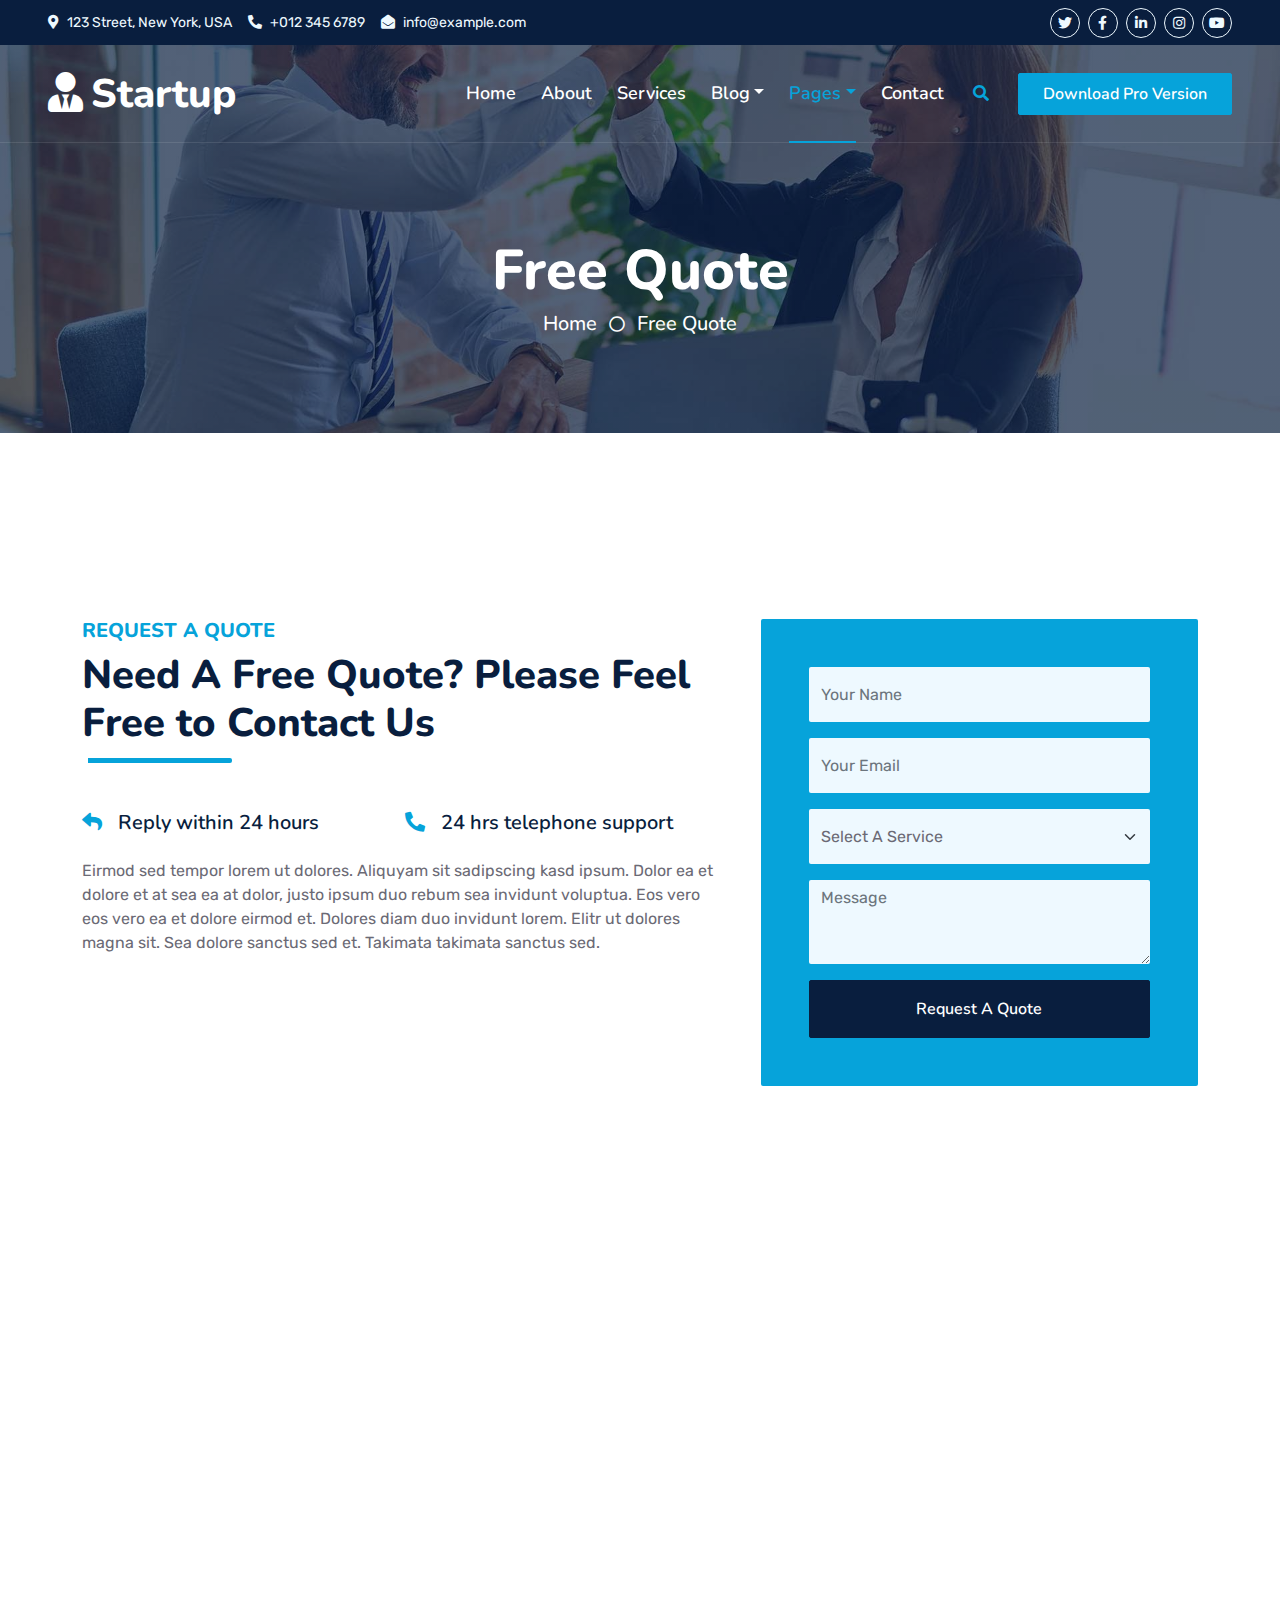
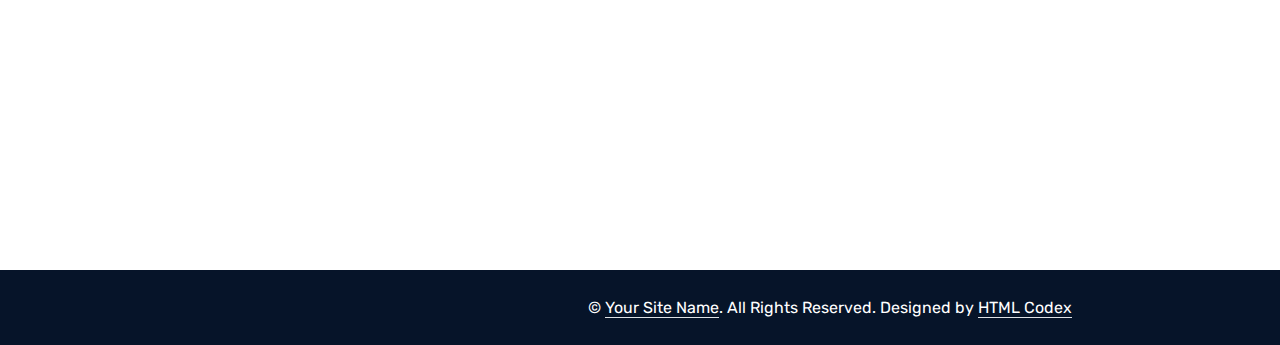
<file: quote.html>
<!DOCTYPE html>
<html lang="en">

<head>
    <meta charset="utf-8">
    <title>Startup - Startup Website Template</title>
    <meta content="width=device-width, initial-scale=1.0" name="viewport">
    <meta content="Free HTML Templates" name="keywords">
    <meta content="Free HTML Templates" name="description">

    <!-- Favicon -->
    <link href="img/favicon.ico" rel="icon">

    <!-- Google Web Fonts -->
    <link rel="preconnect" href="https://fonts.googleapis.com">
    <link rel="preconnect" href="https://fonts.gstatic.com" crossorigin>
    <link href="https://fonts.googleapis.com/css2?family=Nunito:wght@400;600;700;800&family=Rubik:wght@400;500;600;700&display=swap" rel="stylesheet">

    <!-- Icon Font Stylesheet -->
    <link href="https://cdnjs.cloudflare.com/ajax/libs/font-awesome/5.10.0/css/all.min.css" rel="stylesheet">
    <link href="https://cdn.jsdelivr.net/npm/bootstrap-icons@1.4.1/font/bootstrap-icons.css" rel="stylesheet">

    <!-- Libraries Stylesheet -->
    <link href="lib/owlcarousel/assets/owl.carousel.min.css" rel="stylesheet">
    <link href="lib/animate/animate.min.css" rel="stylesheet">

    <!-- Customized Bootstrap Stylesheet -->
    <link href="css/bootstrap.min.css" rel="stylesheet">

    <!-- Template Stylesheet -->
    <link href="css/style.css" rel="stylesheet">
</head>

<body>
    <!-- Spinner Start -->
    <div id="spinner" class="show bg-white position-fixed translate-middle w-100 vh-100 top-50 start-50 d-flex align-items-center justify-content-center">
        <div class="spinner"></div>
    </div>
    <!-- Spinner End -->


    <!-- Topbar Start -->
    <div class="container-fluid bg-dark px-5 d-none d-lg-block">
        <div class="row gx-0">
            <div class="col-lg-8 text-center text-lg-start mb-2 mb-lg-0">
                <div class="d-inline-flex align-items-center" style="height: 45px;">
                    <small class="me-3 text-light"><i class="fa fa-map-marker-alt me-2"></i>123 Street, New York, USA</small>
                    <small class="me-3 text-light"><i class="fa fa-phone-alt me-2"></i>+012 345 6789</small>
                    <small class="text-light"><i class="fa fa-envelope-open me-2"></i>info@example.com</small>
                </div>
            </div>
            <div class="col-lg-4 text-center text-lg-end">
                <div class="d-inline-flex align-items-center" style="height: 45px;">
                    <a class="btn btn-sm btn-outline-light btn-sm-square rounded-circle me-2" href=""><i class="fab fa-twitter fw-normal"></i></a>
                    <a class="btn btn-sm btn-outline-light btn-sm-square rounded-circle me-2" href=""><i class="fab fa-facebook-f fw-normal"></i></a>
                    <a class="btn btn-sm btn-outline-light btn-sm-square rounded-circle me-2" href=""><i class="fab fa-linkedin-in fw-normal"></i></a>
                    <a class="btn btn-sm btn-outline-light btn-sm-square rounded-circle me-2" href=""><i class="fab fa-instagram fw-normal"></i></a>
                    <a class="btn btn-sm btn-outline-light btn-sm-square rounded-circle" href=""><i class="fab fa-youtube fw-normal"></i></a>
                </div>
            </div>
        </div>
    </div>
    <!-- Topbar End -->


    <!-- Navbar Start -->
    <div class="container-fluid position-relative p-0">
        <nav class="navbar navbar-expand-lg navbar-dark px-5 py-3 py-lg-0">
            <a href="index.html" class="navbar-brand p-0">
                <h1 class="m-0"><i class="fa fa-user-tie me-2"></i>Startup</h1>
            </a>
            <button class="navbar-toggler" type="button" data-bs-toggle="collapse" data-bs-target="#navbarCollapse">
                <span class="fa fa-bars"></span>
            </button>
            <div class="collapse navbar-collapse" id="navbarCollapse">
                <div class="navbar-nav ms-auto py-0">
                    <a href="index.html" class="nav-item nav-link">Home</a>
                    <a href="about.html" class="nav-item nav-link">About</a>
                    <a href="service.html" class="nav-item nav-link">Services</a>
                    <div class="nav-item dropdown">
                        <a href="#" class="nav-link dropdown-toggle" data-bs-toggle="dropdown">Blog</a>
                        <div class="dropdown-menu m-0">
                            <a href="blog.html" class="dropdown-item">Blog Grid</a>
                            <a href="detail.html" class="dropdown-item">Blog Detail</a>
                        </div>
                    </div>
                    <div class="nav-item dropdown">
                        <a href="#" class="nav-link dropdown-toggle active" data-bs-toggle="dropdown">Pages</a>
                        <div class="dropdown-menu m-0">
                            <a href="price.html" class="dropdown-item">Pricing Plan</a>
                            <a href="feature.html" class="dropdown-item">Our features</a>
                            <a href="team.html" class="dropdown-item">Team Members</a>
                            <a href="testimonial.html" class="dropdown-item">Testimonial</a>
                            <a href="quote.html" class="dropdown-item active">Free Quote</a>
                        </div>
                    </div>
                    <a href="contact.html" class="nav-item nav-link">Contact</a>
                </div>
                <butaton type="button" class="btn text-primary ms-3" data-bs-toggle="modal" data-bs-target="#searchModal"><i class="fa fa-search"></i></butaton>
                <a href="https://htmlcodex.com/startup-company-website-template" class="btn btn-primary py-2 px-4 ms-3">Download Pro Version</a>
            </div>
        </nav>

        <div class="container-fluid bg-primary py-5 bg-header" style="margin-bottom: 90px;">
            <div class="row py-5">
                <div class="col-12 pt-lg-5 mt-lg-5 text-center">
                    <h1 class="display-4 text-white animated zoomIn">Free Quote</h1>
                    <a href="" class="h5 text-white">Home</a>
                    <i class="far fa-circle text-white px-2"></i>
                    <a href="" class="h5 text-white">Free Quote</a>
                </div>
            </div>
        </div>
    </div>
    <!-- Navbar End -->


    <!-- Full Screen Search Start -->
    <div class="modal fade" id="searchModal" tabindex="-1">
        <div class="modal-dialog modal-fullscreen">
            <div class="modal-content" style="background: rgba(9, 30, 62, .7);">
                <div class="modal-header border-0">
                    <button type="button" class="btn bg-white btn-close" data-bs-dismiss="modal" aria-label="Close"></button>
                </div>
                <div class="modal-body d-flex align-items-center justify-content-center">
                    <div class="input-group" style="max-width: 600px;">
                        <input type="text" class="form-control bg-transparent border-primary p-3" placeholder="Type search keyword">
                        <button class="btn btn-primary px-4"><i class="bi bi-search"></i></button>
                    </div>
                </div>
            </div>
        </div>
    </div>
    <!-- Full Screen Search End -->


    <!-- Quote Start -->
    <div class="container-fluid py-5 wow fadeInUp" data-wow-delay="0.1s">
        <div class="container py-5">
            <div class="row g-5">
                <div class="col-lg-7">
                    <div class="section-title position-relative pb-3 mb-5">
                        <h5 class="fw-bold text-primary text-uppercase">Request A Quote</h5>
                        <h1 class="mb-0">Need A Free Quote? Please Feel Free to Contact Us</h1>
                    </div>
                    <div class="row gx-3">
                        <div class="col-sm-6 wow zoomIn" data-wow-delay="0.2s">
                            <h5 class="mb-4"><i class="fa fa-reply text-primary me-3"></i>Reply within 24 hours</h5>
                        </div>
                        <div class="col-sm-6 wow zoomIn" data-wow-delay="0.4s">
                            <h5 class="mb-4"><i class="fa fa-phone-alt text-primary me-3"></i>24 hrs telephone support</h5>
                        </div>
                    </div>
                    <p class="mb-4">Eirmod sed tempor lorem ut dolores. Aliquyam sit sadipscing kasd ipsum. Dolor ea et dolore et at sea ea at dolor, justo ipsum duo rebum sea invidunt voluptua. Eos vero eos vero ea et dolore eirmod et. Dolores diam duo invidunt lorem. Elitr ut dolores magna sit. Sea dolore sanctus sed et. Takimata takimata sanctus sed.</p>
                    <div class="d-flex align-items-center mt-2 wow zoomIn" data-wow-delay="0.6s">
                        <div class="bg-primary d-flex align-items-center justify-content-center rounded" style="width: 60px; height: 60px;">
                            <i class="fa fa-phone-alt text-white"></i>
                        </div>
                        <div class="ps-4">
                            <h5 class="mb-2">Call to ask any question</h5>
                            <h4 class="text-primary mb-0">+012 345 6789</h4>
                        </div>
                    </div>
                </div>
                <div class="col-lg-5">
                    <div class="bg-primary rounded h-100 d-flex align-items-center p-5 wow zoomIn" data-wow-delay="0.9s">
                        <form>
                            <div class="row g-3">
                                <div class="col-xl-12">
                                    <input type="text" class="form-control bg-light border-0" placeholder="Your Name" style="height: 55px;">
                                </div>
                                <div class="col-12">
                                    <input type="email" class="form-control bg-light border-0" placeholder="Your Email" style="height: 55px;">
                                </div>
                                <div class="col-12">
                                    <select class="form-select bg-light border-0" style="height: 55px;">
                                        <option selected>Select A Service</option>
                                        <option value="1">Service 1</option>
                                        <option value="2">Service 2</option>
                                        <option value="3">Service 3</option>
                                    </select>
                                </div>
                                <div class="col-12">
                                    <textarea class="form-control bg-light border-0" rows="3" placeholder="Message"></textarea>
                                </div>
                                <div class="col-12">
                                    <button class="btn btn-dark w-100 py-3" type="submit">Request A Quote</button>
                                </div>
                            </div>
                        </form>
                    </div>
                </div>
            </div>
        </div>
    </div>
    <!-- Quote End -->


    <!-- Vendor Start -->
    <div class="container-fluid py-5 wow fadeInUp" data-wow-delay="0.1s">
        <div class="container py-5 mb-5">
            <div class="bg-white">
                <div class="owl-carousel vendor-carousel">
                    <img src="img/vendor-1.jpg" alt="">
                    <img src="img/vendor-2.jpg" alt="">
                    <img src="img/vendor-3.jpg" alt="">
                    <img src="img/vendor-4.jpg" alt="">
                    <img src="img/vendor-5.jpg" alt="">
                    <img src="img/vendor-6.jpg" alt="">
                    <img src="img/vendor-7.jpg" alt="">
                    <img src="img/vendor-8.jpg" alt="">
                    <img src="img/vendor-9.jpg" alt="">
                </div>
            </div>
        </div>
    </div>
    <!-- Vendor End -->
    

    <!-- Footer Start -->
    <div class="container-fluid bg-dark text-light mt-5 wow fadeInUp" data-wow-delay="0.1s">
        <div class="container">
            <div class="row gx-5">
                <div class="col-lg-4 col-md-6 footer-about">
                    <div class="d-flex flex-column align-items-center justify-content-center text-center h-100 bg-primary p-4">
                        <a href="index.html" class="navbar-brand">
                            <h1 class="m-0 text-white"><i class="fa fa-user-tie me-2"></i>Startup</h1>
                        </a>
                        <p class="mt-3 mb-4">Lorem diam sit erat dolor elitr et, diam lorem justo amet clita stet eos sit. Elitr dolor duo lorem, elitr clita ipsum sea. Diam amet erat lorem stet eos. Diam amet et kasd eos duo.</p>
                        <form action="">
                            <div class="input-group">
                                <input type="text" class="form-control border-white p-3" placeholder="Your Email">
                                <button class="btn btn-dark">Sign Up</button>
                            </div>
                        </form>
                    </div>
                </div>
                <div class="col-lg-8 col-md-6">
                    <div class="row gx-5">
                        <div class="col-lg-4 col-md-12 pt-5 mb-5">
                            <div class="section-title section-title-sm position-relative pb-3 mb-4">
                                <h3 class="text-light mb-0">Get In Touch</h3>
                            </div>
                            <div class="d-flex mb-2">
                                <i class="bi bi-geo-alt text-primary me-2"></i>
                                <p class="mb-0">123 Street, New York, USA</p>
                            </div>
                            <div class="d-flex mb-2">
                                <i class="bi bi-envelope-open text-primary me-2"></i>
                                <p class="mb-0">info@example.com</p>
                            </div>
                            <div class="d-flex mb-2">
                                <i class="bi bi-telephone text-primary me-2"></i>
                                <p class="mb-0">+012 345 67890</p>
                            </div>
                            <div class="d-flex mt-4">
                                <a class="btn btn-primary btn-square me-2" href="#"><i class="fab fa-twitter fw-normal"></i></a>
                                <a class="btn btn-primary btn-square me-2" href="#"><i class="fab fa-facebook-f fw-normal"></i></a>
                                <a class="btn btn-primary btn-square me-2" href="#"><i class="fab fa-linkedin-in fw-normal"></i></a>
                                <a class="btn btn-primary btn-square" href="#"><i class="fab fa-instagram fw-normal"></i></a>
                            </div>
                        </div>
                        <div class="col-lg-4 col-md-12 pt-0 pt-lg-5 mb-5">
                            <div class="section-title section-title-sm position-relative pb-3 mb-4">
                                <h3 class="text-light mb-0">Quick Links</h3>
                            </div>
                            <div class="link-animated d-flex flex-column justify-content-start">
                                <a class="text-light mb-2" href="#"><i class="bi bi-arrow-right text-primary me-2"></i>Home</a>
                                <a class="text-light mb-2" href="#"><i class="bi bi-arrow-right text-primary me-2"></i>About Us</a>
                                <a class="text-light mb-2" href="#"><i class="bi bi-arrow-right text-primary me-2"></i>Our Services</a>
                                <a class="text-light mb-2" href="#"><i class="bi bi-arrow-right text-primary me-2"></i>Meet The Team</a>
                                <a class="text-light mb-2" href="#"><i class="bi bi-arrow-right text-primary me-2"></i>Latest Blog</a>
                                <a class="text-light" href="#"><i class="bi bi-arrow-right text-primary me-2"></i>Contact Us</a>
                            </div>
                        </div>
                        <div class="col-lg-4 col-md-12 pt-0 pt-lg-5 mb-5">
                            <div class="section-title section-title-sm position-relative pb-3 mb-4">
                                <h3 class="text-light mb-0">Popular Links</h3>
                            </div>
                            <div class="link-animated d-flex flex-column justify-content-start">
                                <a class="text-light mb-2" href="#"><i class="bi bi-arrow-right text-primary me-2"></i>Home</a>
                                <a class="text-light mb-2" href="#"><i class="bi bi-arrow-right text-primary me-2"></i>About Us</a>
                                <a class="text-light mb-2" href="#"><i class="bi bi-arrow-right text-primary me-2"></i>Our Services</a>
                                <a class="text-light mb-2" href="#"><i class="bi bi-arrow-right text-primary me-2"></i>Meet The Team</a>
                                <a class="text-light mb-2" href="#"><i class="bi bi-arrow-right text-primary me-2"></i>Latest Blog</a>
                                <a class="text-light" href="#"><i class="bi bi-arrow-right text-primary me-2"></i>Contact Us</a>
                            </div>
                        </div>
                    </div>
                </div>
            </div>
        </div>
    </div>
    <div class="container-fluid text-white" style="background: #061429;">
        <div class="container text-center">
            <div class="row justify-content-end">
                <div class="col-lg-8 col-md-6">
                    <div class="d-flex align-items-center justify-content-center" style="height: 75px;">
                        <p class="mb-0">&copy; <a class="text-white border-bottom" href="#">Your Site Name</a>. All Rights Reserved. 
						
						<!--/*** This template is free as long as you keep the footer author’s credit link/attribution link/backlink. If you'd like to use the template without the footer author’s credit link/attribution link/backlink, you can purchase the Credit Removal License from "https://htmlcodex.com/credit-removal". Thank you for your support. ***/-->
						Designed by <a class="text-white border-bottom" href="https://htmlcodex.com">HTML Codex</a></p>
                    </div>
                </div>
            </div>
        </div>
    </div>
    <!-- Footer End -->


    <!-- Back to Top -->
    <a href="#" class="btn btn-lg btn-primary btn-lg-square rounded back-to-top"><i class="bi bi-arrow-up"></i></a>


    <!-- JavaScript Libraries -->
    <script src="https://code.jquery.com/jquery-3.4.1.min.js"></script>
    <script src="https://cdn.jsdelivr.net/npm/bootstrap@5.0.0/dist/js/bootstrap.bundle.min.js"></script>
    <script src="lib/wow/wow.min.js"></script>
    <script src="lib/easing/easing.min.js"></script>
    <script src="lib/waypoints/waypoints.min.js"></script>
    <script src="lib/counterup/counterup.min.js"></script>
    <script src="lib/owlcarousel/owl.carousel.min.js"></script>

    <!-- Template Javascript -->
    <script src="js/main.js"></script>
</body>

</html>
</file>
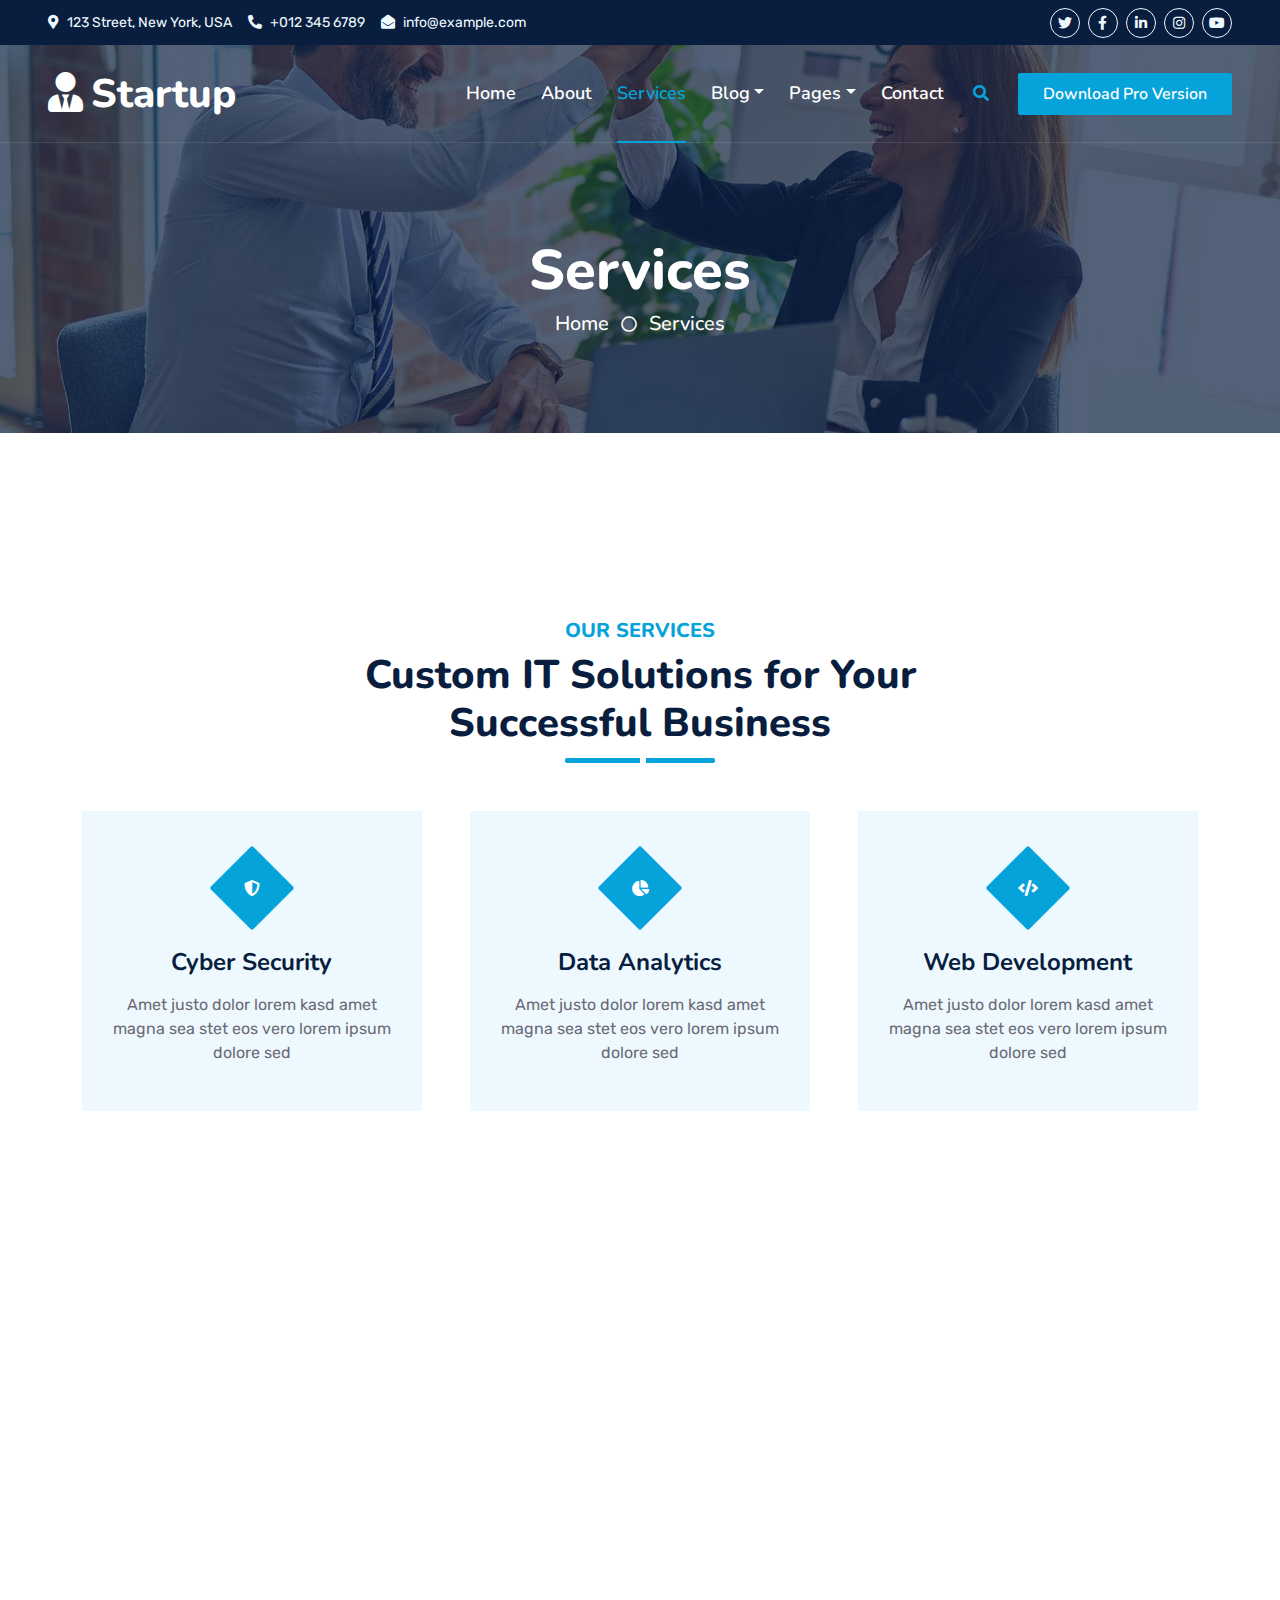
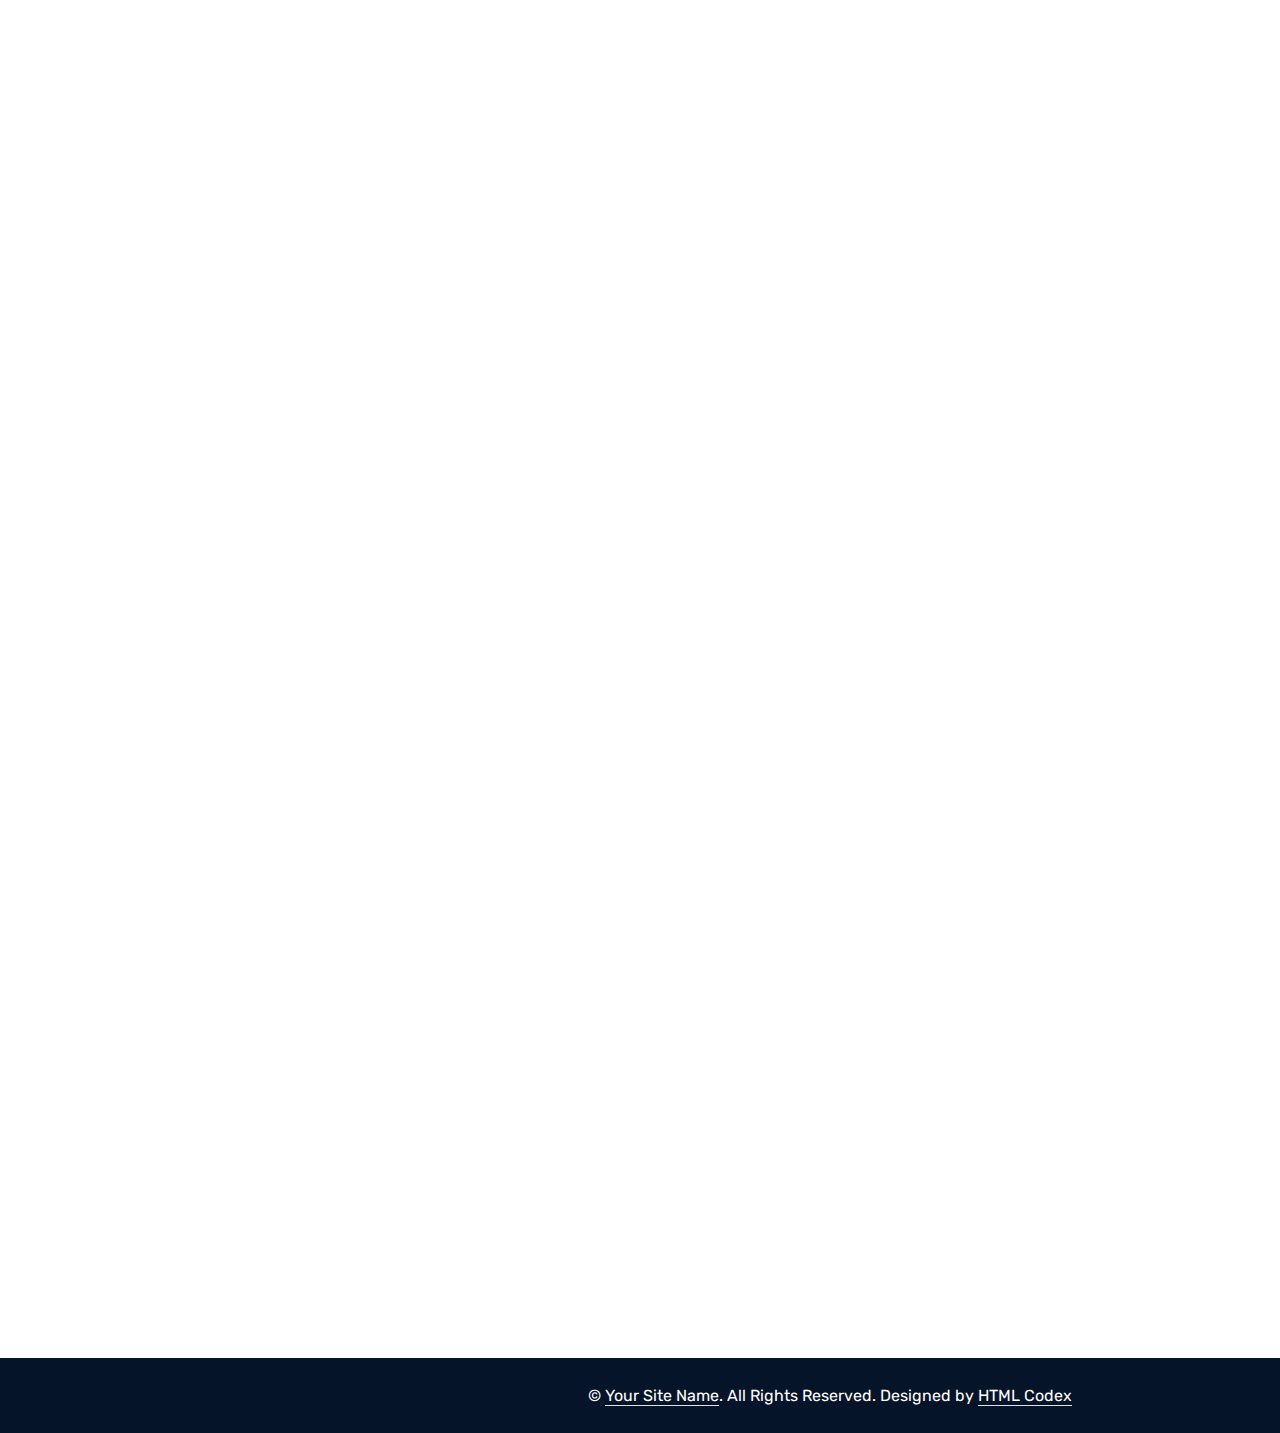
<file: service.html>
<!DOCTYPE html>
<html lang="en">

<head>
    <meta charset="utf-8">
    <title>Startup - Startup Website Template</title>
    <meta content="width=device-width, initial-scale=1.0" name="viewport">
    <meta content="Free HTML Templates" name="keywords">
    <meta content="Free HTML Templates" name="description">

    <!-- Favicon -->
    <link href="img/favicon.ico" rel="icon">

    <!-- Google Web Fonts -->
    <link rel="preconnect" href="https://fonts.googleapis.com">
    <link rel="preconnect" href="https://fonts.gstatic.com" crossorigin>
    <link href="https://fonts.googleapis.com/css2?family=Nunito:wght@400;600;700;800&family=Rubik:wght@400;500;600;700&display=swap" rel="stylesheet">

    <!-- Icon Font Stylesheet -->
    <link href="https://cdnjs.cloudflare.com/ajax/libs/font-awesome/5.10.0/css/all.min.css" rel="stylesheet">
    <link href="https://cdn.jsdelivr.net/npm/bootstrap-icons@1.4.1/font/bootstrap-icons.css" rel="stylesheet">

    <!-- Libraries Stylesheet -->
    <link href="lib/owlcarousel/assets/owl.carousel.min.css" rel="stylesheet">
    <link href="lib/animate/animate.min.css" rel="stylesheet">

    <!-- Customized Bootstrap Stylesheet -->
    <link href="css/bootstrap.min.css" rel="stylesheet">

    <!-- Template Stylesheet -->
    <link href="css/style.css" rel="stylesheet">
</head>

<body>
    <!-- Spinner Start -->
    <div id="spinner" class="show bg-white position-fixed translate-middle w-100 vh-100 top-50 start-50 d-flex align-items-center justify-content-center">
        <div class="spinner"></div>
    </div>
    <!-- Spinner End -->


    <!-- Topbar Start -->
    <div class="container-fluid bg-dark px-5 d-none d-lg-block">
        <div class="row gx-0">
            <div class="col-lg-8 text-center text-lg-start mb-2 mb-lg-0">
                <div class="d-inline-flex align-items-center" style="height: 45px;">
                    <small class="me-3 text-light"><i class="fa fa-map-marker-alt me-2"></i>123 Street, New York, USA</small>
                    <small class="me-3 text-light"><i class="fa fa-phone-alt me-2"></i>+012 345 6789</small>
                    <small class="text-light"><i class="fa fa-envelope-open me-2"></i>info@example.com</small>
                </div>
            </div>
            <div class="col-lg-4 text-center text-lg-end">
                <div class="d-inline-flex align-items-center" style="height: 45px;">
                    <a class="btn btn-sm btn-outline-light btn-sm-square rounded-circle me-2" href=""><i class="fab fa-twitter fw-normal"></i></a>
                    <a class="btn btn-sm btn-outline-light btn-sm-square rounded-circle me-2" href=""><i class="fab fa-facebook-f fw-normal"></i></a>
                    <a class="btn btn-sm btn-outline-light btn-sm-square rounded-circle me-2" href=""><i class="fab fa-linkedin-in fw-normal"></i></a>
                    <a class="btn btn-sm btn-outline-light btn-sm-square rounded-circle me-2" href=""><i class="fab fa-instagram fw-normal"></i></a>
                    <a class="btn btn-sm btn-outline-light btn-sm-square rounded-circle" href=""><i class="fab fa-youtube fw-normal"></i></a>
                </div>
            </div>
        </div>
    </div>
    <!-- Topbar End -->


    <!-- Navbar Start -->
    <div class="container-fluid position-relative p-0">
        <nav class="navbar navbar-expand-lg navbar-dark px-5 py-3 py-lg-0">
            <a href="index.html" class="navbar-brand p-0">
                <h1 class="m-0"><i class="fa fa-user-tie me-2"></i>Startup</h1>
            </a>
            <button class="navbar-toggler" type="button" data-bs-toggle="collapse" data-bs-target="#navbarCollapse">
                <span class="fa fa-bars"></span>
            </button>
            <div class="collapse navbar-collapse" id="navbarCollapse">
                <div class="navbar-nav ms-auto py-0">
                    <a href="index.html" class="nav-item nav-link">Home</a>
                    <a href="about.html" class="nav-item nav-link">About</a>
                    <a href="service.html" class="nav-item nav-link active">Services</a>
                    <div class="nav-item dropdown">
                        <a href="#" class="nav-link dropdown-toggle" data-bs-toggle="dropdown">Blog</a>
                        <div class="dropdown-menu m-0">
                            <a href="blog.html" class="dropdown-item">Blog Grid</a>
                            <a href="detail.html" class="dropdown-item">Blog Detail</a>
                        </div>
                    </div>
                    <div class="nav-item dropdown">
                        <a href="#" class="nav-link dropdown-toggle" data-bs-toggle="dropdown">Pages</a>
                        <div class="dropdown-menu m-0">
                            <a href="price.html" class="dropdown-item">Pricing Plan</a>
                            <a href="feature.html" class="dropdown-item">Our features</a>
                            <a href="team.html" class="dropdown-item">Team Members</a>
                            <a href="testimonial.html" class="dropdown-item">Testimonial</a>
                            <a href="quote.html" class="dropdown-item">Free Quote</a>
                        </div>
                    </div>
                    <a href="contact.html" class="nav-item nav-link">Contact</a>
                </div>
                <butaton type="button" class="btn text-primary ms-3" data-bs-toggle="modal" data-bs-target="#searchModal"><i class="fa fa-search"></i></butaton>
                <a href="https://htmlcodex.com/startup-company-website-template" class="btn btn-primary py-2 px-4 ms-3">Download Pro Version</a>
            </div>
        </nav>

        <div class="container-fluid bg-primary py-5 bg-header" style="margin-bottom: 90px;">
            <div class="row py-5">
                <div class="col-12 pt-lg-5 mt-lg-5 text-center">
                    <h1 class="display-4 text-white animated zoomIn">Services</h1>
                    <a href="" class="h5 text-white">Home</a>
                    <i class="far fa-circle text-white px-2"></i>
                    <a href="" class="h5 text-white">Services</a>
                </div>
            </div>
        </div>
    </div>
    <!-- Navbar End -->


    <!-- Full Screen Search Start -->
    <div class="modal fade" id="searchModal" tabindex="-1">
        <div class="modal-dialog modal-fullscreen">
            <div class="modal-content" style="background: rgba(9, 30, 62, .7);">
                <div class="modal-header border-0">
                    <button type="button" class="btn bg-white btn-close" data-bs-dismiss="modal" aria-label="Close"></button>
                </div>
                <div class="modal-body d-flex align-items-center justify-content-center">
                    <div class="input-group" style="max-width: 600px;">
                        <input type="text" class="form-control bg-transparent border-primary p-3" placeholder="Type search keyword">
                        <button class="btn btn-primary px-4"><i class="bi bi-search"></i></button>
                    </div>
                </div>
            </div>
        </div>
    </div>
    <!-- Full Screen Search End -->


    <!-- Service Start -->
    <div class="container-fluid py-5 wow fadeInUp" data-wow-delay="0.1s">
        <div class="container py-5">
            <div class="section-title text-center position-relative pb-3 mb-5 mx-auto" style="max-width: 600px;">
                <h5 class="fw-bold text-primary text-uppercase">Our Services</h5>
                <h1 class="mb-0">Custom IT Solutions for Your Successful Business</h1>
            </div>
            <div class="row g-5">
                <div class="col-lg-4 col-md-6 wow zoomIn" data-wow-delay="0.3s">
                    <div class="service-item bg-light rounded d-flex flex-column align-items-center justify-content-center text-center">
                        <div class="service-icon">
                            <i class="fa fa-shield-alt text-white"></i>
                        </div>
                        <h4 class="mb-3">Cyber Security</h4>
                        <p class="m-0">Amet justo dolor lorem kasd amet magna sea stet eos vero lorem ipsum dolore sed</p>
                        <a class="btn btn-lg btn-primary rounded" href="">
                            <i class="bi bi-arrow-right"></i>
                        </a>
                    </div>
                </div>
                <div class="col-lg-4 col-md-6 wow zoomIn" data-wow-delay="0.6s">
                    <div class="service-item bg-light rounded d-flex flex-column align-items-center justify-content-center text-center">
                        <div class="service-icon">
                            <i class="fa fa-chart-pie text-white"></i>
                        </div>
                        <h4 class="mb-3">Data Analytics</h4>
                        <p class="m-0">Amet justo dolor lorem kasd amet magna sea stet eos vero lorem ipsum dolore sed</p>
                        <a class="btn btn-lg btn-primary rounded" href="">
                            <i class="bi bi-arrow-right"></i>
                        </a>
                    </div>
                </div>
                <div class="col-lg-4 col-md-6 wow zoomIn" data-wow-delay="0.9s">
                    <div class="service-item bg-light rounded d-flex flex-column align-items-center justify-content-center text-center">
                        <div class="service-icon">
                            <i class="fa fa-code text-white"></i>
                        </div>
                        <h4 class="mb-3">Web Development</h4>
                        <p class="m-0">Amet justo dolor lorem kasd amet magna sea stet eos vero lorem ipsum dolore sed</p>
                        <a class="btn btn-lg btn-primary rounded" href="">
                            <i class="bi bi-arrow-right"></i>
                        </a>
                    </div>
                </div>
                <div class="col-lg-4 col-md-6 wow zoomIn" data-wow-delay="0.3s">
                    <div class="service-item bg-light rounded d-flex flex-column align-items-center justify-content-center text-center">
                        <div class="service-icon">
                            <i class="fab fa-android text-white"></i>
                        </div>
                        <h4 class="mb-3">Apps Development</h4>
                        <p class="m-0">Amet justo dolor lorem kasd amet magna sea stet eos vero lorem ipsum dolore sed</p>
                        <a class="btn btn-lg btn-primary rounded" href="">
                            <i class="bi bi-arrow-right"></i>
                        </a>
                    </div>
                </div>
                <div class="col-lg-4 col-md-6 wow zoomIn" data-wow-delay="0.6s">
                    <div class="service-item bg-light rounded d-flex flex-column align-items-center justify-content-center text-center">
                        <div class="service-icon">
                            <i class="fa fa-search text-white"></i>
                        </div>
                        <h4 class="mb-3">SEO Optimization</h4>
                        <p class="m-0">Amet justo dolor lorem kasd amet magna sea stet eos vero lorem ipsum dolore sed</p>
                        <a class="btn btn-lg btn-primary rounded" href="">
                            <i class="bi bi-arrow-right"></i>
                        </a>
                    </div>
                </div>
                <div class="col-lg-4 col-md-6 wow zoomIn" data-wow-delay="0.9s">
                    <div class="position-relative bg-primary rounded h-100 d-flex flex-column align-items-center justify-content-center text-center p-5">
                        <h3 class="text-white mb-3">Call Us For Quote</h3>
                        <p class="text-white mb-3">Clita ipsum magna kasd rebum at ipsum amet dolor justo dolor est magna stet eirmod</p>
                        <h2 class="text-white mb-0">+012 345 6789</h2>
                    </div>
                </div>
            </div>
        </div>
    </div>
    <!-- Service End -->


    <!-- Testimonial Start -->
    <div class="container-fluid py-5 wow fadeInUp" data-wow-delay="0.1s">
        <div class="container py-5">
            <div class="section-title text-center position-relative pb-3 mb-4 mx-auto" style="max-width: 600px;">
                <h5 class="fw-bold text-primary text-uppercase">Testimonial</h5>
                <h1 class="mb-0">What Our Clients Say About Our Digital Services</h1>
            </div>
            <div class="owl-carousel testimonial-carousel wow fadeInUp" data-wow-delay="0.6s">
                <div class="testimonial-item bg-light my-4">
                    <div class="d-flex align-items-center border-bottom pt-5 pb-4 px-5">
                        <img class="img-fluid rounded" src="img/testimonial-1.jpg" style="width: 60px; height: 60px;" >
                        <div class="ps-4">
                            <h4 class="text-primary mb-1">Client Name</h4>
                            <small class="text-uppercase">Profession</small>
                        </div>
                    </div>
                    <div class="pt-4 pb-5 px-5">
                        Dolor et eos labore, stet justo sed est sed. Diam sed sed dolor stet amet eirmod eos labore diam
                    </div>
                </div>
                <div class="testimonial-item bg-light my-4">
                    <div class="d-flex align-items-center border-bottom pt-5 pb-4 px-5">
                        <img class="img-fluid rounded" src="img/testimonial-2.jpg" style="width: 60px; height: 60px;" >
                        <div class="ps-4">
                            <h4 class="text-primary mb-1">Client Name</h4>
                            <small class="text-uppercase">Profession</small>
                        </div>
                    </div>
                    <div class="pt-4 pb-5 px-5">
                        Dolor et eos labore, stet justo sed est sed. Diam sed sed dolor stet amet eirmod eos labore diam
                    </div>
                </div>
                <div class="testimonial-item bg-light my-4">
                    <div class="d-flex align-items-center border-bottom pt-5 pb-4 px-5">
                        <img class="img-fluid rounded" src="img/testimonial-3.jpg" style="width: 60px; height: 60px;" >
                        <div class="ps-4">
                            <h4 class="text-primary mb-1">Client Name</h4>
                            <small class="text-uppercase">Profession</small>
                        </div>
                    </div>
                    <div class="pt-4 pb-5 px-5">
                        Dolor et eos labore, stet justo sed est sed. Diam sed sed dolor stet amet eirmod eos labore diam
                    </div>
                </div>
                <div class="testimonial-item bg-light my-4">
                    <div class="d-flex align-items-center border-bottom pt-5 pb-4 px-5">
                        <img class="img-fluid rounded" src="img/testimonial-4.jpg" style="width: 60px; height: 60px;" >
                        <div class="ps-4">
                            <h4 class="text-primary mb-1">Client Name</h4>
                            <small class="text-uppercase">Profession</small>
                        </div>
                    </div>
                    <div class="pt-4 pb-5 px-5">
                        Dolor et eos labore, stet justo sed est sed. Diam sed sed dolor stet amet eirmod eos labore diam
                    </div>
                </div>
            </div>
        </div>
    </div>
    <!-- Testimonial End -->


    <!-- Vendor Start -->
    <div class="container-fluid py-5 wow fadeInUp" data-wow-delay="0.1s">
        <div class="container py-5 mb-5">
            <div class="bg-white">
                <div class="owl-carousel vendor-carousel">
                    <img src="img/vendor-1.jpg" alt="">
                    <img src="img/vendor-2.jpg" alt="">
                    <img src="img/vendor-3.jpg" alt="">
                    <img src="img/vendor-4.jpg" alt="">
                    <img src="img/vendor-5.jpg" alt="">
                    <img src="img/vendor-6.jpg" alt="">
                    <img src="img/vendor-7.jpg" alt="">
                    <img src="img/vendor-8.jpg" alt="">
                    <img src="img/vendor-9.jpg" alt="">
                </div>
            </div>
        </div>
    </div>
    <!-- Vendor End -->
    

    <!-- Footer Start -->
    <div class="container-fluid bg-dark text-light mt-5 wow fadeInUp" data-wow-delay="0.1s">
        <div class="container">
            <div class="row gx-5">
                <div class="col-lg-4 col-md-6 footer-about">
                    <div class="d-flex flex-column align-items-center justify-content-center text-center h-100 bg-primary p-4">
                        <a href="index.html" class="navbar-brand">
                            <h1 class="m-0 text-white"><i class="fa fa-user-tie me-2"></i>Startup</h1>
                        </a>
                        <p class="mt-3 mb-4">Lorem diam sit erat dolor elitr et, diam lorem justo amet clita stet eos sit. Elitr dolor duo lorem, elitr clita ipsum sea. Diam amet erat lorem stet eos. Diam amet et kasd eos duo.</p>
                        <form action="">
                            <div class="input-group">
                                <input type="text" class="form-control border-white p-3" placeholder="Your Email">
                                <button class="btn btn-dark">Sign Up</button>
                            </div>
                        </form>
                    </div>
                </div>
                <div class="col-lg-8 col-md-6">
                    <div class="row gx-5">
                        <div class="col-lg-4 col-md-12 pt-5 mb-5">
                            <div class="section-title section-title-sm position-relative pb-3 mb-4">
                                <h3 class="text-light mb-0">Get In Touch</h3>
                            </div>
                            <div class="d-flex mb-2">
                                <i class="bi bi-geo-alt text-primary me-2"></i>
                                <p class="mb-0">123 Street, New York, USA</p>
                            </div>
                            <div class="d-flex mb-2">
                                <i class="bi bi-envelope-open text-primary me-2"></i>
                                <p class="mb-0">info@example.com</p>
                            </div>
                            <div class="d-flex mb-2">
                                <i class="bi bi-telephone text-primary me-2"></i>
                                <p class="mb-0">+012 345 67890</p>
                            </div>
                            <div class="d-flex mt-4">
                                <a class="btn btn-primary btn-square me-2" href="#"><i class="fab fa-twitter fw-normal"></i></a>
                                <a class="btn btn-primary btn-square me-2" href="#"><i class="fab fa-facebook-f fw-normal"></i></a>
                                <a class="btn btn-primary btn-square me-2" href="#"><i class="fab fa-linkedin-in fw-normal"></i></a>
                                <a class="btn btn-primary btn-square" href="#"><i class="fab fa-instagram fw-normal"></i></a>
                            </div>
                        </div>
                        <div class="col-lg-4 col-md-12 pt-0 pt-lg-5 mb-5">
                            <div class="section-title section-title-sm position-relative pb-3 mb-4">
                                <h3 class="text-light mb-0">Quick Links</h3>
                            </div>
                            <div class="link-animated d-flex flex-column justify-content-start">
                                <a class="text-light mb-2" href="#"><i class="bi bi-arrow-right text-primary me-2"></i>Home</a>
                                <a class="text-light mb-2" href="#"><i class="bi bi-arrow-right text-primary me-2"></i>About Us</a>
                                <a class="text-light mb-2" href="#"><i class="bi bi-arrow-right text-primary me-2"></i>Our Services</a>
                                <a class="text-light mb-2" href="#"><i class="bi bi-arrow-right text-primary me-2"></i>Meet The Team</a>
                                <a class="text-light mb-2" href="#"><i class="bi bi-arrow-right text-primary me-2"></i>Latest Blog</a>
                                <a class="text-light" href="#"><i class="bi bi-arrow-right text-primary me-2"></i>Contact Us</a>
                            </div>
                        </div>
                        <div class="col-lg-4 col-md-12 pt-0 pt-lg-5 mb-5">
                            <div class="section-title section-title-sm position-relative pb-3 mb-4">
                                <h3 class="text-light mb-0">Popular Links</h3>
                            </div>
                            <div class="link-animated d-flex flex-column justify-content-start">
                                <a class="text-light mb-2" href="#"><i class="bi bi-arrow-right text-primary me-2"></i>Home</a>
                                <a class="text-light mb-2" href="#"><i class="bi bi-arrow-right text-primary me-2"></i>About Us</a>
                                <a class="text-light mb-2" href="#"><i class="bi bi-arrow-right text-primary me-2"></i>Our Services</a>
                                <a class="text-light mb-2" href="#"><i class="bi bi-arrow-right text-primary me-2"></i>Meet The Team</a>
                                <a class="text-light mb-2" href="#"><i class="bi bi-arrow-right text-primary me-2"></i>Latest Blog</a>
                                <a class="text-light" href="#"><i class="bi bi-arrow-right text-primary me-2"></i>Contact Us</a>
                            </div>
                        </div>
                    </div>
                </div>
            </div>
        </div>
    </div>
    <div class="container-fluid text-white" style="background: #061429;">
        <div class="container text-center">
            <div class="row justify-content-end">
                <div class="col-lg-8 col-md-6">
                    <div class="d-flex align-items-center justify-content-center" style="height: 75px;">
                        <p class="mb-0">&copy; <a class="text-white border-bottom" href="#">Your Site Name</a>. All Rights Reserved. 
						
						<!--/*** This template is free as long as you keep the footer author’s credit link/attribution link/backlink. If you'd like to use the template without the footer author’s credit link/attribution link/backlink, you can purchase the Credit Removal License from "https://htmlcodex.com/credit-removal". Thank you for your support. ***/-->
						Designed by <a class="text-white border-bottom" href="https://htmlcodex.com">HTML Codex</a></p>
                    </div>
                </div>
            </div>
        </div>
    </div>
    <!-- Footer End -->


    <!-- Back to Top -->
    <a href="#" class="btn btn-lg btn-primary btn-lg-square rounded back-to-top"><i class="bi bi-arrow-up"></i></a>


    <!-- JavaScript Libraries -->
    <script src="https://code.jquery.com/jquery-3.4.1.min.js"></script>
    <script src="https://cdn.jsdelivr.net/npm/bootstrap@5.0.0/dist/js/bootstrap.bundle.min.js"></script>
    <script src="lib/wow/wow.min.js"></script>
    <script src="lib/easing/easing.min.js"></script>
    <script src="lib/waypoints/waypoints.min.js"></script>
    <script src="lib/counterup/counterup.min.js"></script>
    <script src="lib/owlcarousel/owl.carousel.min.js"></script>

    <!-- Template Javascript -->
    <script src="js/main.js"></script>
</body>

</html>
</file>
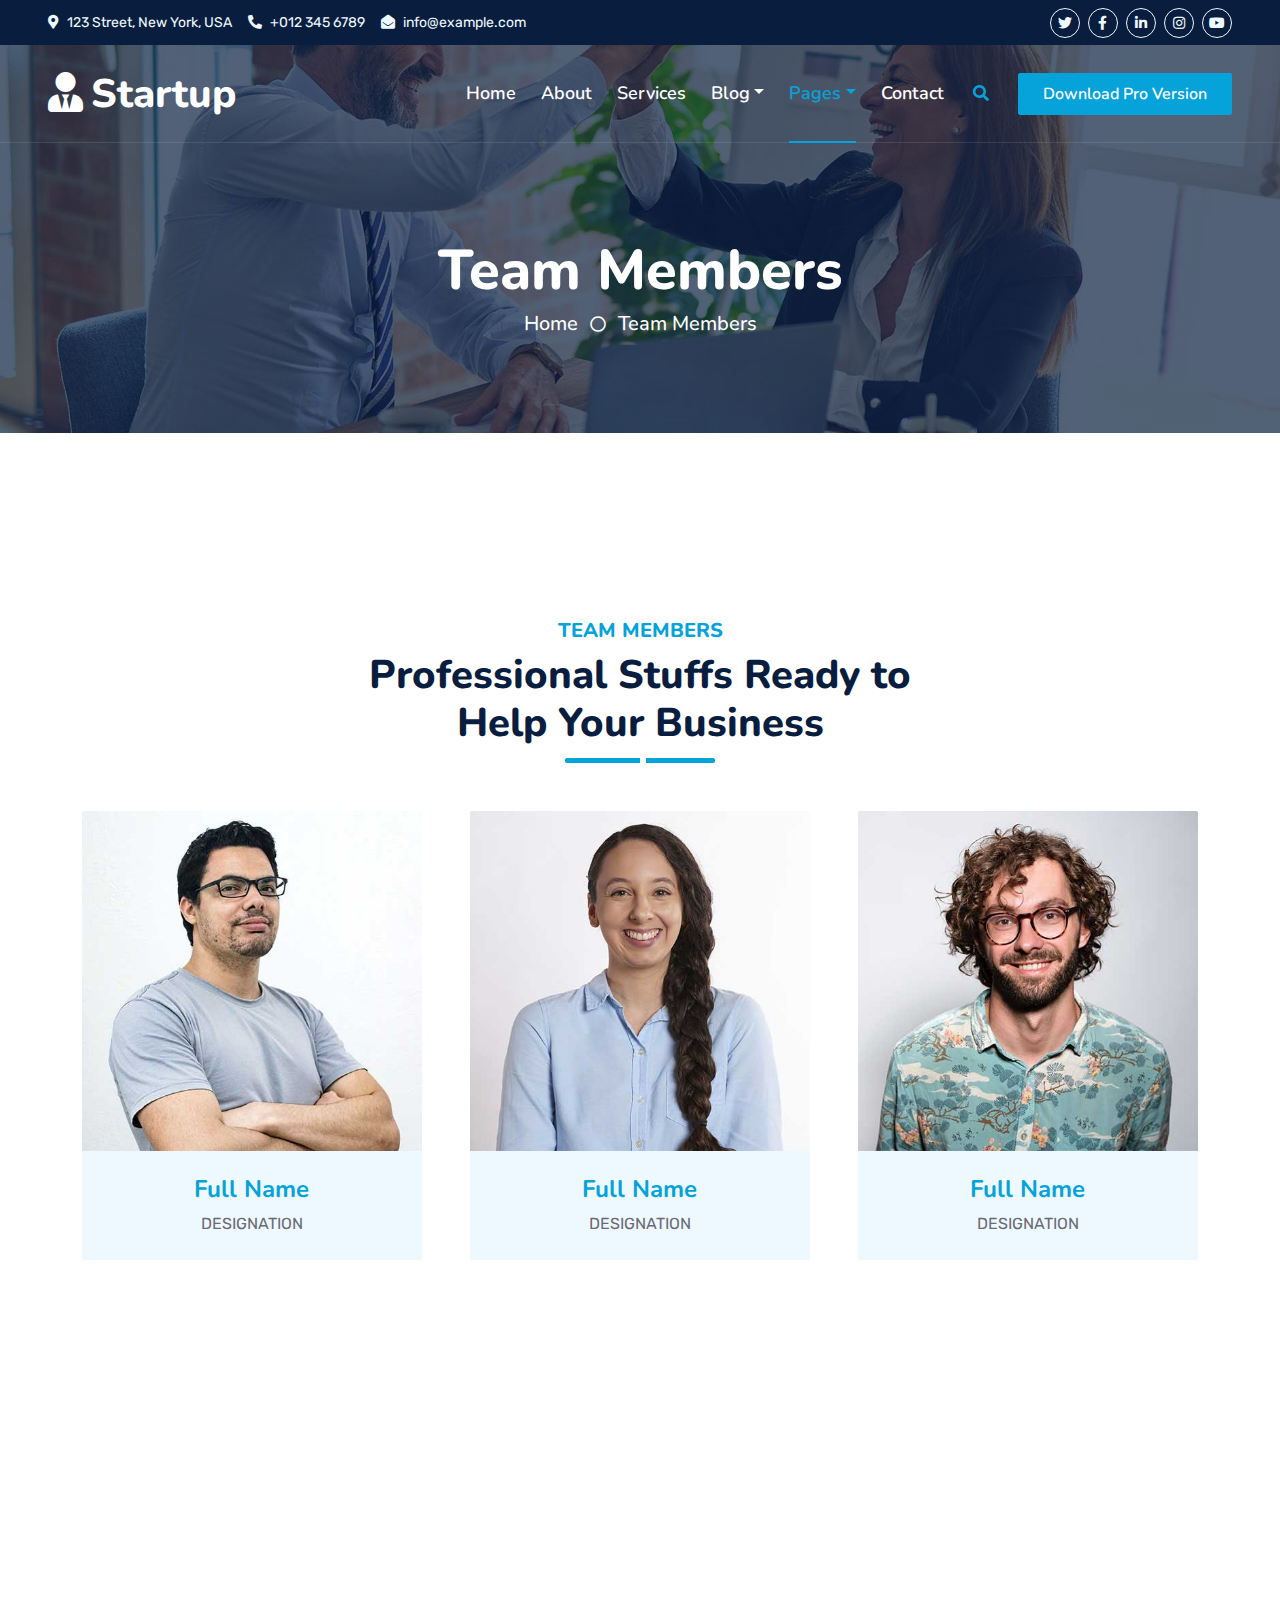
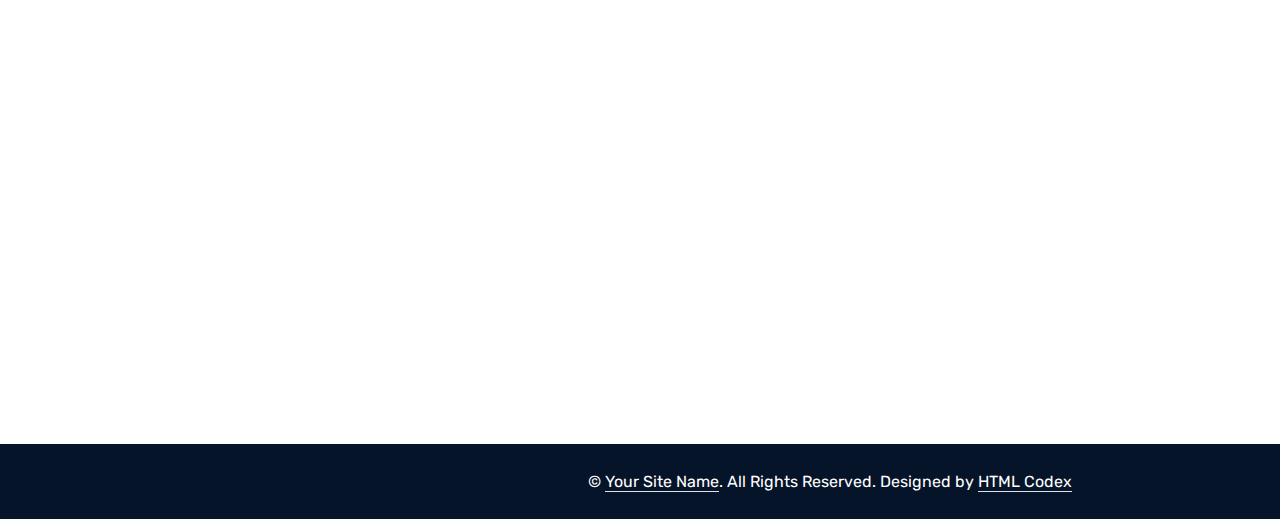
<file: team.html>
<!DOCTYPE html>
<html lang="en">

<head>
    <meta charset="utf-8">
    <title>Startup - Startup Website Template</title>
    <meta content="width=device-width, initial-scale=1.0" name="viewport">
    <meta content="Free HTML Templates" name="keywords">
    <meta content="Free HTML Templates" name="description">

    <!-- Favicon -->
    <link href="img/favicon.ico" rel="icon">

    <!-- Google Web Fonts -->
    <link rel="preconnect" href="https://fonts.googleapis.com">
    <link rel="preconnect" href="https://fonts.gstatic.com" crossorigin>
    <link href="https://fonts.googleapis.com/css2?family=Nunito:wght@400;600;700;800&family=Rubik:wght@400;500;600;700&display=swap" rel="stylesheet">

    <!-- Icon Font Stylesheet -->
    <link href="https://cdnjs.cloudflare.com/ajax/libs/font-awesome/5.10.0/css/all.min.css" rel="stylesheet">
    <link href="https://cdn.jsdelivr.net/npm/bootstrap-icons@1.4.1/font/bootstrap-icons.css" rel="stylesheet">

    <!-- Libraries Stylesheet -->
    <link href="lib/owlcarousel/assets/owl.carousel.min.css" rel="stylesheet">
    <link href="lib/animate/animate.min.css" rel="stylesheet">

    <!-- Customized Bootstrap Stylesheet -->
    <link href="css/bootstrap.min.css" rel="stylesheet">

    <!-- Template Stylesheet -->
    <link href="css/style.css" rel="stylesheet">
</head>

<body>
    <!-- Spinner Start -->
    <div id="spinner" class="show bg-white position-fixed translate-middle w-100 vh-100 top-50 start-50 d-flex align-items-center justify-content-center">
        <div class="spinner"></div>
    </div>
    <!-- Spinner End -->


    <!-- Topbar Start -->
    <div class="container-fluid bg-dark px-5 d-none d-lg-block">
        <div class="row gx-0">
            <div class="col-lg-8 text-center text-lg-start mb-2 mb-lg-0">
                <div class="d-inline-flex align-items-center" style="height: 45px;">
                    <small class="me-3 text-light"><i class="fa fa-map-marker-alt me-2"></i>123 Street, New York, USA</small>
                    <small class="me-3 text-light"><i class="fa fa-phone-alt me-2"></i>+012 345 6789</small>
                    <small class="text-light"><i class="fa fa-envelope-open me-2"></i>info@example.com</small>
                </div>
            </div>
            <div class="col-lg-4 text-center text-lg-end">
                <div class="d-inline-flex align-items-center" style="height: 45px;">
                    <a class="btn btn-sm btn-outline-light btn-sm-square rounded-circle me-2" href=""><i class="fab fa-twitter fw-normal"></i></a>
                    <a class="btn btn-sm btn-outline-light btn-sm-square rounded-circle me-2" href=""><i class="fab fa-facebook-f fw-normal"></i></a>
                    <a class="btn btn-sm btn-outline-light btn-sm-square rounded-circle me-2" href=""><i class="fab fa-linkedin-in fw-normal"></i></a>
                    <a class="btn btn-sm btn-outline-light btn-sm-square rounded-circle me-2" href=""><i class="fab fa-instagram fw-normal"></i></a>
                    <a class="btn btn-sm btn-outline-light btn-sm-square rounded-circle" href=""><i class="fab fa-youtube fw-normal"></i></a>
                </div>
            </div>
        </div>
    </div>
    <!-- Topbar End -->


    <!-- Navbar Start -->
    <div class="container-fluid position-relative p-0">
        <nav class="navbar navbar-expand-lg navbar-dark px-5 py-3 py-lg-0">
            <a href="index.html" class="navbar-brand p-0">
                <h1 class="m-0"><i class="fa fa-user-tie me-2"></i>Startup</h1>
            </a>
            <button class="navbar-toggler" type="button" data-bs-toggle="collapse" data-bs-target="#navbarCollapse">
                <span class="fa fa-bars"></span>
            </button>
            <div class="collapse navbar-collapse" id="navbarCollapse">
                <div class="navbar-nav ms-auto py-0">
                    <a href="index.html" class="nav-item nav-link">Home</a>
                    <a href="about.html" class="nav-item nav-link">About</a>
                    <a href="service.html" class="nav-item nav-link">Services</a>
                    <div class="nav-item dropdown">
                        <a href="#" class="nav-link dropdown-toggle" data-bs-toggle="dropdown">Blog</a>
                        <div class="dropdown-menu m-0">
                            <a href="blog.html" class="dropdown-item">Blog Grid</a>
                            <a href="detail.html" class="dropdown-item">Blog Detail</a>
                        </div>
                    </div>
                    <div class="nav-item dropdown">
                        <a href="#" class="nav-link dropdown-toggle active" data-bs-toggle="dropdown">Pages</a>
                        <div class="dropdown-menu m-0">
                            <a href="price.html" class="dropdown-item">Pricing Plan</a>
                            <a href="feature.html" class="dropdown-item">Our features</a>
                            <a href="team.html" class="dropdown-item active">Team Members</a>
                            <a href="testimonial.html" class="dropdown-item">Testimonial</a>
                            <a href="quote.html" class="dropdown-item">Free Quote</a>
                        </div>
                    </div>
                    <a href="contact.html" class="nav-item nav-link">Contact</a>
                </div>
                <butaton type="button" class="btn text-primary ms-3" data-bs-toggle="modal" data-bs-target="#searchModal"><i class="fa fa-search"></i></butaton>
                <a href="https://htmlcodex.com/startup-company-website-template" class="btn btn-primary py-2 px-4 ms-3">Download Pro Version</a>
            </div>
        </nav>

        <div class="container-fluid bg-primary py-5 bg-header" style="margin-bottom: 90px;">
            <div class="row py-5">
                <div class="col-12 pt-lg-5 mt-lg-5 text-center">
                    <h1 class="display-4 text-white animated zoomIn">Team Members</h1>
                    <a href="" class="h5 text-white">Home</a>
                    <i class="far fa-circle text-white px-2"></i>
                    <a href="" class="h5 text-white">Team Members</a>
                </div>
            </div>
        </div>
    </div>
    <!-- Navbar End -->


    <!-- Full Screen Search Start -->
    <div class="modal fade" id="searchModal" tabindex="-1">
        <div class="modal-dialog modal-fullscreen">
            <div class="modal-content" style="background: rgba(9, 30, 62, .7);">
                <div class="modal-header border-0">
                    <button type="button" class="btn bg-white btn-close" data-bs-dismiss="modal" aria-label="Close"></button>
                </div>
                <div class="modal-body d-flex align-items-center justify-content-center">
                    <div class="input-group" style="max-width: 600px;">
                        <input type="text" class="form-control bg-transparent border-primary p-3" placeholder="Type search keyword">
                        <button class="btn btn-primary px-4"><i class="bi bi-search"></i></button>
                    </div>
                </div>
            </div>
        </div>
    </div>
    <!-- Full Screen Search End -->


    <!-- Team Start -->
    <div class="container-fluid py-5 wow fadeInUp" data-wow-delay="0.1s">
        <div class="container py-5">
            <div class="section-title text-center position-relative pb-3 mb-5 mx-auto" style="max-width: 600px;">
                <h5 class="fw-bold text-primary text-uppercase">Team Members</h5>
                <h1 class="mb-0">Professional Stuffs Ready to Help Your Business</h1>
            </div>
            <div class="row g-5">
                <div class="col-lg-4 wow slideInUp" data-wow-delay="0.3s">
                    <div class="team-item bg-light rounded overflow-hidden">
                        <div class="team-img position-relative overflow-hidden">
                            <img class="img-fluid w-100" src="img/team-1.jpg" alt="">
                            <div class="team-social">
                                <a class="btn btn-lg btn-primary btn-lg-square rounded" href=""><i class="fab fa-twitter fw-normal"></i></a>
                                <a class="btn btn-lg btn-primary btn-lg-square rounded" href=""><i class="fab fa-facebook-f fw-normal"></i></a>
                                <a class="btn btn-lg btn-primary btn-lg-square rounded" href=""><i class="fab fa-instagram fw-normal"></i></a>
                                <a class="btn btn-lg btn-primary btn-lg-square rounded" href=""><i class="fab fa-linkedin-in fw-normal"></i></a>
                            </div>
                        </div>
                        <div class="text-center py-4">
                            <h4 class="text-primary">Full Name</h4>
                            <p class="text-uppercase m-0">Designation</p>
                        </div>
                    </div>
                </div>
                <div class="col-lg-4 wow slideInUp" data-wow-delay="0.6s">
                    <div class="team-item bg-light rounded overflow-hidden">
                        <div class="team-img position-relative overflow-hidden">
                            <img class="img-fluid w-100" src="img/team-2.jpg" alt="">
                            <div class="team-social">
                                <a class="btn btn-lg btn-primary btn-lg-square rounded" href=""><i class="fab fa-twitter fw-normal"></i></a>
                                <a class="btn btn-lg btn-primary btn-lg-square rounded" href=""><i class="fab fa-facebook-f fw-normal"></i></a>
                                <a class="btn btn-lg btn-primary btn-lg-square rounded" href=""><i class="fab fa-instagram fw-normal"></i></a>
                                <a class="btn btn-lg btn-primary btn-lg-square rounded" href=""><i class="fab fa-linkedin-in fw-normal"></i></a>
                            </div>
                        </div>
                        <div class="text-center py-4">
                            <h4 class="text-primary">Full Name</h4>
                            <p class="text-uppercase m-0">Designation</p>
                        </div>
                    </div>
                </div>
                <div class="col-lg-4 wow slideInUp" data-wow-delay="0.9s">
                    <div class="team-item bg-light rounded overflow-hidden">
                        <div class="team-img position-relative overflow-hidden">
                            <img class="img-fluid w-100" src="img/team-3.jpg" alt="">
                            <div class="team-social">
                                <a class="btn btn-lg btn-primary btn-lg-square rounded" href=""><i class="fab fa-twitter fw-normal"></i></a>
                                <a class="btn btn-lg btn-primary btn-lg-square rounded" href=""><i class="fab fa-facebook-f fw-normal"></i></a>
                                <a class="btn btn-lg btn-primary btn-lg-square rounded" href=""><i class="fab fa-instagram fw-normal"></i></a>
                                <a class="btn btn-lg btn-primary btn-lg-square rounded" href=""><i class="fab fa-linkedin-in fw-normal"></i></a>
                            </div>
                        </div>
                        <div class="text-center py-4">
                            <h4 class="text-primary">Full Name</h4>
                            <p class="text-uppercase m-0">Designation</p>
                        </div>
                    </div>
                </div>
            </div>
        </div>
    </div>
    <!-- Team End -->


    <!-- Vendor Start -->
    <div class="container-fluid py-5 wow fadeInUp" data-wow-delay="0.1s">
        <div class="container py-5 mb-5">
            <div class="bg-white">
                <div class="owl-carousel vendor-carousel">
                    <img src="img/vendor-1.jpg" alt="">
                    <img src="img/vendor-2.jpg" alt="">
                    <img src="img/vendor-3.jpg" alt="">
                    <img src="img/vendor-4.jpg" alt="">
                    <img src="img/vendor-5.jpg" alt="">
                    <img src="img/vendor-6.jpg" alt="">
                    <img src="img/vendor-7.jpg" alt="">
                    <img src="img/vendor-8.jpg" alt="">
                    <img src="img/vendor-9.jpg" alt="">
                </div>
            </div>
        </div>
    </div>
    <!-- Vendor End -->
    

    <!-- Footer Start -->
    <div class="container-fluid bg-dark text-light mt-5 wow fadeInUp" data-wow-delay="0.1s">
        <div class="container">
            <div class="row gx-5">
                <div class="col-lg-4 col-md-6 footer-about">
                    <div class="d-flex flex-column align-items-center justify-content-center text-center h-100 bg-primary p-4">
                        <a href="index.html" class="navbar-brand">
                            <h1 class="m-0 text-white"><i class="fa fa-user-tie me-2"></i>Startup</h1>
                        </a>
                        <p class="mt-3 mb-4">Lorem diam sit erat dolor elitr et, diam lorem justo amet clita stet eos sit. Elitr dolor duo lorem, elitr clita ipsum sea. Diam amet erat lorem stet eos. Diam amet et kasd eos duo.</p>
                        <form action="">
                            <div class="input-group">
                                <input type="text" class="form-control border-white p-3" placeholder="Your Email">
                                <button class="btn btn-dark">Sign Up</button>
                            </div>
                        </form>
                    </div>
                </div>
                <div class="col-lg-8 col-md-6">
                    <div class="row gx-5">
                        <div class="col-lg-4 col-md-12 pt-5 mb-5">
                            <div class="section-title section-title-sm position-relative pb-3 mb-4">
                                <h3 class="text-light mb-0">Get In Touch</h3>
                            </div>
                            <div class="d-flex mb-2">
                                <i class="bi bi-geo-alt text-primary me-2"></i>
                                <p class="mb-0">123 Street, New York, USA</p>
                            </div>
                            <div class="d-flex mb-2">
                                <i class="bi bi-envelope-open text-primary me-2"></i>
                                <p class="mb-0">info@example.com</p>
                            </div>
                            <div class="d-flex mb-2">
                                <i class="bi bi-telephone text-primary me-2"></i>
                                <p class="mb-0">+012 345 67890</p>
                            </div>
                            <div class="d-flex mt-4">
                                <a class="btn btn-primary btn-square me-2" href="#"><i class="fab fa-twitter fw-normal"></i></a>
                                <a class="btn btn-primary btn-square me-2" href="#"><i class="fab fa-facebook-f fw-normal"></i></a>
                                <a class="btn btn-primary btn-square me-2" href="#"><i class="fab fa-linkedin-in fw-normal"></i></a>
                                <a class="btn btn-primary btn-square" href="#"><i class="fab fa-instagram fw-normal"></i></a>
                            </div>
                        </div>
                        <div class="col-lg-4 col-md-12 pt-0 pt-lg-5 mb-5">
                            <div class="section-title section-title-sm position-relative pb-3 mb-4">
                                <h3 class="text-light mb-0">Quick Links</h3>
                            </div>
                            <div class="link-animated d-flex flex-column justify-content-start">
                                <a class="text-light mb-2" href="#"><i class="bi bi-arrow-right text-primary me-2"></i>Home</a>
                                <a class="text-light mb-2" href="#"><i class="bi bi-arrow-right text-primary me-2"></i>About Us</a>
                                <a class="text-light mb-2" href="#"><i class="bi bi-arrow-right text-primary me-2"></i>Our Services</a>
                                <a class="text-light mb-2" href="#"><i class="bi bi-arrow-right text-primary me-2"></i>Meet The Team</a>
                                <a class="text-light mb-2" href="#"><i class="bi bi-arrow-right text-primary me-2"></i>Latest Blog</a>
                                <a class="text-light" href="#"><i class="bi bi-arrow-right text-primary me-2"></i>Contact Us</a>
                            </div>
                        </div>
                        <div class="col-lg-4 col-md-12 pt-0 pt-lg-5 mb-5">
                            <div class="section-title section-title-sm position-relative pb-3 mb-4">
                                <h3 class="text-light mb-0">Popular Links</h3>
                            </div>
                            <div class="link-animated d-flex flex-column justify-content-start">
                                <a class="text-light mb-2" href="#"><i class="bi bi-arrow-right text-primary me-2"></i>Home</a>
                                <a class="text-light mb-2" href="#"><i class="bi bi-arrow-right text-primary me-2"></i>About Us</a>
                                <a class="text-light mb-2" href="#"><i class="bi bi-arrow-right text-primary me-2"></i>Our Services</a>
                                <a class="text-light mb-2" href="#"><i class="bi bi-arrow-right text-primary me-2"></i>Meet The Team</a>
                                <a class="text-light mb-2" href="#"><i class="bi bi-arrow-right text-primary me-2"></i>Latest Blog</a>
                                <a class="text-light" href="#"><i class="bi bi-arrow-right text-primary me-2"></i>Contact Us</a>
                            </div>
                        </div>
                    </div>
                </div>
            </div>
        </div>
    </div>
    <div class="container-fluid text-white" style="background: #061429;">
        <div class="container text-center">
            <div class="row justify-content-end">
                <div class="col-lg-8 col-md-6">
                    <div class="d-flex align-items-center justify-content-center" style="height: 75px;">
                        <p class="mb-0">&copy; <a class="text-white border-bottom" href="#">Your Site Name</a>. All Rights Reserved. 
						
						<!--/*** This template is free as long as you keep the footer author’s credit link/attribution link/backlink. If you'd like to use the template without the footer author’s credit link/attribution link/backlink, you can purchase the Credit Removal License from "https://htmlcodex.com/credit-removal". Thank you for your support. ***/-->
						Designed by <a class="text-white border-bottom" href="https://htmlcodex.com">HTML Codex</a></p>
                    </div>
                </div>
            </div>
        </div>
    </div>
    <!-- Footer End -->


    <!-- Back to Top -->
    <a href="#" class="btn btn-lg btn-primary btn-lg-square rounded back-to-top"><i class="bi bi-arrow-up"></i></a>


    <!-- JavaScript Libraries -->
    <script src="https://code.jquery.com/jquery-3.4.1.min.js"></script>
    <script src="https://cdn.jsdelivr.net/npm/bootstrap@5.0.0/dist/js/bootstrap.bundle.min.js"></script>
    <script src="lib/wow/wow.min.js"></script>
    <script src="lib/easing/easing.min.js"></script>
    <script src="lib/waypoints/waypoints.min.js"></script>
    <script src="lib/counterup/counterup.min.js"></script>
    <script src="lib/owlcarousel/owl.carousel.min.js"></script>

    <!-- Template Javascript -->
    <script src="js/main.js"></script>
</body>

</html>
</file>
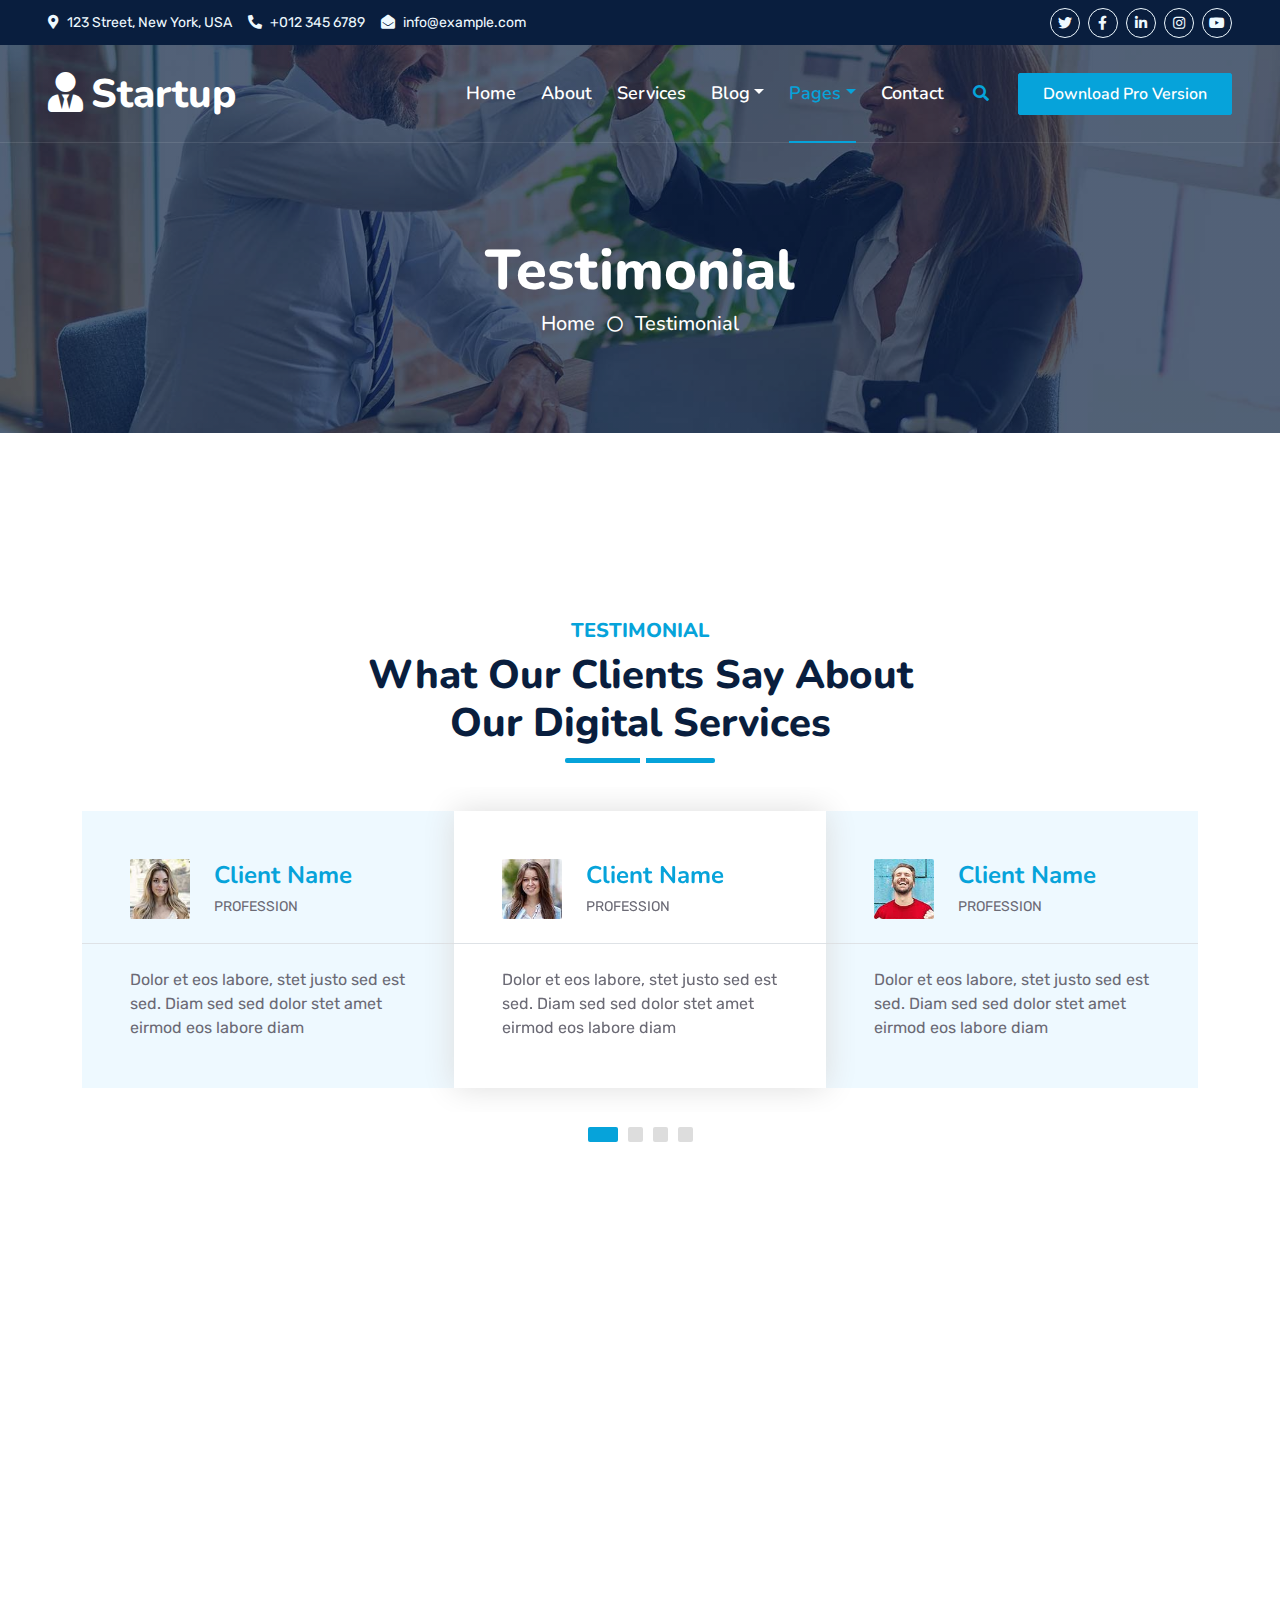
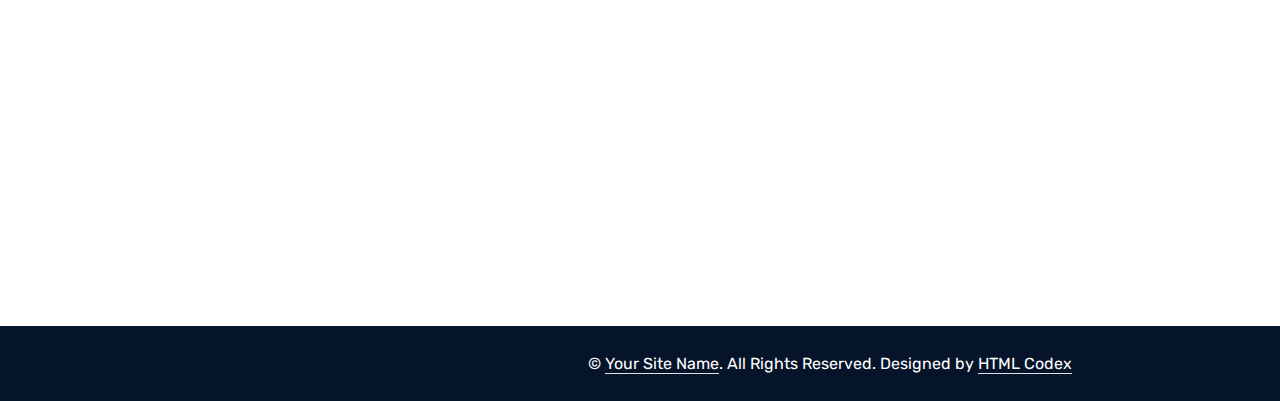
<file: testimonial.html>
<!DOCTYPE html>
<html lang="en">

<head>
    <meta charset="utf-8">
    <title>Startup - Startup Website Template</title>
    <meta content="width=device-width, initial-scale=1.0" name="viewport">
    <meta content="Free HTML Templates" name="keywords">
    <meta content="Free HTML Templates" name="description">

    <!-- Favicon -->
    <link href="img/favicon.ico" rel="icon">

    <!-- Google Web Fonts -->
    <link rel="preconnect" href="https://fonts.googleapis.com">
    <link rel="preconnect" href="https://fonts.gstatic.com" crossorigin>
    <link href="https://fonts.googleapis.com/css2?family=Nunito:wght@400;600;700;800&family=Rubik:wght@400;500;600;700&display=swap" rel="stylesheet">

    <!-- Icon Font Stylesheet -->
    <link href="https://cdnjs.cloudflare.com/ajax/libs/font-awesome/5.10.0/css/all.min.css" rel="stylesheet">
    <link href="https://cdn.jsdelivr.net/npm/bootstrap-icons@1.4.1/font/bootstrap-icons.css" rel="stylesheet">

    <!-- Libraries Stylesheet -->
    <link href="lib/owlcarousel/assets/owl.carousel.min.css" rel="stylesheet">
    <link href="lib/animate/animate.min.css" rel="stylesheet">

    <!-- Customized Bootstrap Stylesheet -->
    <link href="css/bootstrap.min.css" rel="stylesheet">

    <!-- Template Stylesheet -->
    <link href="css/style.css" rel="stylesheet">
</head>

<body>
    <!-- Spinner Start -->
    <div id="spinner" class="show bg-white position-fixed translate-middle w-100 vh-100 top-50 start-50 d-flex align-items-center justify-content-center">
        <div class="spinner"></div>
    </div>
    <!-- Spinner End -->


    <!-- Topbar Start -->
    <div class="container-fluid bg-dark px-5 d-none d-lg-block">
        <div class="row gx-0">
            <div class="col-lg-8 text-center text-lg-start mb-2 mb-lg-0">
                <div class="d-inline-flex align-items-center" style="height: 45px;">
                    <small class="me-3 text-light"><i class="fa fa-map-marker-alt me-2"></i>123 Street, New York, USA</small>
                    <small class="me-3 text-light"><i class="fa fa-phone-alt me-2"></i>+012 345 6789</small>
                    <small class="text-light"><i class="fa fa-envelope-open me-2"></i>info@example.com</small>
                </div>
            </div>
            <div class="col-lg-4 text-center text-lg-end">
                <div class="d-inline-flex align-items-center" style="height: 45px;">
                    <a class="btn btn-sm btn-outline-light btn-sm-square rounded-circle me-2" href=""><i class="fab fa-twitter fw-normal"></i></a>
                    <a class="btn btn-sm btn-outline-light btn-sm-square rounded-circle me-2" href=""><i class="fab fa-facebook-f fw-normal"></i></a>
                    <a class="btn btn-sm btn-outline-light btn-sm-square rounded-circle me-2" href=""><i class="fab fa-linkedin-in fw-normal"></i></a>
                    <a class="btn btn-sm btn-outline-light btn-sm-square rounded-circle me-2" href=""><i class="fab fa-instagram fw-normal"></i></a>
                    <a class="btn btn-sm btn-outline-light btn-sm-square rounded-circle" href=""><i class="fab fa-youtube fw-normal"></i></a>
                </div>
            </div>
        </div>
    </div>
    <!-- Topbar End -->


    <!-- Navbar Start -->
    <div class="container-fluid position-relative p-0">
        <nav class="navbar navbar-expand-lg navbar-dark px-5 py-3 py-lg-0">
            <a href="index.html" class="navbar-brand p-0">
                <h1 class="m-0"><i class="fa fa-user-tie me-2"></i>Startup</h1>
            </a>
            <button class="navbar-toggler" type="button" data-bs-toggle="collapse" data-bs-target="#navbarCollapse">
                <span class="fa fa-bars"></span>
            </button>
            <div class="collapse navbar-collapse" id="navbarCollapse">
                <div class="navbar-nav ms-auto py-0">
                    <a href="index.html" class="nav-item nav-link">Home</a>
                    <a href="about.html" class="nav-item nav-link">About</a>
                    <a href="service.html" class="nav-item nav-link">Services</a>
                    <div class="nav-item dropdown">
                        <a href="#" class="nav-link dropdown-toggle" data-bs-toggle="dropdown">Blog</a>
                        <div class="dropdown-menu m-0">
                            <a href="blog.html" class="dropdown-item">Blog Grid</a>
                            <a href="detail.html" class="dropdown-item">Blog Detail</a>
                        </div>
                    </div>
                    <div class="nav-item dropdown">
                        <a href="#" class="nav-link dropdown-toggle active" data-bs-toggle="dropdown">Pages</a>
                        <div class="dropdown-menu m-0">
                            <a href="price.html" class="dropdown-item">Pricing Plan</a>
                            <a href="feature.html" class="dropdown-item">Our features</a>
                            <a href="team.html" class="dropdown-item">Team Members</a>
                            <a href="testimonial.html" class="dropdown-item active">Testimonial</a>
                            <a href="quote.html" class="dropdown-item">Free Quote</a>
                        </div>
                    </div>
                    <a href="contact.html" class="nav-item nav-link">Contact</a>
                </div>
                <butaton type="button" class="btn text-primary ms-3" data-bs-toggle="modal" data-bs-target="#searchModal"><i class="fa fa-search"></i></butaton>
                <a href="https://htmlcodex.com/startup-company-website-template" class="btn btn-primary py-2 px-4 ms-3">Download Pro Version</a>
            </div>
        </nav>

        <div class="container-fluid bg-primary py-5 bg-header" style="margin-bottom: 90px;">
            <div class="row py-5">
                <div class="col-12 pt-lg-5 mt-lg-5 text-center">
                    <h1 class="display-4 text-white animated zoomIn">Testimonial</h1>
                    <a href="" class="h5 text-white">Home</a>
                    <i class="far fa-circle text-white px-2"></i>
                    <a href="" class="h5 text-white">Testimonial</a>
                </div>
            </div>
        </div>
    </div>
    <!-- Navbar End -->


    <!-- Full Screen Search Start -->
    <div class="modal fade" id="searchModal" tabindex="-1">
        <div class="modal-dialog modal-fullscreen">
            <div class="modal-content" style="background: rgba(9, 30, 62, .7);">
                <div class="modal-header border-0">
                    <button type="button" class="btn bg-white btn-close" data-bs-dismiss="modal" aria-label="Close"></button>
                </div>
                <div class="modal-body d-flex align-items-center justify-content-center">
                    <div class="input-group" style="max-width: 600px;">
                        <input type="text" class="form-control bg-transparent border-primary p-3" placeholder="Type search keyword">
                        <button class="btn btn-primary px-4"><i class="bi bi-search"></i></button>
                    </div>
                </div>
            </div>
        </div>
    </div>
    <!-- Full Screen Search End -->


    <!-- Testimonial Start -->
    <div class="container-fluid py-5 wow fadeInUp" data-wow-delay="0.1s">
        <div class="container py-5">
            <div class="section-title text-center position-relative pb-3 mb-4 mx-auto" style="max-width: 600px;">
                <h5 class="fw-bold text-primary text-uppercase">Testimonial</h5>
                <h1 class="mb-0">What Our Clients Say About Our Digital Services</h1>
            </div>
            <div class="owl-carousel testimonial-carousel wow fadeInUp" data-wow-delay="0.6s">
                <div class="testimonial-item bg-light my-4">
                    <div class="d-flex align-items-center border-bottom pt-5 pb-4 px-5">
                        <img class="img-fluid rounded" src="img/testimonial-1.jpg" style="width: 60px; height: 60px;" >
                        <div class="ps-4">
                            <h4 class="text-primary mb-1">Client Name</h4>
                            <small class="text-uppercase">Profession</small>
                        </div>
                    </div>
                    <div class="pt-4 pb-5 px-5">
                        Dolor et eos labore, stet justo sed est sed. Diam sed sed dolor stet amet eirmod eos labore diam
                    </div>
                </div>
                <div class="testimonial-item bg-light my-4">
                    <div class="d-flex align-items-center border-bottom pt-5 pb-4 px-5">
                        <img class="img-fluid rounded" src="img/testimonial-2.jpg" style="width: 60px; height: 60px;" >
                        <div class="ps-4">
                            <h4 class="text-primary mb-1">Client Name</h4>
                            <small class="text-uppercase">Profession</small>
                        </div>
                    </div>
                    <div class="pt-4 pb-5 px-5">
                        Dolor et eos labore, stet justo sed est sed. Diam sed sed dolor stet amet eirmod eos labore diam
                    </div>
                </div>
                <div class="testimonial-item bg-light my-4">
                    <div class="d-flex align-items-center border-bottom pt-5 pb-4 px-5">
                        <img class="img-fluid rounded" src="img/testimonial-3.jpg" style="width: 60px; height: 60px;" >
                        <div class="ps-4">
                            <h4 class="text-primary mb-1">Client Name</h4>
                            <small class="text-uppercase">Profession</small>
                        </div>
                    </div>
                    <div class="pt-4 pb-5 px-5">
                        Dolor et eos labore, stet justo sed est sed. Diam sed sed dolor stet amet eirmod eos labore diam
                    </div>
                </div>
                <div class="testimonial-item bg-light my-4">
                    <div class="d-flex align-items-center border-bottom pt-5 pb-4 px-5">
                        <img class="img-fluid rounded" src="img/testimonial-4.jpg" style="width: 60px; height: 60px;" >
                        <div class="ps-4">
                            <h4 class="text-primary mb-1">Client Name</h4>
                            <small class="text-uppercase">Profession</small>
                        </div>
                    </div>
                    <div class="pt-4 pb-5 px-5">
                        Dolor et eos labore, stet justo sed est sed. Diam sed sed dolor stet amet eirmod eos labore diam
                    </div>
                </div>
            </div>
        </div>
    </div>
    <!-- Testimonial End -->


    <!-- Vendor Start -->
    <div class="container-fluid py-5 wow fadeInUp" data-wow-delay="0.1s">
        <div class="container py-5 mb-5">
            <div class="bg-white">
                <div class="owl-carousel vendor-carousel">
                    <img src="img/vendor-1.jpg" alt="">
                    <img src="img/vendor-2.jpg" alt="">
                    <img src="img/vendor-3.jpg" alt="">
                    <img src="img/vendor-4.jpg" alt="">
                    <img src="img/vendor-5.jpg" alt="">
                    <img src="img/vendor-6.jpg" alt="">
                    <img src="img/vendor-7.jpg" alt="">
                    <img src="img/vendor-8.jpg" alt="">
                    <img src="img/vendor-9.jpg" alt="">
                </div>
            </div>
        </div>
    </div>
    <!-- Vendor End -->
    

    <!-- Footer Start -->
    <div class="container-fluid bg-dark text-light mt-5 wow fadeInUp" data-wow-delay="0.1s">
        <div class="container">
            <div class="row gx-5">
                <div class="col-lg-4 col-md-6 footer-about">
                    <div class="d-flex flex-column align-items-center justify-content-center text-center h-100 bg-primary p-4">
                        <a href="index.html" class="navbar-brand">
                            <h1 class="m-0 text-white"><i class="fa fa-user-tie me-2"></i>Startup</h1>
                        </a>
                        <p class="mt-3 mb-4">Lorem diam sit erat dolor elitr et, diam lorem justo amet clita stet eos sit. Elitr dolor duo lorem, elitr clita ipsum sea. Diam amet erat lorem stet eos. Diam amet et kasd eos duo.</p>
                        <form action="">
                            <div class="input-group">
                                <input type="text" class="form-control border-white p-3" placeholder="Your Email">
                                <button class="btn btn-dark">Sign Up</button>
                            </div>
                        </form>
                    </div>
                </div>
                <div class="col-lg-8 col-md-6">
                    <div class="row gx-5">
                        <div class="col-lg-4 col-md-12 pt-5 mb-5">
                            <div class="section-title section-title-sm position-relative pb-3 mb-4">
                                <h3 class="text-light mb-0">Get In Touch</h3>
                            </div>
                            <div class="d-flex mb-2">
                                <i class="bi bi-geo-alt text-primary me-2"></i>
                                <p class="mb-0">123 Street, New York, USA</p>
                            </div>
                            <div class="d-flex mb-2">
                                <i class="bi bi-envelope-open text-primary me-2"></i>
                                <p class="mb-0">info@example.com</p>
                            </div>
                            <div class="d-flex mb-2">
                                <i class="bi bi-telephone text-primary me-2"></i>
                                <p class="mb-0">+012 345 67890</p>
                            </div>
                            <div class="d-flex mt-4">
                                <a class="btn btn-primary btn-square me-2" href="#"><i class="fab fa-twitter fw-normal"></i></a>
                                <a class="btn btn-primary btn-square me-2" href="#"><i class="fab fa-facebook-f fw-normal"></i></a>
                                <a class="btn btn-primary btn-square me-2" href="#"><i class="fab fa-linkedin-in fw-normal"></i></a>
                                <a class="btn btn-primary btn-square" href="#"><i class="fab fa-instagram fw-normal"></i></a>
                            </div>
                        </div>
                        <div class="col-lg-4 col-md-12 pt-0 pt-lg-5 mb-5">
                            <div class="section-title section-title-sm position-relative pb-3 mb-4">
                                <h3 class="text-light mb-0">Quick Links</h3>
                            </div>
                            <div class="link-animated d-flex flex-column justify-content-start">
                                <a class="text-light mb-2" href="#"><i class="bi bi-arrow-right text-primary me-2"></i>Home</a>
                                <a class="text-light mb-2" href="#"><i class="bi bi-arrow-right text-primary me-2"></i>About Us</a>
                                <a class="text-light mb-2" href="#"><i class="bi bi-arrow-right text-primary me-2"></i>Our Services</a>
                                <a class="text-light mb-2" href="#"><i class="bi bi-arrow-right text-primary me-2"></i>Meet The Team</a>
                                <a class="text-light mb-2" href="#"><i class="bi bi-arrow-right text-primary me-2"></i>Latest Blog</a>
                                <a class="text-light" href="#"><i class="bi bi-arrow-right text-primary me-2"></i>Contact Us</a>
                            </div>
                        </div>
                        <div class="col-lg-4 col-md-12 pt-0 pt-lg-5 mb-5">
                            <div class="section-title section-title-sm position-relative pb-3 mb-4">
                                <h3 class="text-light mb-0">Popular Links</h3>
                            </div>
                            <div class="link-animated d-flex flex-column justify-content-start">
                                <a class="text-light mb-2" href="#"><i class="bi bi-arrow-right text-primary me-2"></i>Home</a>
                                <a class="text-light mb-2" href="#"><i class="bi bi-arrow-right text-primary me-2"></i>About Us</a>
                                <a class="text-light mb-2" href="#"><i class="bi bi-arrow-right text-primary me-2"></i>Our Services</a>
                                <a class="text-light mb-2" href="#"><i class="bi bi-arrow-right text-primary me-2"></i>Meet The Team</a>
                                <a class="text-light mb-2" href="#"><i class="bi bi-arrow-right text-primary me-2"></i>Latest Blog</a>
                                <a class="text-light" href="#"><i class="bi bi-arrow-right text-primary me-2"></i>Contact Us</a>
                            </div>
                        </div>
                    </div>
                </div>
            </div>
        </div>
    </div>
    <div class="container-fluid text-white" style="background: #061429;">
        <div class="container text-center">
            <div class="row justify-content-end">
                <div class="col-lg-8 col-md-6">
                    <div class="d-flex align-items-center justify-content-center" style="height: 75px;">
                        <p class="mb-0">&copy; <a class="text-white border-bottom" href="#">Your Site Name</a>. All Rights Reserved. 
						
						<!--/*** This template is free as long as you keep the footer author’s credit link/attribution link/backlink. If you'd like to use the template without the footer author’s credit link/attribution link/backlink, you can purchase the Credit Removal License from "https://htmlcodex.com/credit-removal". Thank you for your support. ***/-->
						Designed by <a class="text-white border-bottom" href="https://htmlcodex.com">HTML Codex</a></p>
                    </div>
                </div>
            </div>
        </div>
    </div>
    <!-- Footer End -->


    <!-- Back to Top -->
    <a href="#" class="btn btn-lg btn-primary btn-lg-square rounded back-to-top"><i class="bi bi-arrow-up"></i></a>


    <!-- JavaScript Libraries -->
    <script src="https://code.jquery.com/jquery-3.4.1.min.js"></script>
    <script src="https://cdn.jsdelivr.net/npm/bootstrap@5.0.0/dist/js/bootstrap.bundle.min.js"></script>
    <script src="lib/wow/wow.min.js"></script>
    <script src="lib/easing/easing.min.js"></script>
    <script src="lib/waypoints/waypoints.min.js"></script>
    <script src="lib/counterup/counterup.min.js"></script>
    <script src="lib/owlcarousel/owl.carousel.min.js"></script>

    <!-- Template Javascript -->
    <script src="js/main.js"></script>
</body>

</html>
</file>
<file: css/style.css>
/********** Template CSS **********/
:root {
    --primary: #06A3DA ;
    --secondary:  #091E3E;
    --light: #EEF9FF;
    --dark:  #091E3E;
}


/*** Spinner ***/
.spinner {
    width: 40px;
    height: 40px;
    background: var(--primary);
    margin: 100px auto;
    -webkit-animation: sk-rotateplane 1.2s infinite ease-in-out;
    animation: sk-rotateplane 1.2s infinite ease-in-out;
}


@-webkit-keyframes sk-rotateplane {
    0% {
        -webkit-transform: perspective(120px)
    }
    50% {
        -webkit-transform: perspective(120px) rotateY(180deg)
    }
    100% {
        -webkit-transform: perspective(120px) rotateY(180deg) rotateX(180deg)
    }
}

@keyframes sk-rotateplane {
    0% {
        transform: perspective(120px) rotateX(0deg) rotateY(0deg);
        -webkit-transform: perspective(120px) rotateX(0deg) rotateY(0deg)
    }
    50% {
        transform: perspective(120px) rotateX(-180.1deg) rotateY(0deg);
        -webkit-transform: perspective(120px) rotateX(-180.1deg) rotateY(0deg)
    }
    100% {
        transform: perspective(120px) rotateX(-180deg) rotateY(-179.9deg);
        -webkit-transform: perspective(120px) rotateX(-180deg) rotateY(-179.9deg);
    }
}

#spinner {
    opacity: 0;
    visibility: hidden;
    transition: opacity .5s ease-out, visibility 0s linear .5s;
    z-index: 99999;
}

#spinner.show {
    transition: opacity .5s ease-out, visibility 0s linear 0s;
    visibility: visible;
    opacity: 1;
}


/*** Heading ***/
h1,
h2,
.fw-bold {
    font-weight: 800 !important;
}

h3,
h4,
.fw-semi-bold {
    font-weight: 700 !important;
}

h5,
h6,
.fw-medium {
    font-weight: 600 !important;
}


/*** Button ***/
.btn {
    font-family: 'Nunito', sans-serif;
    font-weight: 600;
    transition: .5s;
}

.btn-primary,
.btn-secondary {
    color: #FFFFFF;
    box-shadow: inset 0 0 0 50px transparent;
}

.btn-primary:hover {
    box-shadow: inset 0 0 0 0 var(--primary);
}

.btn-secondary:hover {
    box-shadow: inset 0 0 0 0 var(--secondary);
}

.btn-square {
    width: 36px;
    height: 36px;
}

.btn-sm-square {
    width: 30px;
    height: 30px;
}

.btn-lg-square {
    width: 48px;
    height: 48px;
}

.btn-square,
.btn-sm-square,
.btn-lg-square {
    padding-left: 0;
    padding-right: 0;
    text-align: center;
}


/*** Navbar ***/
.navbar-dark .navbar-nav .nav-link {
    font-family: 'Nunito', sans-serif;
    position: relative;
    margin-left: 25px;
    padding: 35px 0;
    color: #FFFFFF;
    font-size: 18px;
    font-weight: 600;
    outline: none;
    transition: .5s;
}
/* Dropdown Submenu Hover Underline */
.dropdown-menu .dropdown-item {
    position: relative;
    transition: color 0.3s ease;
}

.dropdown-menu .dropdown-item::before {
    content: "";
    position: absolute;
    bottom: 2px;
    left: 50%;
    width: 0;
    height: 2px;
    background-color: var(--primary); /* or use #EF437F directly */
    transition: all 0.3s ease;
    transform: translateX(-50%);
}

.dropdown-menu .dropdown-item:hover::before {
    width: 100%;
}

.sticky-top.navbar-dark .navbar-nav .nav-link {
    padding: 20px 0;
    color: var(--dark);
}

.navbar-dark .navbar-nav .nav-link:hover,
.navbar-dark .navbar-nav .nav-link.active {
    color: var(--primary);
}

.navbar-dark .navbar-brand h1 {
    color: #FFFFFF;
}

.navbar-dark .navbar-toggler {
    color: var(--primary) !important;
    border-color: var(--primary) !important;
}

@media (max-width: 991.98px) {
    .sticky-top.navbar-dark {
        position: relative;
        background: #FFFFFF;
    }

    .navbar-dark .navbar-nav .nav-link,
    .navbar-dark .navbar-nav .nav-link.show,
    .sticky-top.navbar-dark .navbar-nav .nav-link {
        padding: 10px 0;
        color: var(--dark);
    }

    .navbar-dark .navbar-brand h1 {
        color: var(--primary);
    }
}


@media (min-width: 992px) {
    .navbar-dark {
        position: absolute;
        width: 100%;
        top: 0;
        left: 0;
        border-bottom: 1px solid rgba(256, 256, 256, .1);
        z-index: 999;
    }
    
    .sticky-top.navbar-dark {
        position: fixed;
        background: #FFFFFF;
    }

    .navbar-dark .navbar-nav .nav-link::before {
        position: absolute;
        content: "";
        width: 0;
        height: 2px;
        bottom: -1px;
        left: 50%;
        background: var(--primary);
        transition: .5s;
    }

    .navbar-dark .navbar-nav .nav-link:hover::before,
    .navbar-dark .navbar-nav .nav-link.active::before {
        width: 100%;
        left: 0;
    }

    .navbar-dark .navbar-nav .nav-link.nav-contact::before {
        display: none;
    }

    .sticky-top.navbar-dark .navbar-brand h1 {
        color: var(--primary);
    }
}


/*** Carousel ***/
.carousel-caption {
    top: 0;
    left: 0;
    right: 0;
    bottom: 0;
    background: rgba(9, 30, 62, .7);
    z-index: 1;
}

@media (max-width: 576px) {
    .carousel-caption h5 {
        font-size: 14px;
        font-weight: 500 !important;
    }

    .carousel-caption h1 {
        font-size: 30px;
        font-weight: 600 !important;
    }
}

.carousel-control-prev,
.carousel-control-next {
    width: 10%;
}

.carousel-control-prev-icon,
.carousel-control-next-icon {
    width: 3rem;
    height: 3rem;
}


/*** Section Title ***/
.section-title::before {
    position: absolute;
    content: "";
    width: 150px;
    height: 5px;
    left: 0;
    bottom: 0;
    background: var(--primary);
    border-radius: 2px;
}

.section-title.text-center::before {
    left: 50%;
    margin-left: -75px;
}

.section-title.section-title-sm::before {
    width: 90px;
    height: 3px;
}

.section-title::after {
    position: absolute;
    content: "";
    width: 6px;
    height: 5px;
    bottom: 0px;
    background: #FFFFFF;
    -webkit-animation: section-title-run 5s infinite linear;
    animation: section-title-run 5s infinite linear;
}

.section-title.section-title-sm::after {
    width: 4px;
    height: 3px;
}

.section-title.text-center::after {
    -webkit-animation: section-title-run-center 5s infinite linear;
    animation: section-title-run-center 5s infinite linear;
}

.section-title.section-title-sm::after {
    -webkit-animation: section-title-run-sm 5s infinite linear;
    animation: section-title-run-sm 5s infinite linear;
}

@-webkit-keyframes section-title-run {
    0% {left: 0; } 50% { left : 145px; } 100% { left: 0; }
}

@-webkit-keyframes section-title-run-center {
    0% { left: 50%; margin-left: -75px; } 50% { left : 50%; margin-left: 45px; } 100% { left: 50%; margin-left: -75px; }
}

@-webkit-keyframes section-title-run-sm {
    0% {left: 0; } 50% { left : 85px; } 100% { left: 0; }
}

@keyframes section-title-run {
    0% { left: 0; }
    50% { left: 145px; }
    100% { left: 0; }
}

@keyframes section-title-run-center {
    0% { left: 50%; margin-left: -75px; }
    50% { left: 50%; margin-left: 45px; }
    100% { left: 50%; margin-left: -75px; }
}

@keyframes section-title-run-sm {
    0% { left: 0; }
    50% { left: 85px; }
    100% { left: 0; }
}

/*** Service ***/
.service-item {
    position: relative;
    height: 300px;
    padding: 0 30px;
    transition: .5s;
}

.service-item .service-icon {
    margin-bottom: 30px;
    width: 60px;
    height: 60px;
    display: flex;
    align-items: center;
    justify-content: center;
    background: var(--primary);
    border-radius: 2px;
    transform: rotate(-45deg);
}

.service-item .service-icon i {
    transform: rotate(45deg);
}

.service-item a.btn {
    position: absolute;
    width: 60px;
    bottom: -48px;
    left: 50%;
    margin-left: -30px;
    opacity: 0;
}

.service-item:hover a.btn {
    bottom: -24px;
    opacity: 1;
}


/*** Testimonial ***/
.testimonial-carousel .owl-dots {
    margin-top: 15px;
    display: flex;
    align-items: flex-end;
    justify-content: center;
}

.testimonial-carousel .owl-dot {
    position: relative;
    display: inline-block;
    margin: 0 5px;
    width: 15px;
    height: 15px;
    background: #DDDDDD;
    border-radius: 2px;
    transition: .5s;
}

.testimonial-carousel .owl-dot.active {
    width: 30px;
    background: var(--primary);
}

.testimonial-carousel .owl-item.center {
    position: relative;
    z-index: 1;
}

.testimonial-carousel .owl-item .testimonial-item {
    transition: .5s;
}

.testimonial-carousel .owl-item.center .testimonial-item {
    background: #FFFFFF !important;
    box-shadow: 0 0 30px #DDDDDD;
}


/*** Team ***/
.team-item {
    transition: .5s;
}

.team-social {
    position: absolute;
    width: 100%;
    height: 100%;
    top: 0;
    left: 0;
    display: flex;
    align-items: center;
    justify-content: center;
    transition: .5s;
}

.team-social a.btn {
    position: relative;
    margin: 0 3px;
    margin-top: 100px;
    opacity: 0;
}

.team-item:hover {
    box-shadow: 0 0 30px #DDDDDD;
}

.team-item:hover .team-social {
    background: rgba(9, 30, 62, .7);
}

.team-item:hover .team-social a.btn:first-child {
    opacity: 1;
    margin-top: 0;
    transition: .3s 0s;
}

.team-item:hover .team-social a.btn:nth-child(2) {
    opacity: 1;
    margin-top: 0;
    transition: .3s .05s;
}

.team-item:hover .team-social a.btn:nth-child(3) {
    opacity: 1;
    margin-top: 0;
    transition: .3s .1s;
}

.team-item:hover .team-social a.btn:nth-child(4) {
    opacity: 1;
    margin-top: 0;
    transition: .3s .15s;
}

.team-item .team-img img,
.blog-item .blog-img img  {
    transition: .5s;
}

.team-item:hover .team-img img,
.blog-item:hover .blog-img img {
    transform: scale(1.15);
}


/*** Miscellaneous ***/
@media (min-width: 991.98px) {
    .facts {
        position: relative;
        margin-top: -75px;
        z-index: 1;
    }
}

.back-to-top {
    position: fixed;
    display: none;
    right: 45px;
    bottom: 45px;
    z-index: 99;
}

.bg-header {
    background: linear-gradient(rgba(9, 30, 62, .7), rgba(9, 30, 62, .7)), url(../img/carousel-1.jpg) center center no-repeat;
    background-size: cover;
    height:100%
}

.link-animated a {
    transition: .5s;
}

.link-animated a:hover {
    padding-left: 10px;
}

@media (min-width: 767.98px) {
    .footer-about {
        margin-bottom: -75px;
    }
}
.chatbot-btn {
    position: fixed;
    bottom: 50px;
    right: 30px;
    z-index: 9999;
    background-color: var(--primary);
    color: white;
    border-radius: 50%;
    width: 60px;
    height: 60px;
    font-size: 24px;
    text-align: center;
    line-height: 60px;
    box-shadow: 0 4px 6px rgba(0, 0, 0, 0.1);
    transition: background-color 0.3s ease;
}
.chatbot-btn:hover {
    background-color: var(--primary);
    text-decoration: none;
}
.no-underline {
    text-decoration: none !important;
    border-bottom:none !important;
}
/* .footer-about{
    margin-bottom:0!important;
} */

.vendor-arrow-left,
.vendor-arrow-right {
  width: 40px;
  height: 40px;
  background-color: rgba(255, 255, 255, 0.9);
  border-radius: 50%;
  display: flex;
  justify-content: center;
  align-items: center;
  box-shadow: 0 2px 6px rgba(0,0,0,0.1);
  transition: background 0.3s ease;
}

.vendor-arrow-left:hover,
.vendor-arrow-right:hover {
  background-color: rgba(0, 0, 0, 0.1);
}

.vendor-arrow-left i,
.vendor-arrow-right i {
  font-size: 18px;
  color: #333;
}
/* Vendor carousel logo alignment */
.vendor-carousel .owl-item {
  display: flex;
  align-items: center;
  justify-content: center;
  
}

.vendor-carousel img {
  max-height: 80px;
  width: auto;
  max-width: 100%;
  object-fit: contain;
  padding: 10px;
}
</file>
